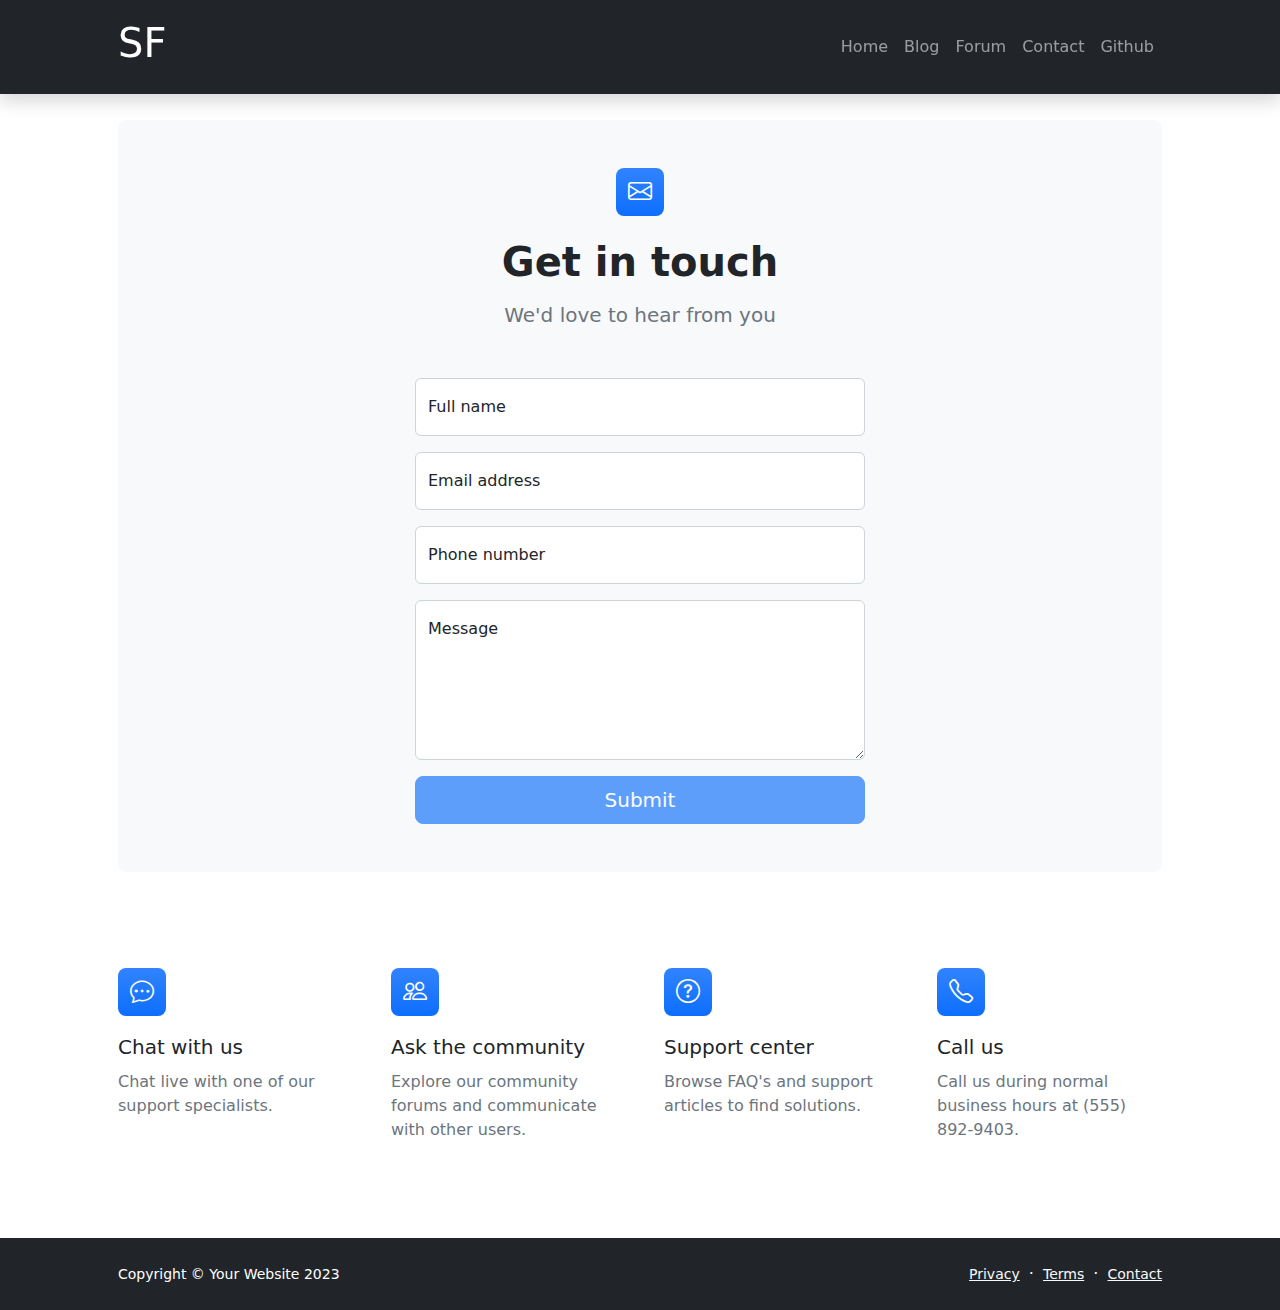
<file: contact.html>
<!DOCTYPE html>
<html lang="en">
    <head>
        <meta charset="utf-8" />
        <meta name="viewport" content="width=device-width, initial-scale=1, shrink-to-fit=no" />
        <meta name="description" content />
        <meta name="author" content />
        <title>Modern Business - Start Bootstrap Template</title>
        <!-- Favicon-->
        <link rel="icon" type="image/x-icon" href="assets/favicon.ico" />
        <!-- Bootstrap icons-->
        <link href="https://cdn.jsdelivr.net/npm/bootstrap-icons@1.5.0/font/bootstrap-icons.css" rel="stylesheet" />
        <!-- Core theme CSS (includes Bootstrap)-->
        <link href="css/styles.css" rel="stylesheet" />
    </head>
    <body class="d-flex flex-column">
        <main class="flex-shrink-0">
            <!-- Navigation-->
            <nav class="navbar navbar-expand-lg navbar-dark bg-dark shadow fixed-top">
                <div class="container px-5">
                    <a class="navbar-brand" href="index.html"><h1>SF</h1></a>
                    <button class="navbar-toggler" type="button" data-bs-toggle="collapse" data-bs-target="#navbarSupportedContent" aria-controls="navbarSupportedContent" aria-expanded="false" aria-label="Toggle navigation"><span class="navbar-toggler-icon"></span></button>
                    <div class="collapse navbar-collapse" id="navbarSupportedContent">
                        <ul class="navbar-nav ms-auto mb-2 mb-lg-0">
                            <li class="nav-item"><a class="nav-link" href="index.html">Home</a></li>
                            <li class="nav-item"><a class="nav-link" href="https://sanfierrostudio.blogspot.com">Blog</a></li>
                            <li class="nav-item"><a class="nav-link" href="#">Forum</a></li>
                            <li class="nav-item"><a class="nav-link" href="contact.html">Contact</a></li>
                            <li class="nav-item"><a class="nav-link" href="https://github.com/sanfierrostudio">Github</a></li>
                        </ul>
                    </div>
                </div>
            </nav>
            <!-- Page content-->
            <section class="py-5">
                <div class="container px-5">
                    <!-- Contact form-->
                    <div class="bg-light rounded-3 py-5 px-4 px-md-5 mb-5">
                        <div class="text-center mb-5">
                            <div class="feature bg-primary bg-gradient text-white rounded-3 mb-3"><i class="bi bi-envelope"></i></div>
                            <h1 class="fw-bolder">Get in touch</h1>
                            <p class="lead fw-normal text-muted mb-0">We'd love to hear from you</p>
                        </div>
                        <div class="row gx-5 justify-content-center">
                            <div class="col-lg-8 col-xl-6">
                                <!-- * * * * * * * * * * * * * * *-->
                                <!-- * * SB Forms Contact Form * *-->
                                <!-- * * * * * * * * * * * * * * *-->
                                <!-- This form is pre-integrated with SB Forms.-->
                                <!-- To make this form functional, sign up at-->
                                <!-- https://startbootstrap.com/solution/contact-forms-->
                                <!-- to get an API token!-->
                                <form id="contactForm" data-sb-form-api-token="API_TOKEN">
                                    <!-- Name input-->
                                    <div class="form-floating mb-3">
                                        <input class="form-control" id="name" type="text" placeholder="Enter your name..." data-sb-validations="required" />
                                        <label for="name">Full name</label>
                                        <div class="invalid-feedback" data-sb-feedback="name:required">A name is required.</div>
                                    </div>
                                    <!-- Email address input-->
                                    <div class="form-floating mb-3">
                                        <input class="form-control" id="email" type="email" placeholder="name@example.com" data-sb-validations="required,email" />
                                        <label for="email">Email address</label>
                                        <div class="invalid-feedback" data-sb-feedback="email:required">An email is required.</div>
                                        <div class="invalid-feedback" data-sb-feedback="email:email">Email is not valid.</div>
                                    </div>
                                    <!-- Phone number input-->
                                    <div class="form-floating mb-3">
                                        <input class="form-control" id="phone" type="tel" placeholder="(123) 456-7890" data-sb-validations="required" />
                                        <label for="phone">Phone number</label>
                                        <div class="invalid-feedback" data-sb-feedback="phone:required">A phone number is required.</div>
                                    </div>
                                    <!-- Message input-->
                                    <div class="form-floating mb-3">
                                        <textarea class="form-control" id="message" type="text" placeholder="Enter your message here..." style="height: 10rem" data-sb-validations="required"></textarea>
                                        <label for="message">Message</label>
                                        <div class="invalid-feedback" data-sb-feedback="message:required">A message is required.</div>
                                    </div>
                                    <!-- Submit success message-->
                                    <!---->
                                    <!-- This is what your users will see when the form-->
                                    <!-- has successfully submitted-->
                                    <div class="d-none" id="submitSuccessMessage">
                                        <div class="text-center mb-3">
                                            <div class="fw-bolder">Form submission successful!</div>
                                            To activate this form, sign up at
                                            <br />
                                            <a href="https://startbootstrap.com/solution/contact-forms">https://startbootstrap.com/solution/contact-forms</a>
                                        </div>
                                    </div>
                                    <!-- Submit error message-->
                                    <!---->
                                    <!-- This is what your users will see when there is-->
                                    <!-- an error submitting the form-->
                                    <div class="d-none" id="submitErrorMessage"><div class="text-center text-danger mb-3">Error sending message!</div></div>
                                    <!-- Submit Button-->
                                    <div class="d-grid"><button class="btn btn-primary btn-lg disabled" id="submitButton" type="submit">Submit</button></div>
                                </form>
                            </div>
                        </div>
                    </div>
                    <!-- Contact cards-->
                    <div class="row gx-5 row-cols-2 row-cols-lg-4 py-5">
                        <div class="col">
                            <div class="feature bg-primary bg-gradient text-white rounded-3 mb-3"><i class="bi bi-chat-dots"></i></div>
                            <div class="h5 mb-2">Chat with us</div>
                            <p class="text-muted mb-0">Chat live with one of our support specialists.</p>
                        </div>
                        <div class="col">
                            <div class="feature bg-primary bg-gradient text-white rounded-3 mb-3"><i class="bi bi-people"></i></div>
                            <div class="h5">Ask the community</div>
                            <p class="text-muted mb-0">Explore our community forums and communicate with other users.</p>
                        </div>
                        <div class="col">
                            <div class="feature bg-primary bg-gradient text-white rounded-3 mb-3"><i class="bi bi-question-circle"></i></div>
                            <div class="h5">Support center</div>
                            <p class="text-muted mb-0">Browse FAQ's and support articles to find solutions.</p>
                        </div>
                        <div class="col">
                            <div class="feature bg-primary bg-gradient text-white rounded-3 mb-3"><i class="bi bi-telephone"></i></div>
                            <div class="h5">Call us</div>
                            <p class="text-muted mb-0">Call us during normal business hours at (555) 892-9403.</p>
                        </div>
                    </div>
                </div>
            </section>
        </main>
        <!-- Footer-->
        <footer class="bg-dark py-4 mt-auto">
            <div class="container px-5">
                <div class="row align-items-center justify-content-between flex-column flex-sm-row">
                    <div class="col-auto"><div class="small m-0 text-white">Copyright &copy; Your Website 2023</div></div>
                    <div class="col-auto">
                        <a class="link-light small" href="#!">Privacy</a>
                        <span class="text-white mx-1">&middot;</span>
                        <a class="link-light small" href="#!">Terms</a>
                        <span class="text-white mx-1">&middot;</span>
                        <a class="link-light small" href="#!">Contact</a>
                    </div>
                </div>
            </div>
        </footer>
        <!-- Bootstrap core JS-->
        <script src="https://cdn.jsdelivr.net/npm/bootstrap@5.2.3/dist/js/bootstrap.bundle.min.js"></script>
        <!-- Core theme JS-->
        <script src="js/scripts.js"></script>
        <!-- * * * * * * * * * * * * * * * * * * * * * * * * * * * * * * * * * * * * * * * *-->
        <!-- * *                               SB Forms JS                               * *-->
        <!-- * * Activate your form at https://startbootstrap.com/solution/contact-forms * *-->
        <!-- * * * * * * * * * * * * * * * * * * * * * * * * * * * * * * * * * * * * * * * *-->
        <script src="https://cdn.startbootstrap.com/sb-forms-latest.js"></script>
    </body>
</html>
</file>
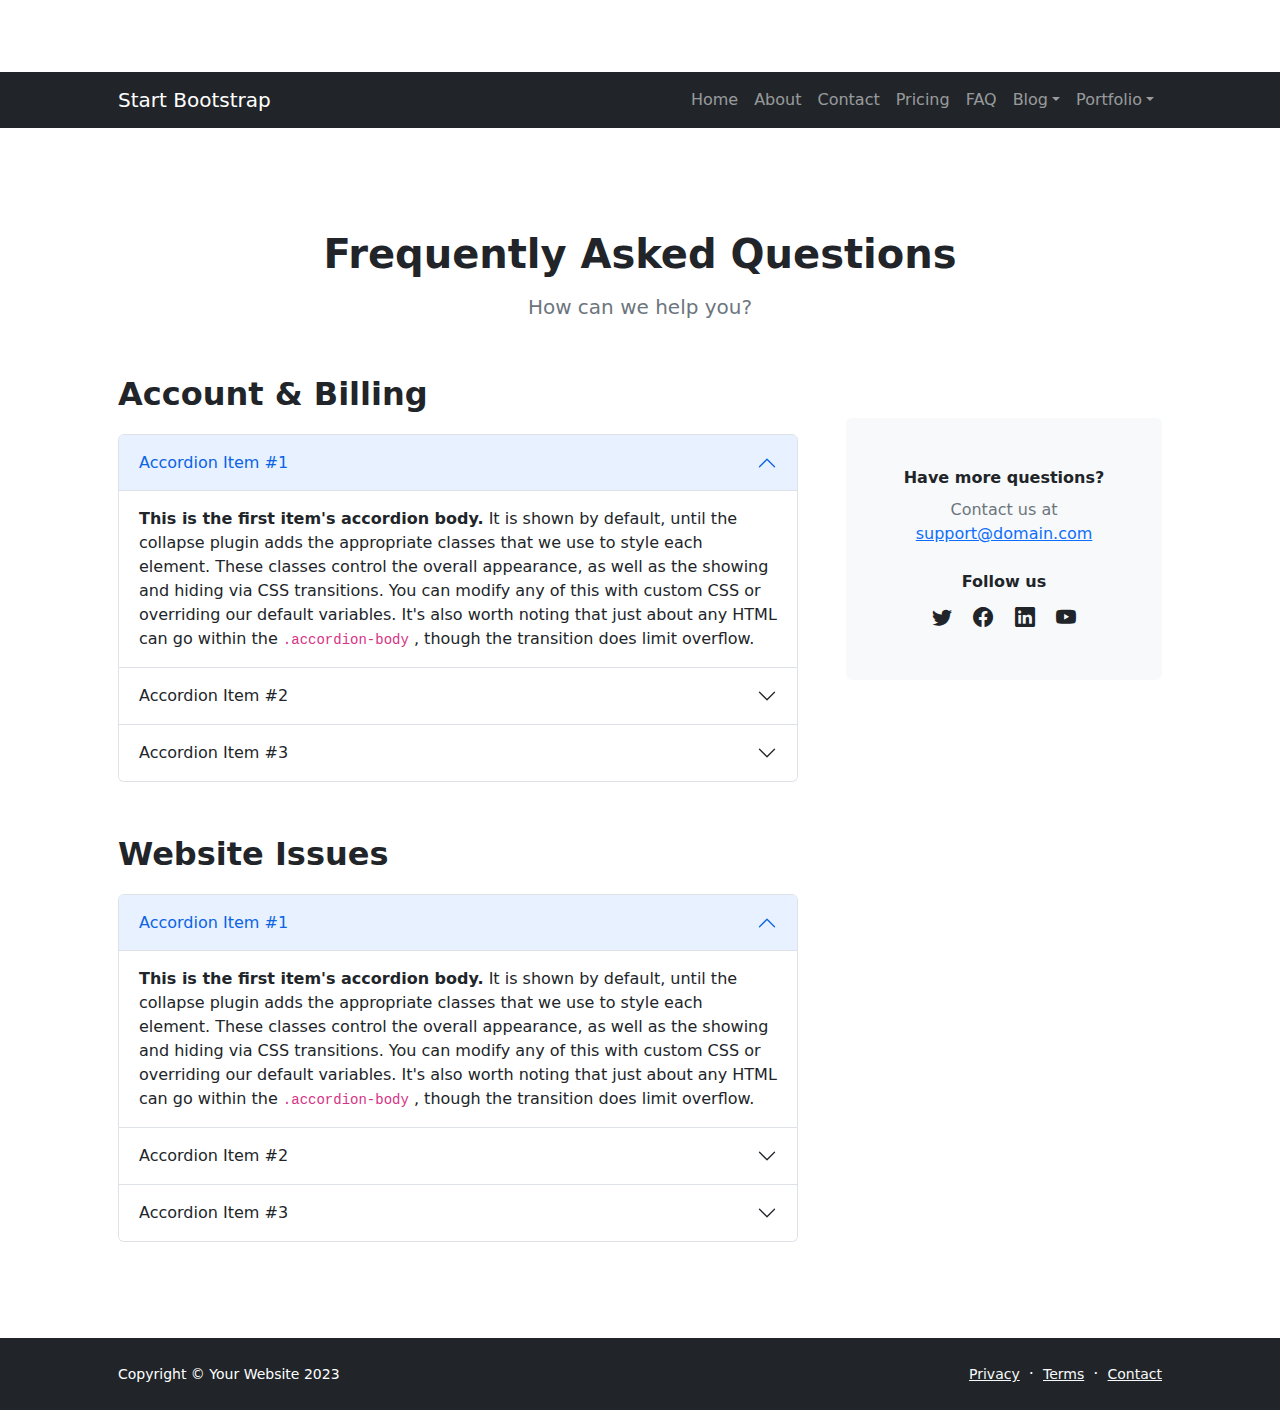
<file: faq.html>
<!DOCTYPE html>
<html lang="en">
    <head>
        <meta charset="utf-8" />
        <meta name="viewport" content="width=device-width, initial-scale=1, shrink-to-fit=no" />
        <meta name="description" content="" />
        <meta name="author" content="" />
        <title>Modern Business - Start Bootstrap Template</title>
        <!-- Favicon-->
        <link rel="icon" type="image/x-icon" href="assets/favicon.ico" />
        <!-- Bootstrap icons-->
        <link href="https://cdn.jsdelivr.net/npm/bootstrap-icons@1.5.0/font/bootstrap-icons.css" rel="stylesheet" />
        <!-- Core theme CSS (includes Bootstrap)-->
        <link href="css/styles.css" rel="stylesheet" />
    </head>
    <body class="d-flex flex-column h-100">
        <main class="flex-shrink-0">
            <!-- Navigation-->
            <nav class="navbar navbar-expand-lg navbar-dark bg-dark">
                <div class="container px-5">
                    <a class="navbar-brand" href="index.html">Start Bootstrap</a>
                    <button class="navbar-toggler" type="button" data-bs-toggle="collapse" data-bs-target="#navbarSupportedContent" aria-controls="navbarSupportedContent" aria-expanded="false" aria-label="Toggle navigation"><span class="navbar-toggler-icon"></span></button>
                    <div class="collapse navbar-collapse" id="navbarSupportedContent">
                        <ul class="navbar-nav ms-auto mb-2 mb-lg-0">
                            <li class="nav-item"><a class="nav-link" href="index.html">Home</a></li>
                            <li class="nav-item"><a class="nav-link" href="about.html">About</a></li>
                            <li class="nav-item"><a class="nav-link" href="contact.html">Contact</a></li>
                            <li class="nav-item"><a class="nav-link" href="pricing.html">Pricing</a></li>
                            <li class="nav-item"><a class="nav-link" href="faq.html">FAQ</a></li>
                            <li class="nav-item dropdown">
                                <a class="nav-link dropdown-toggle" id="navbarDropdownBlog" href="#" role="button" data-bs-toggle="dropdown" aria-expanded="false">Blog</a>
                                <ul class="dropdown-menu dropdown-menu-end" aria-labelledby="navbarDropdownBlog">
                                    <li><a class="dropdown-item" href="blog-home.html">Blog Home</a></li>
                                    <li><a class="dropdown-item" href="blog-post.html">Blog Post</a></li>
                                </ul>
                            </li>
                            <li class="nav-item dropdown">
                                <a class="nav-link dropdown-toggle" id="navbarDropdownPortfolio" href="#" role="button" data-bs-toggle="dropdown" aria-expanded="false">Portfolio</a>
                                <ul class="dropdown-menu dropdown-menu-end" aria-labelledby="navbarDropdownPortfolio">
                                    <li><a class="dropdown-item" href="portfolio-overview.html">Portfolio Overview</a></li>
                                    <li><a class="dropdown-item" href="portfolio-item.html">Portfolio Item</a></li>
                                </ul>
                            </li>
                        </ul>
                    </div>
                </div>
            </nav>
            <!-- Page Content-->
            <section class="py-5">
                <div class="container px-5 my-5">
                    <div class="text-center mb-5">
                        <h1 class="fw-bolder">Frequently Asked Questions</h1>
                        <p class="lead fw-normal text-muted mb-0">How can we help you?</p>
                    </div>
                    <div class="row gx-5">
                        <div class="col-xl-8">
                            <!-- FAQ Accordion 1-->
                            <h2 class="fw-bolder mb-3">Account &amp; Billing</h2>
                            <div class="accordion mb-5" id="accordionExample">
                                <div class="accordion-item">
                                    <h3 class="accordion-header" id="headingOne"><button class="accordion-button" type="button" data-bs-toggle="collapse" data-bs-target="#collapseOne" aria-expanded="true" aria-controls="collapseOne">Accordion Item #1</button></h3>
                                    <div class="accordion-collapse collapse show" id="collapseOne" aria-labelledby="headingOne" data-bs-parent="#accordionExample">
                                        <div class="accordion-body">
                                            <strong>This is the first item's accordion body.</strong>
                                            It is shown by default, until the collapse plugin adds the appropriate classes that we use to style each element. These classes control the overall appearance, as well as the showing and hiding via CSS transitions. You can modify any of this with custom CSS or overriding our default variables. It's also worth noting that just about any HTML can go within the
                                            <code>.accordion-body</code>
                                            , though the transition does limit overflow.
                                        </div>
                                    </div>
                                </div>
                                <div class="accordion-item">
                                    <h3 class="accordion-header" id="headingTwo"><button class="accordion-button collapsed" type="button" data-bs-toggle="collapse" data-bs-target="#collapseTwo" aria-expanded="false" aria-controls="collapseTwo">Accordion Item #2</button></h3>
                                    <div class="accordion-collapse collapse" id="collapseTwo" aria-labelledby="headingTwo" data-bs-parent="#accordionExample">
                                        <div class="accordion-body">
                                            <strong>This is the second item's accordion body.</strong>
                                            It is hidden by default, until the collapse plugin adds the appropriate classes that we use to style each element. These classes control the overall appearance, as well as the showing and hiding via CSS transitions. You can modify any of this with custom CSS or overriding our default variables. It's also worth noting that just about any HTML can go within the
                                            <code>.accordion-body</code>
                                            , though the transition does limit overflow.
                                        </div>
                                    </div>
                                </div>
                                <div class="accordion-item">
                                    <h3 class="accordion-header" id="headingThree"><button class="accordion-button collapsed" type="button" data-bs-toggle="collapse" data-bs-target="#collapseThree" aria-expanded="false" aria-controls="collapseThree">Accordion Item #3</button></h3>
                                    <div class="accordion-collapse collapse" id="collapseThree" aria-labelledby="headingThree" data-bs-parent="#accordionExample">
                                        <div class="accordion-body">
                                            <strong>This is the third item's accordion body.</strong>
                                            It is hidden by default, until the collapse plugin adds the appropriate classes that we use to style each element. These classes control the overall appearance, as well as the showing and hiding via CSS transitions. You can modify any of this with custom CSS or overriding our default variables. It's also worth noting that just about any HTML can go within the
                                            <code>.accordion-body</code>
                                            , though the transition does limit overflow.
                                        </div>
                                    </div>
                                </div>
                            </div>
                            <!-- FAQ Accordion 2-->
                            <h2 class="fw-bolder mb-3">Website Issues</h2>
                            <div class="accordion mb-5 mb-xl-0" id="accordionExample2">
                                <div class="accordion-item">
                                    <h3 class="accordion-header" id="headingOne"><button class="accordion-button" type="button" data-bs-toggle="collapse" data-bs-target="#collapseOne2" aria-expanded="true" aria-controls="collapseOne2">Accordion Item #1</button></h3>
                                    <div class="accordion-collapse collapse show" id="collapseOne2" aria-labelledby="headingOne" data-bs-parent="#accordionExample2">
                                        <div class="accordion-body">
                                            <strong>This is the first item's accordion body.</strong>
                                            It is shown by default, until the collapse plugin adds the appropriate classes that we use to style each element. These classes control the overall appearance, as well as the showing and hiding via CSS transitions. You can modify any of this with custom CSS or overriding our default variables. It's also worth noting that just about any HTML can go within the
                                            <code>.accordion-body</code>
                                            , though the transition does limit overflow.
                                        </div>
                                    </div>
                                </div>
                                <div class="accordion-item">
                                    <h3 class="accordion-header" id="headingTwo"><button class="accordion-button collapsed" type="button" data-bs-toggle="collapse" data-bs-target="#collapseTwo2" aria-expanded="false" aria-controls="collapseTwo2">Accordion Item #2</button></h3>
                                    <div class="accordion-collapse collapse" id="collapseTwo2" aria-labelledby="headingTwo" data-bs-parent="#accordionExample2">
                                        <div class="accordion-body">
                                            <strong>This is the second item's accordion body.</strong>
                                            It is hidden by default, until the collapse plugin adds the appropriate classes that we use to style each element. These classes control the overall appearance, as well as the showing and hiding via CSS transitions. You can modify any of this with custom CSS or overriding our default variables. It's also worth noting that just about any HTML can go within the
                                            <code>.accordion-body</code>
                                            , though the transition does limit overflow.
                                        </div>
                                    </div>
                                </div>
                                <div class="accordion-item">
                                    <h3 class="accordion-header" id="headingThree"><button class="accordion-button collapsed" type="button" data-bs-toggle="collapse" data-bs-target="#collapseThree2" aria-expanded="false" aria-controls="collapseThree2">Accordion Item #3</button></h3>
                                    <div class="accordion-collapse collapse" id="collapseThree2" aria-labelledby="headingThree" data-bs-parent="#accordionExample2">
                                        <div class="accordion-body">
                                            <strong>This is the third item's accordion body.</strong>
                                            It is hidden by default, until the collapse plugin adds the appropriate classes that we use to style each element. These classes control the overall appearance, as well as the showing and hiding via CSS transitions. You can modify any of this with custom CSS or overriding our default variables. It's also worth noting that just about any HTML can go within the
                                            <code>.accordion-body</code>
                                            , though the transition does limit overflow.
                                        </div>
                                    </div>
                                </div>
                            </div>
                        </div>
                        <div class="col-xl-4">
                            <div class="card border-0 bg-light mt-xl-5">
                                <div class="card-body p-4 py-lg-5">
                                    <div class="d-flex align-items-center justify-content-center">
                                        <div class="text-center">
                                            <div class="h6 fw-bolder">Have more questions?</div>
                                            <p class="text-muted mb-4">
                                                Contact us at
                                                <br />
                                                <a href="#!">support@domain.com</a>
                                            </p>
                                            <div class="h6 fw-bolder">Follow us</div>
                                            <a class="fs-5 px-2 link-dark" href="#!"><i class="bi-twitter"></i></a>
                                            <a class="fs-5 px-2 link-dark" href="#!"><i class="bi-facebook"></i></a>
                                            <a class="fs-5 px-2 link-dark" href="#!"><i class="bi-linkedin"></i></a>
                                            <a class="fs-5 px-2 link-dark" href="#!"><i class="bi-youtube"></i></a>
                                        </div>
                                    </div>
                                </div>
                            </div>
                        </div>
                    </div>
                </div>
            </section>
        </main>
        <!-- Footer-->
        <footer class="bg-dark py-4 mt-auto">
            <div class="container px-5">
                <div class="row align-items-center justify-content-between flex-column flex-sm-row">
                    <div class="col-auto"><div class="small m-0 text-white">Copyright &copy; Your Website 2023</div></div>
                    <div class="col-auto">
                        <a class="link-light small" href="#!">Privacy</a>
                        <span class="text-white mx-1">&middot;</span>
                        <a class="link-light small" href="#!">Terms</a>
                        <span class="text-white mx-1">&middot;</span>
                        <a class="link-light small" href="#!">Contact</a>
                    </div>
                </div>
            </div>
        </footer>
        <!-- Bootstrap core JS-->
        <script src="https://cdn.jsdelivr.net/npm/bootstrap@5.2.3/dist/js/bootstrap.bundle.min.js"></script>
        <!-- Core theme JS-->
        <script src="js/scripts.js"></script>
    </body>
</html>
</file>
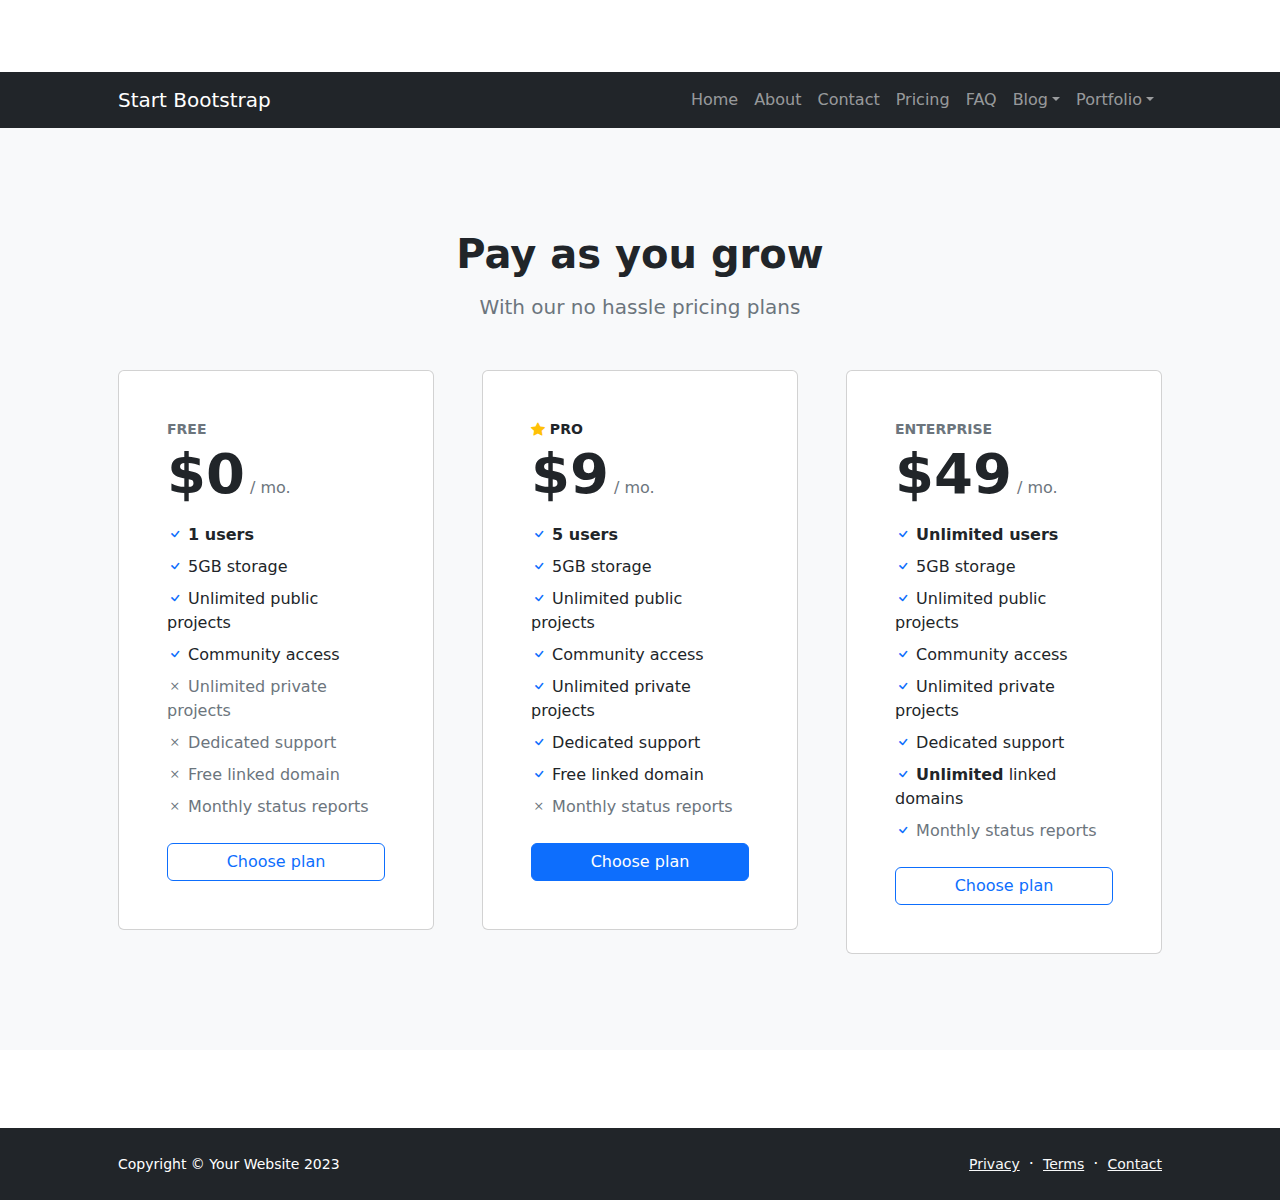
<file: pricing.html>
<!DOCTYPE html>
<html lang="en">
    <head>
        <meta charset="utf-8" />
        <meta name="viewport" content="width=device-width, initial-scale=1, shrink-to-fit=no" />
        <meta name="description" content="" />
        <meta name="author" content="" />
        <title>Modern Business - Start Bootstrap Template</title>
        <!-- Favicon-->
        <link rel="icon" type="image/x-icon" href="assets/favicon.ico" />
        <!-- Bootstrap icons-->
        <link href="https://cdn.jsdelivr.net/npm/bootstrap-icons@1.5.0/font/bootstrap-icons.css" rel="stylesheet" />
        <!-- Core theme CSS (includes Bootstrap)-->
        <link href="css/styles.css" rel="stylesheet" />
    </head>
    <body class="d-flex flex-column">
        <main class="flex-shrink-0">
            <!-- Navigation-->
            <nav class="navbar navbar-expand-lg navbar-dark bg-dark">
                <div class="container px-5">
                    <a class="navbar-brand" href="index.html">Start Bootstrap</a>
                    <button class="navbar-toggler" type="button" data-bs-toggle="collapse" data-bs-target="#navbarSupportedContent" aria-controls="navbarSupportedContent" aria-expanded="false" aria-label="Toggle navigation"><span class="navbar-toggler-icon"></span></button>
                    <div class="collapse navbar-collapse" id="navbarSupportedContent">
                        <ul class="navbar-nav ms-auto mb-2 mb-lg-0">
                            <li class="nav-item"><a class="nav-link" href="index.html">Home</a></li>
                            <li class="nav-item"><a class="nav-link" href="about.html">About</a></li>
                            <li class="nav-item"><a class="nav-link" href="contact.html">Contact</a></li>
                            <li class="nav-item"><a class="nav-link" href="pricing.html">Pricing</a></li>
                            <li class="nav-item"><a class="nav-link" href="faq.html">FAQ</a></li>
                            <li class="nav-item dropdown">
                                <a class="nav-link dropdown-toggle" id="navbarDropdownBlog" href="#" role="button" data-bs-toggle="dropdown" aria-expanded="false">Blog</a>
                                <ul class="dropdown-menu dropdown-menu-end" aria-labelledby="navbarDropdownBlog">
                                    <li><a class="dropdown-item" href="blog-home.html">Blog Home</a></li>
                                    <li><a class="dropdown-item" href="blog-post.html">Blog Post</a></li>
                                </ul>
                            </li>
                            <li class="nav-item dropdown">
                                <a class="nav-link dropdown-toggle" id="navbarDropdownPortfolio" href="#" role="button" data-bs-toggle="dropdown" aria-expanded="false">Portfolio</a>
                                <ul class="dropdown-menu dropdown-menu-end" aria-labelledby="navbarDropdownPortfolio">
                                    <li><a class="dropdown-item" href="portfolio-overview.html">Portfolio Overview</a></li>
                                    <li><a class="dropdown-item" href="portfolio-item.html">Portfolio Item</a></li>
                                </ul>
                            </li>
                        </ul>
                    </div>
                </div>
            </nav>
            <!-- Pricing section-->
            <section class="bg-light py-5">
                <div class="container px-5 my-5">
                    <div class="text-center mb-5">
                        <h1 class="fw-bolder">Pay as you grow</h1>
                        <p class="lead fw-normal text-muted mb-0">With our no hassle pricing plans</p>
                    </div>
                    <div class="row gx-5 justify-content-center">
                        <!-- Pricing card free-->
                        <div class="col-lg-6 col-xl-4">
                            <div class="card mb-5 mb-xl-0">
                                <div class="card-body p-5">
                                    <div class="small text-uppercase fw-bold text-muted">Free</div>
                                    <div class="mb-3">
                                        <span class="display-4 fw-bold">$0</span>
                                        <span class="text-muted">/ mo.</span>
                                    </div>
                                    <ul class="list-unstyled mb-4">
                                        <li class="mb-2">
                                            <i class="bi bi-check text-primary"></i>
                                            <strong>1 users</strong>
                                        </li>
                                        <li class="mb-2">
                                            <i class="bi bi-check text-primary"></i>
                                            5GB storage
                                        </li>
                                        <li class="mb-2">
                                            <i class="bi bi-check text-primary"></i>
                                            Unlimited public projects
                                        </li>
                                        <li class="mb-2">
                                            <i class="bi bi-check text-primary"></i>
                                            Community access
                                        </li>
                                        <li class="mb-2 text-muted">
                                            <i class="bi bi-x"></i>
                                            Unlimited private projects
                                        </li>
                                        <li class="mb-2 text-muted">
                                            <i class="bi bi-x"></i>
                                            Dedicated support
                                        </li>
                                        <li class="mb-2 text-muted">
                                            <i class="bi bi-x"></i>
                                            Free linked domain
                                        </li>
                                        <li class="text-muted">
                                            <i class="bi bi-x"></i>
                                            Monthly status reports
                                        </li>
                                    </ul>
                                    <div class="d-grid"><a class="btn btn-outline-primary" href="#!">Choose plan</a></div>
                                </div>
                            </div>
                        </div>
                        <!-- Pricing card pro-->
                        <div class="col-lg-6 col-xl-4">
                            <div class="card mb-5 mb-xl-0">
                                <div class="card-body p-5">
                                    <div class="small text-uppercase fw-bold">
                                        <i class="bi bi-star-fill text-warning"></i>
                                        Pro
                                    </div>
                                    <div class="mb-3">
                                        <span class="display-4 fw-bold">$9</span>
                                        <span class="text-muted">/ mo.</span>
                                    </div>
                                    <ul class="list-unstyled mb-4">
                                        <li class="mb-2">
                                            <i class="bi bi-check text-primary"></i>
                                            <strong>5 users</strong>
                                        </li>
                                        <li class="mb-2">
                                            <i class="bi bi-check text-primary"></i>
                                            5GB storage
                                        </li>
                                        <li class="mb-2">
                                            <i class="bi bi-check text-primary"></i>
                                            Unlimited public projects
                                        </li>
                                        <li class="mb-2">
                                            <i class="bi bi-check text-primary"></i>
                                            Community access
                                        </li>
                                        <li class="mb-2">
                                            <i class="bi bi-check text-primary"></i>
                                            Unlimited private projects
                                        </li>
                                        <li class="mb-2">
                                            <i class="bi bi-check text-primary"></i>
                                            Dedicated support
                                        </li>
                                        <li class="mb-2">
                                            <i class="bi bi-check text-primary"></i>
                                            Free linked domain
                                        </li>
                                        <li class="text-muted">
                                            <i class="bi bi-x"></i>
                                            Monthly status reports
                                        </li>
                                    </ul>
                                    <div class="d-grid"><a class="btn btn-primary" href="#!">Choose plan</a></div>
                                </div>
                            </div>
                        </div>
                        <!-- Pricing card enterprise-->
                        <div class="col-lg-6 col-xl-4">
                            <div class="card">
                                <div class="card-body p-5">
                                    <div class="small text-uppercase fw-bold text-muted">Enterprise</div>
                                    <div class="mb-3">
                                        <span class="display-4 fw-bold">$49</span>
                                        <span class="text-muted">/ mo.</span>
                                    </div>
                                    <ul class="list-unstyled mb-4">
                                        <li class="mb-2">
                                            <i class="bi bi-check text-primary"></i>
                                            <strong>Unlimited users</strong>
                                        </li>
                                        <li class="mb-2">
                                            <i class="bi bi-check text-primary"></i>
                                            5GB storage
                                        </li>
                                        <li class="mb-2">
                                            <i class="bi bi-check text-primary"></i>
                                            Unlimited public projects
                                        </li>
                                        <li class="mb-2">
                                            <i class="bi bi-check text-primary"></i>
                                            Community access
                                        </li>
                                        <li class="mb-2">
                                            <i class="bi bi-check text-primary"></i>
                                            Unlimited private projects
                                        </li>
                                        <li class="mb-2">
                                            <i class="bi bi-check text-primary"></i>
                                            Dedicated support
                                        </li>
                                        <li class="mb-2">
                                            <i class="bi bi-check text-primary"></i>
                                            <strong>Unlimited</strong>
                                            linked domains
                                        </li>
                                        <li class="text-muted">
                                            <i class="bi bi-check text-primary"></i>
                                            Monthly status reports
                                        </li>
                                    </ul>
                                    <div class="d-grid"><a class="btn btn-outline-primary" href="#!">Choose plan</a></div>
                                </div>
                            </div>
                        </div>
                    </div>
                </div>
            </section>
        </main>
        <!-- Footer-->
        <footer class="bg-dark py-4 mt-auto">
            <div class="container px-5">
                <div class="row align-items-center justify-content-between flex-column flex-sm-row">
                    <div class="col-auto"><div class="small m-0 text-white">Copyright &copy; Your Website 2023</div></div>
                    <div class="col-auto">
                        <a class="link-light small" href="#!">Privacy</a>
                        <span class="text-white mx-1">&middot;</span>
                        <a class="link-light small" href="#!">Terms</a>
                        <span class="text-white mx-1">&middot;</span>
                        <a class="link-light small" href="#!">Contact</a>
                    </div>
                </div>
            </div>
        </footer>
        <!-- Bootstrap core JS-->
        <script src="https://cdn.jsdelivr.net/npm/bootstrap@5.2.3/dist/js/bootstrap.bundle.min.js"></script>
        <!-- Core theme JS-->
        <script src="js/scripts.js"></script>
    </body>
</html>
</file>
<file: css/styles.css>
@charset "UTF-8";
:root {
  --bs-blue: #0d6efd;
  --bs-indigo: #6610f2;
  --bs-purple: #6f42c1;
  --bs-pink: #d63384;
  --bs-red: #dc3545;
  --bs-orange: #fd7e14;
  --bs-yellow: #ffc107;
  --bs-green: #198754;
  --bs-teal: #20c997;
  --bs-cyan: #0dcaf0;
  --bs-black: #000;
  --bs-white: #fff;
  --bs-gray: #6c757d;
  --bs-gray-dark: #343a40;
  --bs-gray-100: #f8f9fa;
  --bs-gray-200: #e9ecef;
  --bs-gray-300: #dee2e6;
  --bs-gray-400: #ced4da;
  --bs-gray-500: #adb5bd;
  --bs-gray-600: #6c757d;
  --bs-gray-700: #495057;
  --bs-gray-800: #343a40;
  --bs-gray-900: #212529;
  --bs-primary: #0d6efd;
  --bs-secondary: #6c757d;
  --bs-success: #198754;
  --bs-info: #0dcaf0;
  --bs-warning: #ffc107;
  --bs-danger: #dc3545;
  --bs-light: #f8f9fa;
  --bs-dark: #212529;
  --bs-primary-rgb: 13, 110, 253;
  --bs-secondary-rgb: 108, 117, 125;
  --bs-success-rgb: 25, 135, 84;
  --bs-info-rgb: 13, 202, 240;
  --bs-warning-rgb: 255, 193, 7;
  --bs-danger-rgb: 220, 53, 69;
  --bs-light-rgb: 248, 249, 250;
  --bs-dark-rgb: 33, 37, 41;
  --bs-white-rgb: 255, 255, 255;
  --bs-black-rgb: 0, 0, 0;
  --bs-body-color-rgb: 33, 37, 41;
  --bs-body-bg-rgb: 255, 255, 255;
  --bs-font-sans-serif: system-ui, -apple-system, "Segoe UI", Roboto, "Helvetica Neue", "Noto Sans", "Liberation Sans", Arial, sans-serif, "Apple Color Emoji", "Segoe UI Emoji", "Segoe UI Symbol", "Noto Color Emoji";
  --bs-font-monospace: SFMono-Regular, Menlo, Monaco, Consolas, "Liberation Mono", "Courier New", monospace;
  --bs-gradient: linear-gradient(180deg, rgba(255, 255, 255, 0.15), rgba(255, 255, 255, 0));
  --bs-body-font-family: var(--bs-font-sans-serif);
  --bs-body-font-size: 1rem;
  --bs-body-font-weight: 400;
  --bs-body-line-height: 1.5;
  --bs-body-color: #212529;
  --bs-body-bg: #fff;
  --bs-border-width: 1px;
  --bs-border-style: solid;
  --bs-border-color: #dee2e6;
  --bs-border-color-translucent: rgba(0, 0, 0, 0.175);
  --bs-border-radius: 0.375rem;
  --bs-border-radius-sm: 0.25rem;
  --bs-border-radius-lg: 0.5rem;
  --bs-border-radius-xl: 1rem;
  --bs-border-radius-2xl: 2rem;
  --bs-border-radius-pill: 50rem;
  --bs-link-color: #0d6efd;
  --bs-link-hover-color: #0a58ca;
  --bs-code-color: #d63384;
  --bs-highlight-bg: #fff3cd;
}

.woilah {
  background-image: url('../assets/img/demo1.png');
  background-size: cover;
}

body {
  min-height: 75rem;
  padding-top: 4.5rem;
}

*,
*::before,
*::after {
  box-sizing: border-box;
}

@media (prefers-reduced-motion: no-preference) {
  :root {
    scroll-behavior: smooth;
  }
}

body {
  margin: 0;
  font-family: var(--bs-body-font-family);
  font-size: var(--bs-body-font-size);
  font-weight: var(--bs-body-font-weight);
  line-height: var(--bs-body-line-height);
  color: var(--bs-body-color);
  text-align: var(--bs-body-text-align);
  background-color: var(--bs-body-bg);
  -webkit-text-size-adjust: 100%;
  -webkit-tap-highlight-color: rgba(0, 0, 0, 0);
}

hr {
  margin: 1rem 0;
  color: inherit;
  border: 0;
  border-top: 1px solid;
  opacity: 0.25;
}

h6, .h6, h5, .h5, h4, .h4, h3, .h3, h2, .h2, h1, .h1 {
  margin-top: 0;
  margin-bottom: 0.5rem;
  font-weight: 500;
  lfine-height: 1.2;
}

h1, .h1 {
  font-size: calc(1.375rem + 1.5vw);
}
@media (min-width: 1200px) {
  h1, .h1 {
    font-size: 2.5rem;
  }
}

h2, .h2 {
  font-size: calc(1.325rem + 0.9vw);
}
@media (min-width: 1200px) {
  h2, .h2 {
    font-size: 2rem;
  }
}

h3, .h3 {
  font-size: calc(1.3rem + 0.6vw);
}
@media (min-width: 1200px) {
  h3, .h3 {
    font-size: 1.75rem;
  }
}

h4, .h4 {
  font-size: calc(1.275rem + 0.3vw);
}
@media (min-width: 1200px) {
  h4, .h4 {
    font-size: 1.5rem;
  }
}

h5, .h5 {
  font-size: 1.25rem;
}

h6, .h6 {
  font-size: 1rem;
}

p {
  margin-top: 0;
  margin-bottom: 1rem;
}

abbr[title] {
  -webkit-text-decoration: underline dotted;
          text-decoration: underline dotted;
  cursor: help;
  -webkit-text-decoration-skip-ink: none;
          text-decoration-skip-ink: none;
}

address {
  margin-bottom: 1rem;
  font-style: normal;
  line-height: inherit;
}

ol,
ul {
  padding-left: 2rem;
}

ol,
ul,
dl {
  margin-top: 0;
  margin-bottom: 1rem;
}

ol ol,
ul ul,
ol ul,
ul ol {
  margin-bottom: 0;
}

dt {
  font-weight: 700;
}

dd {
  margin-bottom: 0.5rem;
  margin-left: 0;
}

blockquote {
  margin: 0 0 1rem;
}

b,
strong {
  font-weight: bolder;
}

small, .small {
  font-size: 0.875em;
}

mark, .mark {
  padding: 0.1875em;
  background-color: var(--bs-highlight-bg);
}

sub,
sup {
  position: relative;
  font-size: 0.75em;
  line-height: 0;
  vertical-align: baseline;
}

sub {
  bottom: -0.25em;
}

sup {
  top: -0.5em;
}

a {
  color: var(--bs-link-color);
  text-decoration: underline;
}
a:hover {
  color: var(--bs-link-hover-color);
}

a:not([href]):not([class]), a:not([href]):not([class]):hover {
  color: inherit;
  text-decoration: none;
}

pre,
code,
kbd,
samp {
  font-family: var(--bs-font-monospace);
  font-size: 1em;
}

pre {
  display: block;
  margin-top: 0;
  margin-bottom: 1rem;
  overflow: auto;
  font-size: 0.875em;
}
pre code {
  font-size: inherit;
  color: inherit;
  word-break: normal;
}

code {
  font-size: 0.875em;
  color: var(--bs-code-color);
  word-wrap: break-word;
}
a > code {
  color: inherit;
}

kbd {
  padding: 0.1875rem 0.375rem;
  font-size: 0.875em;
  color: var(--bs-body-bg);
  background-color: var(--bs-body-color);
  border-radius: 0.25rem;
}
kbd kbd {
  padding: 0;
  font-size: 1em;
}

figure {
  margin: 0 0 1rem;
}

img,
svg {
  vertical-align: middle;
}

table {
  caption-side: bottom;
  border-collapse: collapse;
}

caption {
  padding-top: 0.5rem;
  padding-bottom: 0.5rem;
  color: #6c757d;
  text-align: left;
}

th {
  text-align: inherit;
  text-align: -webkit-match-parent;
}

thead,
tbody,
tfoot,
tr,
td,
th {
  border-color: inherit;
  border-style: solid;
  border-width: 0;
}

label {
  display: inline-block;
}

button {
  border-radius: 0;
}

button:focus:not(:focus-visible) {
  outline: 0;
}

input,
button,
select,
optgroup,
textarea {
  margin: 0;
  font-family: inherit;
  font-size: inherit;
  line-height: inherit;
}

button,
select {
  text-transform: none;
}

[role=button] {
  cursor: pointer;
}

select {
  word-wrap: normal;
}
select:disabled {
  opacity: 1;
}

[list]:not([type=date]):not([type=datetime-local]):not([type=month]):not([type=week]):not([type=time])::-webkit-calendar-picker-indicator {
  display: none !important;
}

button,
[type=button],
[type=reset],
[type=submit] {
  -webkit-appearance: button;
}
button:not(:disabled),
[type=button]:not(:disabled),
[type=reset]:not(:disabled),
[type=submit]:not(:disabled) {
  cursor: pointer;
}

::-moz-focus-inner {
  padding: 0;
  border-style: none;
}

textarea {
  resize: vertical;
}

fieldset {
  min-width: 0;
  padding: 0;
  margin: 0;
  border: 0;
}

legend {
  float: left;
  width: 100%;
  padding: 0;
  margin-bottom: 0.5rem;
  font-size: calc(1.275rem + 0.3vw);
  line-height: inherit;
}
@media (min-width: 1200px) {
  legend {
    font-size: 1.5rem;
  }
}
legend + * {
  clear: left;
}

::-webkit-datetime-edit-fields-wrapper,
::-webkit-datetime-edit-text,
::-webkit-datetime-edit-minute,
::-webkit-datetime-edit-hour-field,
::-webkit-datetime-edit-day-field,
::-webkit-datetime-edit-month-field,
::-webkit-datetime-edit-year-field {
  padding: 0;
}

::-webkit-inner-spin-button {
  height: auto;
}

[type=search] {
  outline-offset: -2px;
  -webkit-appearance: textfield;
}

/* rtl:raw:
[type="tel"],
[type="url"],
[type="email"],
[type="number"] {
  direction: ltr;
}
*/
::-webkit-search-decoration {
  -webkit-appearance: none;
}

::-webkit-color-swatch-wrapper {
  padding: 0;
}

::file-selector-button {
  font: inherit;
  -webkit-appearance: button;
}

output {
  display: inline-block;
}

iframe {
  border: 0;
}

summary {
  display: list-item;
  cursor: pointer;
}

progress {
  vertical-align: baseline;
}

[hidden] {
  display: none !important;
}

.lead {
  font-size: 1.25rem;
  font-weight: 300;
}

.display-1 {
  font-size: calc(1.625rem + 4.5vw);
  font-weight: 300;
  line-height: 1.2;
}
@media (min-width: 1200px) {
  .display-1 {
    font-size: 5rem;
  }
}

.display-2 {
  font-size: calc(1.575rem + 3.9vw);
  font-weight: 300;
  line-height: 1.2;
}
@media (min-width: 1200px) {
  .display-2 {
    font-size: 4.5rem;
  }
}

.display-3 {
  font-size: calc(1.525rem + 3.3vw);
  font-weight: 300;
  line-height: 1.2;
}
@media (min-width: 1200px) {
  .display-3 {
    font-size: 4rem;
  }
}

.display-4 {
  font-size: calc(1.475rem + 2.7vw);
  font-weight: 300;
  line-height: 1.2;
}
@media (min-width: 1200px) {
  .display-4 {
    font-size: 3.5rem;
  }
}

.display-5 {
  font-size: calc(1.425rem + 2.1vw);
  font-weight: 300;
  line-height: 1.2;
}
@media (min-width: 1200px) {
  .display-5 {
    font-size: 3rem;
  }
}

.display-6 {
  font-size: calc(1.375rem + 1.5vw);
  font-weight: 300;
  line-height: 1.2;
}
@media (min-width: 1200px) {
  .display-6 {
    font-size: 2.5rem;
  }
}

.list-unstyled {
  padding-left: 0;
  list-style: none;
}

.list-inline {
  padding-left: 0;
  list-style: none;
}

.list-inline-item {
  display: inline-block;
}
.list-inline-item:not(:last-child) {
  margin-right: 0.5rem;
}

.initialism {
  font-size: 0.875em;
  text-transform: uppercase;
}

.blockquote {
  margin-bottom: 1rem;
  font-size: 1.25rem;
}
.blockquote > :last-child {
  margin-bottom: 0;
}

.blockquote-footer {
  margin-top: -1rem;
  margin-bottom: 1rem;
  font-size: 0.875em;
  color: #6c757d;
}
.blockquote-footer::before {
  content: "— ";
}

.img-fluid {
  max-width: 100%;
  height: auto;
}

.img-thumbnail {
  padding: 0.25rem;
  background-color: #fff;
  border: 1px solid var(--bs-border-color);
  border-radius: 0.375rem;
  max-width: 100%;
  height: auto;
}

.figure {
  display: inline-block;
}

.figure-img {
  margin-bottom: 0.5rem;
  line-height: 1;
}

.figure-caption {
  font-size: 0.875em;
  color: #6c757d;
}

.container,
.container-fluid,
.container-xxl,
.container-xl,
.container-lg,
.container-md,
.container-sm {
  --bs-gutter-x: 1.5rem;
  --bs-gutter-y: 0;
  width: 100%;
  padding-right: calc(var(--bs-gutter-x) * 0.5);
  padding-left: calc(var(--bs-gutter-x) * 0.5);
  margin-right: auto;
  margin-left: auto;
}

@media (min-width: 576px) {
  .container-sm, .container {
    max-width: 540px;
  }
}
@media (min-width: 768px) {
  .container-md, .container-sm, .container {
    max-width: 720px;
  }
}
@media (min-width: 992px) {
  .container-lg, .container-md, .container-sm, .container {
    max-width: 960px;
  }
}
@media (min-width: 1200px) {
  .container-xl, .container-lg, .container-md, .container-sm, .container {
    max-width: 1140px;
  }
}
@media (min-width: 1400px) {
  .container-xxl, .container-xl, .container-lg, .container-md, .container-sm, .container {
    max-width: 1320px;
  }
}
.row {
  --bs-gutter-x: 1.5rem;
  --bs-gutter-y: 0;
  display: flex;
  flex-wrap: wrap;
  margin-top: calc(-1 * var(--bs-gutter-y));
  margin-right: calc(-0.5 * var(--bs-gutter-x));
  margin-left: calc(-0.5 * var(--bs-gutter-x));
}
.row > * {
  flex-shrink: 0;
  width: 100%;
  max-width: 100%;
  padding-right: calc(var(--bs-gutter-x) * 0.5);
  padding-left: calc(var(--bs-gutter-x) * 0.5);
  margin-top: var(--bs-gutter-y);
}

.col {
  flex: 1 0 0%;
}

.row-cols-auto > * {
  flex: 0 0 auto;
  width: auto;
}

.row-cols-1 > * {
  flex: 0 0 auto;
  width: 100%;
}

.row-cols-2 > * {
  flex: 0 0 auto;
  width: 50%;
}

.row-cols-3 > * {
  flex: 0 0 auto;
  width: 33.3333333333%;
}

.row-cols-4 > * {
  flex: 0 0 auto;
  width: 25%;
}

.row-cols-5 > * {
  flex: 0 0 auto;
  width: 20%;
}

.row-cols-6 > * {
  flex: 0 0 auto;
  width: 16.6666666667%;
}

.col-auto {
  flex: 0 0 auto;
  width: auto;
}

.col-1 {
  flex: 0 0 auto;
  width: 8.33333333%;
}

.col-2 {
  flex: 0 0 auto;
  width: 16.66666667%;
}

.col-3 {
  flex: 0 0 auto;
  width: 25%;
}

.col-4 {
  flex: 0 0 auto;
  width: 33.33333333%;
}

.col-5 {
  flex: 0 0 auto;
  width: 41.66666667%;
}

.col-6 {
  flex: 0 0 auto;
  width: 50%;
}

.col-7 {
  flex: 0 0 auto;
  width: 58.33333333%;
}

.col-8 {
  flex: 0 0 auto;
  width: 66.66666667%;
}

.col-9 {
  flex: 0 0 auto;
  width: 75%;
}

.col-10 {
  flex: 0 0 auto;
  width: 83.33333333%;
}

.col-11 {
  flex: 0 0 auto;
  width: 91.66666667%;
}

.col-12 {
  flex: 0 0 auto;
  width: 100%;
}

.offset-1 {
  margin-left: 8.33333333%;
}

.offset-2 {
  margin-left: 16.66666667%;
}

.offset-3 {
  margin-left: 25%;
}

.offset-4 {
  margin-left: 33.33333333%;
}

.offset-5 {
  margin-left: 41.66666667%;
}

.offset-6 {
  margin-left: 50%;
}

.offset-7 {
  margin-left: 58.33333333%;
}

.offset-8 {
  margin-left: 66.66666667%;
}

.offset-9 {
  margin-left: 75%;
}

.offset-10 {
  margin-left: 83.33333333%;
}

.offset-11 {
  margin-left: 91.66666667%;
}

.g-0,
.gx-0 {
  --bs-gutter-x: 0;
}

.g-0,
.gy-0 {
  --bs-gutter-y: 0;
}

.g-1,
.gx-1 {
  --bs-gutter-x: 0.25rem;
}

.g-1,
.gy-1 {
  --bs-gutter-y: 0.25rem;
}

.g-2,
.gx-2 {
  --bs-gutter-x: 0.5rem;
}

.g-2,
.gy-2 {
  --bs-gutter-y: 0.5rem;
}

.g-3,
.gx-3 {
  --bs-gutter-x: 1rem;
}

.g-3,
.gy-3 {
  --bs-gutter-y: 1rem;
}

.g-4,
.gx-4 {
  --bs-gutter-x: 1.5rem;
}

.g-4,
.gy-4 {
  --bs-gutter-y: 1.5rem;
}

.g-5,
.gx-5 {
  --bs-gutter-x: 3rem;
}

.g-5,
.gy-5 {
  --bs-gutter-y: 3rem;
}

@media (min-width: 576px) {
  .col-sm {
    flex: 1 0 0%;
  }
  .row-cols-sm-auto > * {
    flex: 0 0 auto;
    width: auto;
  }
  .row-cols-sm-1 > * {
    flex: 0 0 auto;
    width: 100%;
  }
  .row-cols-sm-2 > * {
    flex: 0 0 auto;
    width: 50%;
  }
  .row-cols-sm-3 > * {
    flex: 0 0 auto;
    width: 33.3333333333%;
  }
  .row-cols-sm-4 > * {
    flex: 0 0 auto;
    width: 25%;
  }
  .row-cols-sm-5 > * {
    flex: 0 0 auto;
    width: 20%;
  }
  .row-cols-sm-6 > * {
    flex: 0 0 auto;
    width: 16.6666666667%;
  }
  .col-sm-auto {
    flex: 0 0 auto;
    width: auto;
  }
  .col-sm-1 {
    flex: 0 0 auto;
    width: 8.33333333%;
  }
  .col-sm-2 {
    flex: 0 0 auto;
    width: 16.66666667%;
  }
  .col-sm-3 {
    flex: 0 0 auto;
    width: 25%;
  }
  .col-sm-4 {
    flex: 0 0 auto;
    width: 33.33333333%;
  }
  .col-sm-5 {
    flex: 0 0 auto;
    width: 41.66666667%;
  }
  .col-sm-6 {
    flex: 0 0 auto;
    width: 50%;
  }
  .col-sm-7 {
    flex: 0 0 auto;
    width: 58.33333333%;
  }
  .col-sm-8 {
    flex: 0 0 auto;
    width: 66.66666667%;
  }
  .col-sm-9 {
    flex: 0 0 auto;
    width: 75%;
  }
  .col-sm-10 {
    flex: 0 0 auto;
    width: 83.33333333%;
  }
  .col-sm-11 {
    flex: 0 0 auto;
    width: 91.66666667%;
  }
  .col-sm-12 {
    flex: 0 0 auto;
    width: 100%;
  }
  .offset-sm-0 {
    margin-left: 0;
  }
  .offset-sm-1 {
    margin-left: 8.33333333%;
  }
  .offset-sm-2 {
    margin-left: 16.66666667%;
  }
  .offset-sm-3 {
    margin-left: 25%;
  }
  .offset-sm-4 {
    margin-left: 33.33333333%;
  }
  .offset-sm-5 {
    margin-left: 41.66666667%;
  }
  .offset-sm-6 {
    margin-left: 50%;
  }
  .offset-sm-7 {
    margin-left: 58.33333333%;
  }
  .offset-sm-8 {
    margin-left: 66.66666667%;
  }
  .offset-sm-9 {
    margin-left: 75%;
  }
  .offset-sm-10 {
    margin-left: 83.33333333%;
  }
  .offset-sm-11 {
    margin-left: 91.66666667%;
  }
  .g-sm-0,
  .gx-sm-0 {
    --bs-gutter-x: 0;
  }
  .g-sm-0,
  .gy-sm-0 {
    --bs-gutter-y: 0;
  }
  .g-sm-1,
  .gx-sm-1 {
    --bs-gutter-x: 0.25rem;
  }
  .g-sm-1,
  .gy-sm-1 {
    --bs-gutter-y: 0.25rem;
  }
  .g-sm-2,
  .gx-sm-2 {
    --bs-gutter-x: 0.5rem;
  }
  .g-sm-2,
  .gy-sm-2 {
    --bs-gutter-y: 0.5rem;
  }
  .g-sm-3,
  .gx-sm-3 {
    --bs-gutter-x: 1rem;
  }
  .g-sm-3,
  .gy-sm-3 {
    --bs-gutter-y: 1rem;
  }
  .g-sm-4,
  .gx-sm-4 {
    --bs-gutter-x: 1.5rem;
  }
  .g-sm-4,
  .gy-sm-4 {
    --bs-gutter-y: 1.5rem;
  }
  .g-sm-5,
  .gx-sm-5 {
    --bs-gutter-x: 3rem;
  }
  .g-sm-5,
  .gy-sm-5 {
    --bs-gutter-y: 3rem;
  }
}
@media (min-width: 768px) {
  .col-md {
    flex: 1 0 0%;
  }
  .row-cols-md-auto > * {
    flex: 0 0 auto;
    width: auto;
  }
  .row-cols-md-1 > * {
    flex: 0 0 auto;
    width: 100%;
  }
  .row-cols-md-2 > * {
    flex: 0 0 auto;
    width: 50%;
  }
  .row-cols-md-3 > * {
    flex: 0 0 auto;
    width: 33.3333333333%;
  }
  .row-cols-md-4 > * {
    flex: 0 0 auto;
    width: 25%;
  }
  .row-cols-md-5 > * {
    flex: 0 0 auto;
    width: 20%;
  }
  .row-cols-md-6 > * {
    flex: 0 0 auto;
    width: 16.6666666667%;
  }
  .col-md-auto {
    flex: 0 0 auto;
    width: auto;
  }
  .col-md-1 {
    flex: 0 0 auto;
    width: 8.33333333%;
  }
  .col-md-2 {
    flex: 0 0 auto;
    width: 16.66666667%;
  }
  .col-md-3 {
    flex: 0 0 auto;
    width: 25%;
  }
  .col-md-4 {
    flex: 0 0 auto;
    width: 33.33333333%;
  }
  .col-md-5 {
    flex: 0 0 auto;
    width: 41.66666667%;
  }
  .col-md-6 {
    flex: 0 0 auto;
    width: 50%;
  }
  .col-md-7 {
    flex: 0 0 auto;
    width: 58.33333333%;
  }
  .col-md-8 {
    flex: 0 0 auto;
    width: 66.66666667%;
  }
  .col-md-9 {
    flex: 0 0 auto;
    width: 75%;
  }
  .col-md-10 {
    flex: 0 0 auto;
    width: 83.33333333%;
  }
  .col-md-11 {
    flex: 0 0 auto;
    width: 91.66666667%;
  }
  .col-md-12 {
    flex: 0 0 auto;
    width: 100%;
  }
  .offset-md-0 {
    margin-left: 0;
  }
  .offset-md-1 {
    margin-left: 8.33333333%;
  }
  .offset-md-2 {
    margin-left: 16.66666667%;
  }
  .offset-md-3 {
    margin-left: 25%;
  }
  .offset-md-4 {
    margin-left: 33.33333333%;
  }
  .offset-md-5 {
    margin-left: 41.66666667%;
  }
  .offset-md-6 {
    margin-left: 50%;
  }
  .offset-md-7 {
    margin-left: 58.33333333%;
  }
  .offset-md-8 {
    margin-left: 66.66666667%;
  }
  .offset-md-9 {
    margin-left: 75%;
  }
  .offset-md-10 {
    margin-left: 83.33333333%;
  }
  .offset-md-11 {
    margin-left: 91.66666667%;
  }
  .g-md-0,
  .gx-md-0 {
    --bs-gutter-x: 0;
  }
  .g-md-0,
  .gy-md-0 {
    --bs-gutter-y: 0;
  }
  .g-md-1,
  .gx-md-1 {
    --bs-gutter-x: 0.25rem;
  }
  .g-md-1,
  .gy-md-1 {
    --bs-gutter-y: 0.25rem;
  }
  .g-md-2,
  .gx-md-2 {
    --bs-gutter-x: 0.5rem;
  }
  .g-md-2,
  .gy-md-2 {
    --bs-gutter-y: 0.5rem;
  }
  .g-md-3,
  .gx-md-3 {
    --bs-gutter-x: 1rem;
  }
  .g-md-3,
  .gy-md-3 {
    --bs-gutter-y: 1rem;
  }
  .g-md-4,
  .gx-md-4 {
    --bs-gutter-x: 1.5rem;
  }
  .g-md-4,
  .gy-md-4 {
    --bs-gutter-y: 1.5rem;
  }
  .g-md-5,
  .gx-md-5 {
    --bs-gutter-x: 3rem;
  }
  .g-md-5,
  .gy-md-5 {
    --bs-gutter-y: 3rem;
  }
}
@media (min-width: 992px) {
  .col-lg {
    flex: 1 0 0%;
  }
  .row-cols-lg-auto > * {
    flex: 0 0 auto;
    width: auto;
  }
  .row-cols-lg-1 > * {
    flex: 0 0 auto;
    width: 100%;
  }
  .row-cols-lg-2 > * {
    flex: 0 0 auto;
    width: 50%;
  }
  .row-cols-lg-3 > * {
    flex: 0 0 auto;
    width: 33.3333333333%;
  }
  .row-cols-lg-4 > * {
    flex: 0 0 auto;
    width: 25%;
  }
  .row-cols-lg-5 > * {
    flex: 0 0 auto;
    width: 20%;
  }
  .row-cols-lg-6 > * {
    flex: 0 0 auto;
    width: 16.6666666667%;
  }
  .col-lg-auto {
    flex: 0 0 auto;
    width: auto;
  }
  .col-lg-1 {
    flex: 0 0 auto;
    width: 8.33333333%;
  }
  .col-lg-2 {
    flex: 0 0 auto;
    width: 16.66666667%;
  }
  .col-lg-3 {
    flex: 0 0 auto;
    width: 25%;
  }
  .col-lg-4 {
    flex: 0 0 auto;
    width: 33.33333333%;
  }
  .col-lg-5 {
    flex: 0 0 auto;
    width: 41.66666667%;
  }
  .col-lg-6 {
    flex: 0 0 auto;
    width: 50%;
  }
  .col-lg-7 {
    flex: 0 0 auto;
    width: 58.33333333%;
  }
  .col-lg-8 {
    flex: 0 0 auto;
    width: 66.66666667%;
  }
  .col-lg-9 {
    flex: 0 0 auto;
    width: 75%;
  }
  .col-lg-10 {
    flex: 0 0 auto;
    width: 83.33333333%;
  }
  .col-lg-11 {
    flex: 0 0 auto;
    width: 91.66666667%;
  }
  .col-lg-12 {
    flex: 0 0 auto;
    width: 100%;
  }
  .offset-lg-0 {
    margin-left: 0;
  }
  .offset-lg-1 {
    margin-left: 8.33333333%;
  }
  .offset-lg-2 {
    margin-left: 16.66666667%;
  }
  .offset-lg-3 {
    margin-left: 25%;
  }
  .offset-lg-4 {
    margin-left: 33.33333333%;
  }
  .offset-lg-5 {
    margin-left: 41.66666667%;
  }
  .offset-lg-6 {
    margin-left: 50%;
  }
  .offset-lg-7 {
    margin-left: 58.33333333%;
  }
  .offset-lg-8 {
    margin-left: 66.66666667%;
  }
  .offset-lg-9 {
    margin-left: 75%;
  }
  .offset-lg-10 {
    margin-left: 83.33333333%;
  }
  .offset-lg-11 {
    margin-left: 91.66666667%;
  }
  .g-lg-0,
  .gx-lg-0 {
    --bs-gutter-x: 0;
  }
  .g-lg-0,
  .gy-lg-0 {
    --bs-gutter-y: 0;
  }
  .g-lg-1,
  .gx-lg-1 {
    --bs-gutter-x: 0.25rem;
  }
  .g-lg-1,
  .gy-lg-1 {
    --bs-gutter-y: 0.25rem;
  }
  .g-lg-2,
  .gx-lg-2 {
    --bs-gutter-x: 0.5rem;
  }
  .g-lg-2,
  .gy-lg-2 {
    --bs-gutter-y: 0.5rem;
  }
  .g-lg-3,
  .gx-lg-3 {
    --bs-gutter-x: 1rem;
  }
  .g-lg-3,
  .gy-lg-3 {
    --bs-gutter-y: 1rem;
  }
  .g-lg-4,
  .gx-lg-4 {
    --bs-gutter-x: 1.5rem;
  }
  .g-lg-4,
  .gy-lg-4 {
    --bs-gutter-y: 1.5rem;
  }
  .g-lg-5,
  .gx-lg-5 {
    --bs-gutter-x: 3rem;
  }
  .g-lg-5,
  .gy-lg-5 {
    --bs-gutter-y: 3rem;
  }
}
@media (min-width: 1200px) {
  .col-xl {
    flex: 1 0 0%;
  }
  .row-cols-xl-auto > * {
    flex: 0 0 auto;
    width: auto;
  }
  .row-cols-xl-1 > * {
    flex: 0 0 auto;
    width: 100%;
  }
  .row-cols-xl-2 > * {
    flex: 0 0 auto;
    width: 50%;
  }
  .row-cols-xl-3 > * {
    flex: 0 0 auto;
    width: 33.3333333333%;
  }
  .row-cols-xl-4 > * {
    flex: 0 0 auto;
    width: 25%;
  }
  .row-cols-xl-5 > * {
    flex: 0 0 auto;
    width: 20%;
  }
  .row-cols-xl-6 > * {
    flex: 0 0 auto;
    width: 16.6666666667%;
  }
  .col-xl-auto {
    flex: 0 0 auto;
    width: auto;
  }
  .col-xl-1 {
    flex: 0 0 auto;
    width: 8.33333333%;
  }
  .col-xl-2 {
    flex: 0 0 auto;
    width: 16.66666667%;
  }
  .col-xl-3 {
    flex: 0 0 auto;
    width: 25%;
  }
  .col-xl-4 {
    flex: 0 0 auto;
    width: 33.33333333%;
  }
  .col-xl-5 {
    flex: 0 0 auto;
    width: 41.66666667%;
  }
  .col-xl-6 {
    flex: 0 0 auto;
    width: 50%;
  }
  .col-xl-7 {
    flex: 0 0 auto;
    width: 58.33333333%;
  }
  .col-xl-8 {
    flex: 0 0 auto;
    width: 66.66666667%;
  }
  .col-xl-9 {
    flex: 0 0 auto;
    width: 75%;
  }
  .col-xl-10 {
    flex: 0 0 auto;
    width: 83.33333333%;
  }
  .col-xl-11 {
    flex: 0 0 auto;
    width: 91.66666667%;
  }
  .col-xl-12 {
    flex: 0 0 auto;
    width: 100%;
  }
  .offset-xl-0 {
    margin-left: 0;
  }
  .offset-xl-1 {
    margin-left: 8.33333333%;
  }
  .offset-xl-2 {
    margin-left: 16.66666667%;
  }
  .offset-xl-3 {
    margin-left: 25%;
  }
  .offset-xl-4 {
    margin-left: 33.33333333%;
  }
  .offset-xl-5 {
    margin-left: 41.66666667%;
  }
  .offset-xl-6 {
    margin-left: 50%;
  }
  .offset-xl-7 {
    margin-left: 58.33333333%;
  }
  .offset-xl-8 {
    margin-left: 66.66666667%;
  }
  .offset-xl-9 {
    margin-left: 75%;
  }
  .offset-xl-10 {
    margin-left: 83.33333333%;
  }
  .offset-xl-11 {
    margin-left: 91.66666667%;
  }
  .g-xl-0,
  .gx-xl-0 {
    --bs-gutter-x: 0;
  }
  .g-xl-0,
  .gy-xl-0 {
    --bs-gutter-y: 0;
  }
  .g-xl-1,
  .gx-xl-1 {
    --bs-gutter-x: 0.25rem;
  }
  .g-xl-1,
  .gy-xl-1 {
    --bs-gutter-y: 0.25rem;
  }
  .g-xl-2,
  .gx-xl-2 {
    --bs-gutter-x: 0.5rem;
  }
  .g-xl-2,
  .gy-xl-2 {
    --bs-gutter-y: 0.5rem;
  }
  .g-xl-3,
  .gx-xl-3 {
    --bs-gutter-x: 1rem;
  }
  .g-xl-3,
  .gy-xl-3 {
    --bs-gutter-y: 1rem;
  }
  .g-xl-4,
  .gx-xl-4 {
    --bs-gutter-x: 1.5rem;
  }
  .g-xl-4,
  .gy-xl-4 {
    --bs-gutter-y: 1.5rem;
  }
  .g-xl-5,
  .gx-xl-5 {
    --bs-gutter-x: 3rem;
  }
  .g-xl-5,
  .gy-xl-5 {
    --bs-gutter-y: 3rem;
  }
}
@media (min-width: 1400px) {
  .col-xxl {
    flex: 1 0 0%;
  }
  .row-cols-xxl-auto > * {
    flex: 0 0 auto;
    width: auto;
  }
  .row-cols-xxl-1 > * {
    flex: 0 0 auto;
    width: 100%;
  }
  .row-cols-xxl-2 > * {
    flex: 0 0 auto;
    width: 50%;
  }
  .row-cols-xxl-3 > * {
    flex: 0 0 auto;
    width: 33.3333333333%;
  }
  .row-cols-xxl-4 > * {
    flex: 0 0 auto;
    width: 25%;
  }
  .row-cols-xxl-5 > * {
    flex: 0 0 auto;
    width: 20%;
  }
  .row-cols-xxl-6 > * {
    flex: 0 0 auto;
    width: 16.6666666667%;
  }
  .col-xxl-auto {
    flex: 0 0 auto;
    width: auto;
  }
  .col-xxl-1 {
    flex: 0 0 auto;
    width: 8.33333333%;
  }
  .col-xxl-2 {
    flex: 0 0 auto;
    width: 16.66666667%;
  }
  .col-xxl-3 {
    flex: 0 0 auto;
    width: 25%;
  }
  .col-xxl-4 {
    flex: 0 0 auto;
    width: 33.33333333%;
  }
  .col-xxl-5 {
    flex: 0 0 auto;
    width: 41.66666667%;
  }
  .col-xxl-6 {
    flex: 0 0 auto;
    width: 50%;
  }
  .col-xxl-7 {
    flex: 0 0 auto;
    width: 58.33333333%;
  }
  .col-xxl-8 {
    flex: 0 0 auto;
    width: 66.66666667%;
  }
  .col-xxl-9 {
    flex: 0 0 auto;
    width: 75%;
  }
  .col-xxl-10 {
    flex: 0 0 auto;
    width: 83.33333333%;
  }
  .col-xxl-11 {
    flex: 0 0 auto;
    width: 91.66666667%;
  }
  .col-xxl-12 {
    flex: 0 0 auto;
    width: 100%;
  }
  .offset-xxl-0 {
    margin-left: 0;
  }
  .offset-xxl-1 {
    margin-left: 8.33333333%;
  }
  .offset-xxl-2 {
    margin-left: 16.66666667%;
  }
  .offset-xxl-3 {
    margin-left: 25%;
  }
  .offset-xxl-4 {
    margin-left: 33.33333333%;
  }
  .offset-xxl-5 {
    margin-left: 41.66666667%;
  }
  .offset-xxl-6 {
    margin-left: 50%;
  }
  .offset-xxl-7 {
    margin-left: 58.33333333%;
  }
  .offset-xxl-8 {
    margin-left: 66.66666667%;
  }
  .offset-xxl-9 {
    margin-left: 75%;
  }
  .offset-xxl-10 {
    margin-left: 83.33333333%;
  }
  .offset-xxl-11 {
    margin-left: 91.66666667%;
  }
  .g-xxl-0,
  .gx-xxl-0 {
    --bs-gutter-x: 0;
  }
  .g-xxl-0,
  .gy-xxl-0 {
    --bs-gutter-y: 0;
  }
  .g-xxl-1,
  .gx-xxl-1 {
    --bs-gutter-x: 0.25rem;
  }
  .g-xxl-1,
  .gy-xxl-1 {
    --bs-gutter-y: 0.25rem;
  }
  .g-xxl-2,
  .gx-xxl-2 {
    --bs-gutter-x: 0.5rem;
  }
  .g-xxl-2,
  .gy-xxl-2 {
    --bs-gutter-y: 0.5rem;
  }
  .g-xxl-3,
  .gx-xxl-3 {
    --bs-gutter-x: 1rem;
  }
  .g-xxl-3,
  .gy-xxl-3 {
    --bs-gutter-y: 1rem;
  }
  .g-xxl-4,
  .gx-xxl-4 {
    --bs-gutter-x: 1.5rem;
  }
  .g-xxl-4,
  .gy-xxl-4 {
    --bs-gutter-y: 1.5rem;
  }
  .g-xxl-5,
  .gx-xxl-5 {
    --bs-gutter-x: 3rem;
  }
  .g-xxl-5,
  .gy-xxl-5 {
    --bs-gutter-y: 3rem;
  }
}
.table {
  --bs-table-color: var(--bs-body-color);
  --bs-table-bg: transparent;
  --bs-table-border-color: var(--bs-border-color);
  --bs-table-accent-bg: transparent;
  --bs-table-striped-color: var(--bs-body-color);
  --bs-table-striped-bg: rgba(0, 0, 0, 0.05);
  --bs-table-active-color: var(--bs-body-color);
  --bs-table-active-bg: rgba(0, 0, 0, 0.1);
  --bs-table-hover-color: var(--bs-body-color);
  --bs-table-hover-bg: rgba(0, 0, 0, 0.075);
  width: 100%;
  margin-bottom: 1rem;
  color: var(--bs-table-color);
  vertical-align: top;
  border-color: var(--bs-table-border-color);
}
.table > :not(caption) > * > * {
  padding: 0.5rem 0.5rem;
  background-color: var(--bs-table-bg);
  border-bottom-width: 1px;
  box-shadow: inset 0 0 0 9999px var(--bs-table-accent-bg);
}
.table > tbody {
  vertical-align: inherit;
}
.table > thead {
  vertical-align: bottom;
}

.table-group-divider {
  border-top: 2px solid currentcolor;
}

.caption-top {
  caption-side: top;
}

.table-sm > :not(caption) > * > * {
  padding: 0.25rem 0.25rem;
}

.table-bordered > :not(caption) > * {
  border-width: 1px 0;
}
.table-bordered > :not(caption) > * > * {
  border-width: 0 1px;
}

.table-borderless > :not(caption) > * > * {
  border-bottom-width: 0;
}
.table-borderless > :not(:first-child) {
  border-top-width: 0;
}

.table-striped > tbody > tr:nth-of-type(odd) > * {
  --bs-table-accent-bg: var(--bs-table-striped-bg);
  color: var(--bs-table-striped-color);
}

.table-striped-columns > :not(caption) > tr > :nth-child(even) {
  --bs-table-accent-bg: var(--bs-table-striped-bg);
  color: var(--bs-table-striped-color);
}

.table-active {
  --bs-table-accent-bg: var(--bs-table-active-bg);
  color: var(--bs-table-active-color);
}

.table-hover > tbody > tr:hover > * {
  --bs-table-accent-bg: var(--bs-table-hover-bg);
  color: var(--bs-table-hover-color);
}

.table-primary {
  --bs-table-color: #000;
  --bs-table-bg: #cfe2ff;
  --bs-table-border-color: #bacbe6;
  --bs-table-striped-bg: #c5d7f2;
  --bs-table-striped-color: #000;
  --bs-table-active-bg: #bacbe6;
  --bs-table-active-color: #000;
  --bs-table-hover-bg: #bfd1ec;
  --bs-table-hover-color: #000;
  color: var(--bs-table-color);
  border-color: var(--bs-table-border-color);
}

.table-secondary {
  --bs-table-color: #000;
  --bs-table-bg: #e2e3e5;
  --bs-table-border-color: #cbccce;
  --bs-table-striped-bg: #d7d8da;
  --bs-table-striped-color: #000;
  --bs-table-active-bg: #cbccce;
  --bs-table-active-color: #000;
  --bs-table-hover-bg: #d1d2d4;
  --bs-table-hover-color: #000;
  color: var(--bs-table-color);
  border-color: var(--bs-table-border-color);
}

.table-success {
  --bs-table-color: #000;
  --bs-table-bg: #d1e7dd;
  --bs-table-border-color: #bcd0c7;
  --bs-table-striped-bg: #c7dbd2;
  --bs-table-striped-color: #000;
  --bs-table-active-bg: #bcd0c7;
  --bs-table-active-color: #000;
  --bs-table-hover-bg: #c1d6cc;
  --bs-table-hover-color: #000;
  color: var(--bs-table-color);
  border-color: var(--bs-table-border-color);
}

.table-info {
  --bs-table-color: #000;
  --bs-table-bg: #cff4fc;
  --bs-table-border-color: #badce3;
  --bs-table-striped-bg: #c5e8ef;
  --bs-table-striped-color: #000;
  --bs-table-active-bg: #badce3;
  --bs-table-active-color: #000;
  --bs-table-hover-bg: #bfe2e9;
  --bs-table-hover-color: #000;
  color: var(--bs-table-color);
  border-color: var(--bs-table-border-color);
}

.table-warning {
  --bs-table-color: #000;
  --bs-table-bg: #fff3cd;
  --bs-table-border-color: #e6dbb9;
  --bs-table-striped-bg: #f2e7c3;
  --bs-table-striped-color: #000;
  --bs-table-active-bg: #e6dbb9;
  --bs-table-active-color: #000;
  --bs-table-hover-bg: #ece1be;
  --bs-table-hover-color: #000;
  color: var(--bs-table-color);
  border-color: var(--bs-table-border-color);
}

.table-danger {
  --bs-table-color: #000;
  --bs-table-bg: #f8d7da;
  --bs-table-border-color: #dfc2c4;
  --bs-table-striped-bg: #eccccf;
  --bs-table-striped-color: #000;
  --bs-table-active-bg: #dfc2c4;
  --bs-table-active-color: #000;
  --bs-table-hover-bg: #e5c7ca;
  --bs-table-hover-color: #000;
  color: var(--bs-table-color);
  border-color: var(--bs-table-border-color);
}

.table-light {
  --bs-table-color: #000;
  --bs-table-bg: #f8f9fa;
  --bs-table-border-color: #dfe0e1;
  --bs-table-striped-bg: #ecedee;
  --bs-table-striped-color: #000;
  --bs-table-active-bg: #dfe0e1;
  --bs-table-active-color: #000;
  --bs-table-hover-bg: #e5e6e7;
  --bs-table-hover-color: #000;
  color: var(--bs-table-color);
  border-color: var(--bs-table-border-color);
}

.table-dark {
  --bs-table-color: #fff;
  --bs-table-bg: #212529;
  --bs-table-border-color: #373b3e;
  --bs-table-striped-bg: #2c3034;
  --bs-table-striped-color: #fff;
  --bs-table-active-bg: #373b3e;
  --bs-table-active-color: #fff;
  --bs-table-hover-bg: #323539;
  --bs-table-hover-color: #fff;
  color: var(--bs-table-color);
  border-color: var(--bs-table-border-color);
}

.table-responsive {
  overflow-x: auto;
  -webkit-overflow-scrolling: touch;
}

@media (max-width: 575.98px) {
  .table-responsive-sm {
    overflow-x: auto;
    -webkit-overflow-scrolling: touch;
  }
}
@media (max-width: 767.98px) {
  .table-responsive-md {
    overflow-x: auto;
    -webkit-overflow-scrolling: touch;
  }
}
@media (max-width: 991.98px) {
  .table-responsive-lg {
    overflow-x: auto;
    -webkit-overflow-scrolling: touch;
  }
}
@media (max-width: 1199.98px) {
  .table-responsive-xl {
    overflow-x: auto;
    -webkit-overflow-scrolling: touch;
  }
}
@media (max-width: 1399.98px) {
  .table-responsive-xxl {
    overflow-x: auto;
    -webkit-overflow-scrolling: touch;
  }
}
.form-label {
  margin-bottom: 0.5rem;
}

.col-form-label {
  padding-top: calc(0.375rem + 1px);
  padding-bottom: calc(0.375rem + 1px);
  margin-bottom: 0;
  font-size: inherit;
  line-height: 1.5;
}

.col-form-label-lg {
  padding-top: calc(0.5rem + 1px);
  padding-bottom: calc(0.5rem + 1px);
  font-size: 1.25rem;
}

.col-form-label-sm {
  padding-top: calc(0.25rem + 1px);
  padding-bottom: calc(0.25rem + 1px);
  font-size: 0.875rem;
}

.form-text {
  margin-top: 0.25rem;
  font-size: 0.875em;
  color: #6c757d;
}

.form-control {
  display: block;
  width: 100%;
  padding: 0.375rem 0.75rem;
  font-size: 1rem;
  font-weight: 400;
  line-height: 1.5;
  color: #212529;
  background-color: #fff;
  background-clip: padding-box;
  border: 1px solid #ced4da;
  -webkit-appearance: none;
     -moz-appearance: none;
          appearance: none;
  border-radius: 0.375rem;
  transition: border-color 0.15s ease-in-out, box-shadow 0.15s ease-in-out;
}
@media (prefers-reduced-motion: reduce) {
  .form-control {
    transition: none;
  }
}
.form-control[type=file] {
  overflow: hidden;
}
.form-control[type=file]:not(:disabled):not([readonly]) {
  cursor: pointer;
}
.form-control:focus {
  color: #212529;
  background-color: #fff;
  border-color: #86b7fe;
  outline: 0;
  box-shadow: 0 0 0 0.25rem rgba(13, 110, 253, 0.25);
}
.form-control::-webkit-date-and-time-value {
  height: 1.5em;
}
.form-control::-moz-placeholder {
  color: #6c757d;
  opacity: 1;
}
.form-control::placeholder {
  color: #6c757d;
  opacity: 1;
}
.form-control:disabled {
  background-color: #e9ecef;
  opacity: 1;
}
.form-control::file-selector-button {
  padding: 0.375rem 0.75rem;
  margin: -0.375rem -0.75rem;
  -webkit-margin-end: 0.75rem;
          margin-inline-end: 0.75rem;
  color: #212529;
  background-color: #e9ecef;
  pointer-events: none;
  border-color: inherit;
  border-style: solid;
  border-width: 0;
  border-inline-end-width: 1px;
  border-radius: 0;
  transition: color 0.15s ease-in-out, background-color 0.15s ease-in-out, border-color 0.15s ease-in-out, box-shadow 0.15s ease-in-out;
}
@media (prefers-reduced-motion: reduce) {
  .form-control::file-selector-button {
    transition: none;
  }
}
.form-control:hover:not(:disabled):not([readonly])::file-selector-button {
  background-color: #dde0e3;
}

.form-control-plaintext {
  display: block;
  width: 100%;
  padding: 0.375rem 0;
  margin-bottom: 0;
  line-height: 1.5;
  color: #212529;
  background-color: transparent;
  border: solid transparent;
  border-width: 1px 0;
}
.form-control-plaintext:focus {
  outline: 0;
}
.form-control-plaintext.form-control-sm, .form-control-plaintext.form-control-lg {
  padding-right: 0;
  padding-left: 0;
}

.form-control-sm {
  min-height: calc(1.5em + 0.5rem + 2px);
  padding: 0.25rem 0.5rem;
  font-size: 0.875rem;
  border-radius: 0.25rem;
}
.form-control-sm::file-selector-button {
  padding: 0.25rem 0.5rem;
  margin: -0.25rem -0.5rem;
  -webkit-margin-end: 0.5rem;
          margin-inline-end: 0.5rem;
}

.form-control-lg {
  min-height: calc(1.5em + 1rem + 2px);
  padding: 0.5rem 1rem;
  font-size: 1.25rem;
  border-radius: 0.5rem;
}
.form-control-lg::file-selector-button {
  padding: 0.5rem 1rem;
  margin: -0.5rem -1rem;
  -webkit-margin-end: 1rem;
          margin-inline-end: 1rem;
}

textarea.form-control {
  min-height: calc(1.5em + 0.75rem + 2px);
}
textarea.form-control-sm {
  min-height: calc(1.5em + 0.5rem + 2px);
}
textarea.form-control-lg {
  min-height: calc(1.5em + 1rem + 2px);
}

.form-control-color {
  width: 3rem;
  height: calc(1.5em + 0.75rem + 2px);
  padding: 0.375rem;
}
.form-control-color:not(:disabled):not([readonly]) {
  cursor: pointer;
}
.form-control-color::-moz-color-swatch {
  border: 0 !important;
  border-radius: 0.375rem;
}
.form-control-color::-webkit-color-swatch {
  border-radius: 0.375rem;
}
.form-control-color.form-control-sm {
  height: calc(1.5em + 0.5rem + 2px);
}
.form-control-color.form-control-lg {
  height: calc(1.5em + 1rem + 2px);
}

.form-select {
  display: block;
  width: 100%;
  padding: 0.375rem 2.25rem 0.375rem 0.75rem;
  -moz-padding-start: calc(0.75rem - 3px);
  font-size: 1rem;
  font-weight: 400;
  line-height: 1.5;
  color: #212529;
  background-color: #fff;
  background-image: url("data:image/svg+xml,%3csvg xmlns='http://www.w3.org/2000/svg' viewBox='0 0 16 16'%3e%3cpath fill='none' stroke='%23343a40' stroke-linecap='round' stroke-linejoin='round' stroke-width='2' d='m2 5 6 6 6-6'/%3e%3c/svg%3e");
  background-repeat: no-repeat;
  background-position: right 0.75rem center;
  background-size: 16px 12px;
  border: 1px solid #ced4da;
  border-radius: 0.375rem;
  transition: border-color 0.15s ease-in-out, box-shadow 0.15s ease-in-out;
  -webkit-appearance: none;
     -moz-appearance: none;
          appearance: none;
}
@media (prefers-reduced-motion: reduce) {
  .form-select {
    transition: none;
  }
}
.form-select:focus {
  border-color: #86b7fe;
  outline: 0;
  box-shadow: 0 0 0 0.25rem rgba(13, 110, 253, 0.25);
}
.form-select[multiple], .form-select[size]:not([size="1"]) {
  padding-right: 0.75rem;
  background-image: none;
}
.form-select:disabled {
  background-color: #e9ecef;
}
.form-select:-moz-focusring {
  color: transparent;
  text-shadow: 0 0 0 #212529;
}

.form-select-sm {
  padding-top: 0.25rem;
  padding-bottom: 0.25rem;
  padding-left: 0.5rem;
  font-size: 0.875rem;
  border-radius: 0.25rem;
}

.form-select-lg {
  padding-top: 0.5rem;
  padding-bottom: 0.5rem;
  padding-left: 1rem;
  font-size: 1.25rem;
  border-radius: 0.5rem;
}

.form-check {
  display: block;
  min-height: 1.5rem;
  padding-left: 1.5em;
  margin-bottom: 0.125rem;
}
.form-check .form-check-input {
  float: left;
  margin-left: -1.5em;
}

.form-check-reverse {
  padding-right: 1.5em;
  padding-left: 0;
  text-align: right;
}
.form-check-reverse .form-check-input {
  float: right;
  margin-right: -1.5em;
  margin-left: 0;
}

.form-check-input {
  width: 1em;
  height: 1em;
  margin-top: 0.25em;
  vertical-align: top;
  background-color: #fff;
  background-repeat: no-repeat;
  background-position: center;
  background-size: contain;
  border: 1px solid rgba(0, 0, 0, 0.25);
  -webkit-appearance: none;
     -moz-appearance: none;
          appearance: none;
  -webkit-print-color-adjust: exact;
          print-color-adjust: exact;
}
.form-check-input[type=checkbox] {
  border-radius: 0.25em;
}
.form-check-input[type=radio] {
  border-radius: 50%;
}
.form-check-input:active {
  filter: brightness(90%);
}
.form-check-input:focus {
  border-color: #86b7fe;
  outline: 0;
  box-shadow: 0 0 0 0.25rem rgba(13, 110, 253, 0.25);
}
.form-check-input:checked {
  background-color: #0d6efd;
  border-color: #0d6efd;
}
.form-check-input:checked[type=checkbox] {
  background-image: url("data:image/svg+xml,%3csvg xmlns='http://www.w3.org/2000/svg' viewBox='0 0 20 20'%3e%3cpath fill='none' stroke='%23fff' stroke-linecap='round' stroke-linejoin='round' stroke-width='3' d='m6 10 3 3 6-6'/%3e%3c/svg%3e");
}
.form-check-input:checked[type=radio] {
  background-image: url("data:image/svg+xml,%3csvg xmlns='http://www.w3.org/2000/svg' viewBox='-4 -4 8 8'%3e%3ccircle r='2' fill='%23fff'/%3e%3c/svg%3e");
}
.form-check-input[type=checkbox]:indeterminate {
  background-color: #0d6efd;
  border-color: #0d6efd;
  background-image: url("data:image/svg+xml,%3csvg xmlns='http://www.w3.org/2000/svg' viewBox='0 0 20 20'%3e%3cpath fill='none' stroke='%23fff' stroke-linecap='round' stroke-linejoin='round' stroke-width='3' d='M6 10h8'/%3e%3c/svg%3e");
}
.form-check-input:disabled {
  pointer-events: none;
  filter: none;
  opacity: 0.5;
}
.form-check-input[disabled] ~ .form-check-label, .form-check-input:disabled ~ .form-check-label {
  cursor: default;
  opacity: 0.5;
}

.form-switch {
  padding-left: 2.5em;
}
.form-switch .form-check-input {
  width: 2em;
  margin-left: -2.5em;
  background-image: url("data:image/svg+xml,%3csvg xmlns='http://www.w3.org/2000/svg' viewBox='-4 -4 8 8'%3e%3ccircle r='3' fill='rgba%280, 0, 0, 0.25%29'/%3e%3c/svg%3e");
  background-position: left center;
  border-radius: 2em;
  transition: background-position 0.15s ease-in-out;
}
@media (prefers-reduced-motion: reduce) {
  .form-switch .form-check-input {
    transition: none;
  }
}
.form-switch .form-check-input:focus {
  background-image: url("data:image/svg+xml,%3csvg xmlns='http://www.w3.org/2000/svg' viewBox='-4 -4 8 8'%3e%3ccircle r='3' fill='%2386b7fe'/%3e%3c/svg%3e");
}
.form-switch .form-check-input:checked {
  background-position: right center;
  background-image: url("data:image/svg+xml,%3csvg xmlns='http://www.w3.org/2000/svg' viewBox='-4 -4 8 8'%3e%3ccircle r='3' fill='%23fff'/%3e%3c/svg%3e");
}
.form-switch.form-check-reverse {
  padding-right: 2.5em;
  padding-left: 0;
}
.form-switch.form-check-reverse .form-check-input {
  margin-right: -2.5em;
  margin-left: 0;
}

.form-check-inline {
  display: inline-block;
  margin-right: 1rem;
}

.btn-check {
  position: absolute;
  clip: rect(0, 0, 0, 0);
  pointer-events: none;
}
.btn-check[disabled] + .btn, .btn-check:disabled + .btn {
  pointer-events: none;
  filter: none;
  opacity: 0.65;
}

.form-range {
  width: 100%;
  height: 1.5rem;
  padding: 0;
  background-color: transparent;
  -webkit-appearance: none;
     -moz-appearance: none;
          appearance: none;
}
.form-range:focus {
  outline: 0;
}
.form-range:focus::-webkit-slider-thumb {
  box-shadow: 0 0 0 1px #fff, 0 0 0 0.25rem rgba(13, 110, 253, 0.25);
}
.form-range:focus::-moz-range-thumb {
  box-shadow: 0 0 0 1px #fff, 0 0 0 0.25rem rgba(13, 110, 253, 0.25);
}
.form-range::-moz-focus-outer {
  border: 0;
}
.form-range::-webkit-slider-thumb {
  width: 1rem;
  height: 1rem;
  margin-top: -0.25rem;
  background-color: #0d6efd;
  border: 0;
  border-radius: 1rem;
  -webkit-transition: background-color 0.15s ease-in-out, border-color 0.15s ease-in-out, box-shadow 0.15s ease-in-out;
  transition: background-color 0.15s ease-in-out, border-color 0.15s ease-in-out, box-shadow 0.15s ease-in-out;
  -webkit-appearance: none;
          appearance: none;
}
@media (prefers-reduced-motion: reduce) {
  .form-range::-webkit-slider-thumb {
    -webkit-transition: none;
    transition: none;
  }
}
.form-range::-webkit-slider-thumb:active {
  background-color: #b6d4fe;
}
.form-range::-webkit-slider-runnable-track {
  width: 100%;
  height: 0.5rem;
  color: transparent;
  cursor: pointer;
  background-color: #dee2e6;
  border-color: transparent;
  border-radius: 1rem;
}
.form-range::-moz-range-thumb {
  width: 1rem;
  height: 1rem;
  background-color: #0d6efd;
  border: 0;
  border-radius: 1rem;
  -moz-transition: background-color 0.15s ease-in-out, border-color 0.15s ease-in-out, box-shadow 0.15s ease-in-out;
  transition: background-color 0.15s ease-in-out, border-color 0.15s ease-in-out, box-shadow 0.15s ease-in-out;
  -moz-appearance: none;
       appearance: none;
}
@media (prefers-reduced-motion: reduce) {
  .form-range::-moz-range-thumb {
    -moz-transition: none;
    transition: none;
  }
}
.form-range::-moz-range-thumb:active {
  background-color: #b6d4fe;
}
.form-range::-moz-range-track {
  width: 100%;
  height: 0.5rem;
  color: transparent;
  cursor: pointer;
  background-color: #dee2e6;
  border-color: transparent;
  border-radius: 1rem;
}
.form-range:disabled {
  pointer-events: none;
}
.form-range:disabled::-webkit-slider-thumb {
  background-color: #adb5bd;
}
.form-range:disabled::-moz-range-thumb {
  background-color: #adb5bd;
}

.form-floating {
  position: relative;
}
.form-floating > .form-control,
.form-floating > .form-control-plaintext,
.form-floating > .form-select {
  height: calc(3.5rem + 2px);
  line-height: 1.25;
}
.form-floating > label {
  position: absolute;
  top: 0;
  left: 0;
  width: 100%;
  height: 100%;
  padding: 1rem 0.75rem;
  overflow: hidden;
  text-align: start;
  text-overflow: ellipsis;
  white-space: nowrap;
  pointer-events: none;
  border: 1px solid transparent;
  transform-origin: 0 0;
  transition: opacity 0.1s ease-in-out, transform 0.1s ease-in-out;
}
@media (prefers-reduced-motion: reduce) {
  .form-floating > label {
    transition: none;
  }
}
.form-floating > .form-control,
.form-floating > .form-control-plaintext {
  padding: 1rem 0.75rem;
}
.form-floating > .form-control::-moz-placeholder, .form-floating > .form-control-plaintext::-moz-placeholder {
  color: transparent;
}
.form-floating > .form-control::placeholder,
.form-floating > .form-control-plaintext::placeholder {
  color: transparent;
}
.form-floating > .form-control:not(:-moz-placeholder-shown), .form-floating > .form-control-plaintext:not(:-moz-placeholder-shown) {
  padding-top: 1.625rem;
  padding-bottom: 0.625rem;
}
.form-floating > .form-control:focus, .form-floating > .form-control:not(:placeholder-shown),
.form-floating > .form-control-plaintext:focus,
.form-floating > .form-control-plaintext:not(:placeholder-shown) {
  padding-top: 1.625rem;
  padding-bottom: 0.625rem;
}
.form-floating > .form-control:-webkit-autofill,
.form-floating > .form-control-plaintext:-webkit-autofill {
  padding-top: 1.625rem;
  padding-bottom: 0.625rem;
}
.form-floating > .form-select {
  padding-top: 1.625rem;
  padding-bottom: 0.625rem;
}
.form-floating > .form-control:not(:-moz-placeholder-shown) ~ label {
  opacity: 0.65;
  transform: scale(0.85) translateY(-0.5rem) translateX(0.15rem);
}
.form-floating > .form-control:focus ~ label,
.form-floating > .form-control:not(:placeholder-shown) ~ label,
.form-floating > .form-control-plaintext ~ label,
.form-floating > .form-select ~ label {
  opacity: 0.65;
  transform: scale(0.85) translateY(-0.5rem) translateX(0.15rem);
}
.form-floating > .form-control:-webkit-autofill ~ label {
  opacity: 0.65;
  transform: scale(0.85) translateY(-0.5rem) translateX(0.15rem);
}
.form-floating > .form-control-plaintext ~ label {
  border-width: 1px 0;
}

.input-group {
  position: relative;
  display: flex;
  flex-wrap: wrap;
  align-items: stretch;
  width: 100%;
}
.input-group > .form-control,
.input-group > .form-select,
.input-group > .form-floating {
  position: relative;
  flex: 1 1 auto;
  width: 1%;
  min-width: 0;
}
.input-group > .form-control:focus,
.input-group > .form-select:focus,
.input-group > .form-floating:focus-within {
  z-index: 5;
}
.input-group .btn {
  position: relative;
  z-index: 2;
}
.input-group .btn:focus {
  z-index: 5;
}

.input-group-text {
  display: flex;
  align-items: center;
  padding: 0.375rem 0.75rem;
  font-size: 1rem;
  font-weight: 400;
  line-height: 1.5;
  color: #212529;
  text-align: center;
  white-space: nowrap;
  background-color: #e9ecef;
  border: 1px solid #ced4da;
  border-radius: 0.375rem;
}

.input-group-lg > .form-control,
.input-group-lg > .form-select,
.input-group-lg > .input-group-text,
.input-group-lg > .btn {
  padding: 0.5rem 1rem;
  font-size: 1.25rem;
  border-radius: 0.5rem;
}

.input-group-sm > .form-control,
.input-group-sm > .form-select,
.input-group-sm > .input-group-text,
.input-group-sm > .btn {
  padding: 0.25rem 0.5rem;
  font-size: 0.875rem;
  border-radius: 0.25rem;
}

.input-group-lg > .form-select,
.input-group-sm > .form-select {
  padding-right: 3rem;
}

.input-group:not(.has-validation) > :not(:last-child):not(.dropdown-toggle):not(.dropdown-menu):not(.form-floating),
.input-group:not(.has-validation) > .dropdown-toggle:nth-last-child(n+3),
.input-group:not(.has-validation) > .form-floating:not(:last-child) > .form-control,
.input-group:not(.has-validation) > .form-floating:not(:last-child) > .form-select {
  border-top-right-radius: 0;
  border-bottom-right-radius: 0;
}
.input-group.has-validation > :nth-last-child(n+3):not(.dropdown-toggle):not(.dropdown-menu):not(.form-floating),
.input-group.has-validation > .dropdown-toggle:nth-last-child(n+4),
.input-group.has-validation > .form-floating:nth-last-child(n+3) > .form-control,
.input-group.has-validation > .form-floating:nth-last-child(n+3) > .form-select {
  border-top-right-radius: 0;
  border-bottom-right-radius: 0;
}
.input-group > :not(:first-child):not(.dropdown-menu):not(.valid-tooltip):not(.valid-feedback):not(.invalid-tooltip):not(.invalid-feedback) {
  margin-left: -1px;
  border-top-left-radius: 0;
  border-bottom-left-radius: 0;
}
.input-group > .form-floating:not(:first-child) > .form-control,
.input-group > .form-floating:not(:first-child) > .form-select {
  border-top-left-radius: 0;
  border-bottom-left-radius: 0;
}

.valid-feedback {
  display: none;
  width: 100%;
  margin-top: 0.25rem;
  font-size: 0.875em;
  color: #198754;
}

.valid-tooltip {
  position: absolute;
  top: 100%;
  z-index: 5;
  display: none;
  max-width: 100%;
  padding: 0.25rem 0.5rem;
  margin-top: 0.1rem;
  font-size: 0.875rem;
  color: #fff;
  background-color: rgba(25, 135, 84, 0.9);
  border-radius: 0.375rem;
}

.was-validated :valid ~ .valid-feedback,
.was-validated :valid ~ .valid-tooltip,
.is-valid ~ .valid-feedback,
.is-valid ~ .valid-tooltip {
  display: block;
}

.was-validated .form-control:valid, .form-control.is-valid {
  border-color: #198754;
  padding-right: calc(1.5em + 0.75rem);
  background-image: url("data:image/svg+xml,%3csvg xmlns='http://www.w3.org/2000/svg' viewBox='0 0 8 8'%3e%3cpath fill='%23198754' d='M2.3 6.73.6 4.53c-.4-1.04.46-1.4 1.1-.8l1.1 1.4 3.4-3.8c.6-.63 1.6-.27 1.2.7l-4 4.6c-.43.5-.8.4-1.1.1z'/%3e%3c/svg%3e");
  background-repeat: no-repeat;
  background-position: right calc(0.375em + 0.1875rem) center;
  background-size: calc(0.75em + 0.375rem) calc(0.75em + 0.375rem);
}
.was-validated .form-control:valid:focus, .form-control.is-valid:focus {
  border-color: #198754;
  box-shadow: 0 0 0 0.25rem rgba(25, 135, 84, 0.25);
}

.was-validated textarea.form-control:valid, textarea.form-control.is-valid {
  padding-right: calc(1.5em + 0.75rem);
  background-position: top calc(0.375em + 0.1875rem) right calc(0.375em + 0.1875rem);
}

.was-validated .form-select:valid, .form-select.is-valid {
  border-color: #198754;
}
.was-validated .form-select:valid:not([multiple]):not([size]), .was-validated .form-select:valid:not([multiple])[size="1"], .form-select.is-valid:not([multiple]):not([size]), .form-select.is-valid:not([multiple])[size="1"] {
  padding-right: 4.125rem;
  background-image: url("data:image/svg+xml,%3csvg xmlns='http://www.w3.org/2000/svg' viewBox='0 0 16 16'%3e%3cpath fill='none' stroke='%23343a40' stroke-linecap='round' stroke-linejoin='round' stroke-width='2' d='m2 5 6 6 6-6'/%3e%3c/svg%3e"), url("data:image/svg+xml,%3csvg xmlns='http://www.w3.org/2000/svg' viewBox='0 0 8 8'%3e%3cpath fill='%23198754' d='M2.3 6.73.6 4.53c-.4-1.04.46-1.4 1.1-.8l1.1 1.4 3.4-3.8c.6-.63 1.6-.27 1.2.7l-4 4.6c-.43.5-.8.4-1.1.1z'/%3e%3c/svg%3e");
  background-position: right 0.75rem center, center right 2.25rem;
  background-size: 16px 12px, calc(0.75em + 0.375rem) calc(0.75em + 0.375rem);
}
.was-validated .form-select:valid:focus, .form-select.is-valid:focus {
  border-color: #198754;
  box-shadow: 0 0 0 0.25rem rgba(25, 135, 84, 0.25);
}

.was-validated .form-control-color:valid, .form-control-color.is-valid {
  width: calc(3rem + calc(1.5em + 0.75rem));
}

.was-validated .form-check-input:valid, .form-check-input.is-valid {
  border-color: #198754;
}
.was-validated .form-check-input:valid:checked, .form-check-input.is-valid:checked {
  background-color: #198754;
}
.was-validated .form-check-input:valid:focus, .form-check-input.is-valid:focus {
  box-shadow: 0 0 0 0.25rem rgba(25, 135, 84, 0.25);
}
.was-validated .form-check-input:valid ~ .form-check-label, .form-check-input.is-valid ~ .form-check-label {
  color: #198754;
}

.form-check-inline .form-check-input ~ .valid-feedback {
  margin-left: 0.5em;
}

.was-validated .input-group > .form-control:not(:focus):valid, .input-group > .form-control:not(:focus).is-valid,
.was-validated .input-group > .form-select:not(:focus):valid,
.input-group > .form-select:not(:focus).is-valid,
.was-validated .input-group > .form-floating:not(:focus-within):valid,
.input-group > .form-floating:not(:focus-within).is-valid {
  z-index: 3;
}

.invalid-feedback {
  display: none;
  width: 100%;
  margin-top: 0.25rem;
  font-size: 0.875em;
  color: #dc3545;
}

.invalid-tooltip {
  position: absolute;
  top: 100%;
  z-index: 5;
  display: none;
  max-width: 100%;
  padding: 0.25rem 0.5rem;
  margin-top: 0.1rem;
  font-size: 0.875rem;
  color: #fff;
  background-color: rgba(220, 53, 69, 0.9);
  border-radius: 0.375rem;
}

.was-validated :invalid ~ .invalid-feedback,
.was-validated :invalid ~ .invalid-tooltip,
.is-invalid ~ .invalid-feedback,
.is-invalid ~ .invalid-tooltip {
  display: block;
}

.was-validated .form-control:invalid, .form-control.is-invalid {
  border-color: #dc3545;
  padding-right: calc(1.5em + 0.75rem);
  background-image: url("data:image/svg+xml,%3csvg xmlns='http://www.w3.org/2000/svg' viewBox='0 0 12 12' width='12' height='12' fill='none' stroke='%23dc3545'%3e%3ccircle cx='6' cy='6' r='4.5'/%3e%3cpath stroke-linejoin='round' d='M5.8 3.6h.4L6 6.5z'/%3e%3ccircle cx='6' cy='8.2' r='.6' fill='%23dc3545' stroke='none'/%3e%3c/svg%3e");
  background-repeat: no-repeat;
  background-position: right calc(0.375em + 0.1875rem) center;
  background-size: calc(0.75em + 0.375rem) calc(0.75em + 0.375rem);
}
.was-validated .form-control:invalid:focus, .form-control.is-invalid:focus {
  border-color: #dc3545;
  box-shadow: 0 0 0 0.25rem rgba(220, 53, 69, 0.25);
}

.was-validated textarea.form-control:invalid, textarea.form-control.is-invalid {
  padding-right: calc(1.5em + 0.75rem);
  background-position: top calc(0.375em + 0.1875rem) right calc(0.375em + 0.1875rem);
}

.was-validated .form-select:invalid, .form-select.is-invalid {
  border-color: #dc3545;
}
.was-validated .form-select:invalid:not([multiple]):not([size]), .was-validated .form-select:invalid:not([multiple])[size="1"], .form-select.is-invalid:not([multiple]):not([size]), .form-select.is-invalid:not([multiple])[size="1"] {
  padding-right: 4.125rem;
  background-image: url("data:image/svg+xml,%3csvg xmlns='http://www.w3.org/2000/svg' viewBox='0 0 16 16'%3e%3cpath fill='none' stroke='%23343a40' stroke-linecap='round' stroke-linejoin='round' stroke-width='2' d='m2 5 6 6 6-6'/%3e%3c/svg%3e"), url("data:image/svg+xml,%3csvg xmlns='http://www.w3.org/2000/svg' viewBox='0 0 12 12' width='12' height='12' fill='none' stroke='%23dc3545'%3e%3ccircle cx='6' cy='6' r='4.5'/%3e%3cpath stroke-linejoin='round' d='M5.8 3.6h.4L6 6.5z'/%3e%3ccircle cx='6' cy='8.2' r='.6' fill='%23dc3545' stroke='none'/%3e%3c/svg%3e");
  background-position: right 0.75rem center, center right 2.25rem;
  background-size: 16px 12px, calc(0.75em + 0.375rem) calc(0.75em + 0.375rem);
}
.was-validated .form-select:invalid:focus, .form-select.is-invalid:focus {
  border-color: #dc3545;
  box-shadow: 0 0 0 0.25rem rgba(220, 53, 69, 0.25);
}

.was-validated .form-control-color:invalid, .form-control-color.is-invalid {
  width: calc(3rem + calc(1.5em + 0.75rem));
}

.was-validated .form-check-input:invalid, .form-check-input.is-invalid {
  border-color: #dc3545;
}
.was-validated .form-check-input:invalid:checked, .form-check-input.is-invalid:checked {
  background-color: #dc3545;
}
.was-validated .form-check-input:invalid:focus, .form-check-input.is-invalid:focus {
  box-shadow: 0 0 0 0.25rem rgba(220, 53, 69, 0.25);
}
.was-validated .form-check-input:invalid ~ .form-check-label, .form-check-input.is-invalid ~ .form-check-label {
  color: #dc3545;
}

.form-check-inline .form-check-input ~ .invalid-feedback {
  margin-left: 0.5em;
}

.was-validated .input-group > .form-control:not(:focus):invalid, .input-group > .form-control:not(:focus).is-invalid,
.was-validated .input-group > .form-select:not(:focus):invalid,
.input-group > .form-select:not(:focus).is-invalid,
.was-validated .input-group > .form-floating:not(:focus-within):invalid,
.input-group > .form-floating:not(:focus-within).is-invalid {
  z-index: 4;
}

.btn {
  --bs-btn-padding-x: 0.75rem;
  --bs-btn-padding-y: 0.375rem;
  --bs-btn-font-family: ;
  --bs-btn-font-size: 1rem;
  --bs-btn-font-weight: 400;
  --bs-btn-line-height: 1.5;
  --bs-btn-color: #212529;
  --bs-btn-bg: transparent;
  --bs-btn-border-width: 1px;
  --bs-btn-border-color: transparent;
  --bs-btn-border-radius: 0.375rem;
  --bs-btn-hover-border-color: transparent;
  --bs-btn-box-shadow: inset 0 1px 0 rgba(255, 255, 255, 0.15), 0 1px 1px rgba(0, 0, 0, 0.075);
  --bs-btn-disabled-opacity: 0.65;
  --bs-btn-focus-box-shadow: 0 0 0 0.25rem rgba(var(--bs-btn-focus-shadow-rgb), .5);
  display: inline-block;
  padding: var(--bs-btn-padding-y) var(--bs-btn-padding-x);
  font-family: var(--bs-btn-font-family);
  font-size: var(--bs-btn-font-size);
  font-weight: var(--bs-btn-font-weight);
  line-height: var(--bs-btn-line-height);
  color: var(--bs-btn-color);
  text-align: center;
  text-decoration: none;
  vertical-align: middle;
  cursor: pointer;
  -webkit-user-select: none;
     -moz-user-select: none;
          user-select: none;
  border: var(--bs-btn-border-width) solid var(--bs-btn-border-color);
  border-radius: var(--bs-btn-border-radius);
  background-color: var(--bs-btn-bg);
  transition: color 0.15s ease-in-out, background-color 0.15s ease-in-out, border-color 0.15s ease-in-out, box-shadow 0.15s ease-in-out;
}
@media (prefers-reduced-motion: reduce) {
  .btn {
    transition: none;
  }
}
.btn:hover {
  color: var(--bs-btn-hover-color);
  background-color: var(--bs-btn-hover-bg);
  border-color: var(--bs-btn-hover-border-color);
}
.btn-check + .btn:hover {
  color: var(--bs-btn-color);
  background-color: var(--bs-btn-bg);
  border-color: var(--bs-btn-border-color);
}
.btn:focus-visible {
  color: var(--bs-btn-hover-color);
  background-color: var(--bs-btn-hover-bg);
  border-color: var(--bs-btn-hover-border-color);
  outline: 0;
  box-shadow: var(--bs-btn-focus-box-shadow);
}
.btn-check:focus-visible + .btn {
  border-color: var(--bs-btn-hover-border-color);
  outline: 0;
  box-shadow: var(--bs-btn-focus-box-shadow);
}
.btn-check:checked + .btn, :not(.btn-check) + .btn:active, .btn:first-child:active, .btn.active, .btn.show {
  color: var(--bs-btn-active-color);
  background-color: var(--bs-btn-active-bg);
  border-color: var(--bs-btn-active-border-color);
}
.btn-check:checked + .btn:focus-visible, :not(.btn-check) + .btn:active:focus-visible, .btn:first-child:active:focus-visible, .btn.active:focus-visible, .btn.show:focus-visible {
  box-shadow: var(--bs-btn-focus-box-shadow);
}
.btn:disabled, .btn.disabled, fieldset:disabled .btn {
  color: var(--bs-btn-disabled-color);
  pointer-events: none;
  background-color: var(--bs-btn-disabled-bg);
  border-color: var(--bs-btn-disabled-border-color);
  opacity: var(--bs-btn-disabled-opacity);
}

.btn-primary {
  --bs-btn-color: #fff;
  --bs-btn-bg: #0d6efd;
  --bs-btn-border-color: #0d6efd;
  --bs-btn-hover-color: #fff;
  --bs-btn-hover-bg: #0b5ed7;
  --bs-btn-hover-border-color: #0a58ca;
  --bs-btn-focus-shadow-rgb: 49, 132, 253;
  --bs-btn-active-color: #fff;
  --bs-btn-active-bg: #0a58ca;
  --bs-btn-active-border-color: #0a53be;
  --bs-btn-active-shadow: inset 0 3px 5px rgba(0, 0, 0, 0.125);
  --bs-btn-disabled-color: #fff;
  --bs-btn-disabled-bg: #0d6efd;
  --bs-btn-disabled-border-color: #0d6efd;
}

.btn-secondary {
  --bs-btn-color: #fff;
  --bs-btn-bg: #6c757d;
  --bs-btn-border-color: #6c757d;
  --bs-btn-hover-color: #fff;
  --bs-btn-hover-bg: #5c636a;
  --bs-btn-hover-border-color: #565e64;
  --bs-btn-focus-shadow-rgb: 130, 138, 145;
  --bs-btn-active-color: #fff;
  --bs-btn-active-bg: #565e64;
  --bs-btn-active-border-color: #51585e;
  --bs-btn-active-shadow: inset 0 3px 5px rgba(0, 0, 0, 0.125);
  --bs-btn-disabled-color: #fff;
  --bs-btn-disabled-bg: #6c757d;
  --bs-btn-disabled-border-color: #6c757d;
}

.btn-success {
  --bs-btn-color: #fff;
  --bs-btn-bg: #198754;
  --bs-btn-border-color: #198754;
  --bs-btn-hover-color: #fff;
  --bs-btn-hover-bg: #157347;
  --bs-btn-hover-border-color: #146c43;
  --bs-btn-focus-shadow-rgb: 60, 153, 110;
  --bs-btn-active-color: #fff;
  --bs-btn-active-bg: #146c43;
  --bs-btn-active-border-color: #13653f;
  --bs-btn-active-shadow: inset 0 3px 5px rgba(0, 0, 0, 0.125);
  --bs-btn-disabled-color: #fff;
  --bs-btn-disabled-bg: #198754;
  --bs-btn-disabled-border-color: #198754;
}

.btn-info {
  --bs-btn-color: #000;
  --bs-btn-bg: #0dcaf0;
  --bs-btn-border-color: #0dcaf0;
  --bs-btn-hover-color: #000;
  --bs-btn-hover-bg: #31d2f2;
  --bs-btn-hover-border-color: #25cff2;
  --bs-btn-focus-shadow-rgb: 11, 172, 204;
  --bs-btn-active-color: #000;
  --bs-btn-active-bg: #3dd5f3;
  --bs-btn-active-border-color: #25cff2;
  --bs-btn-active-shadow: inset 0 3px 5px rgba(0, 0, 0, 0.125);
  --bs-btn-disabled-color: #000;
  --bs-btn-disabled-bg: #0dcaf0;
  --bs-btn-disabled-border-color: #0dcaf0;
}

.btn-warning {
  --bs-btn-color: #000;
  --bs-btn-bg: #ffc107;
  --bs-btn-border-color: #ffc107;
  --bs-btn-hover-color: #000;
  --bs-btn-hover-bg: #ffca2c;
  --bs-btn-hover-border-color: #ffc720;
  --bs-btn-focus-shadow-rgb: 217, 164, 6;
  --bs-btn-active-color: #000;
  --bs-btn-active-bg: #ffcd39;
  --bs-btn-active-border-color: #ffc720;
  --bs-btn-active-shadow: inset 0 3px 5px rgba(0, 0, 0, 0.125);
  --bs-btn-disabled-color: #000;
  --bs-btn-disabled-bg: #ffc107;
  --bs-btn-disabled-border-color: #ffc107;
}

.btn-danger {
  --bs-btn-color: #fff;
  --bs-btn-bg: #dc3545;
  --bs-btn-border-color: #dc3545;
  --bs-btn-hover-color: #fff;
  --bs-btn-hover-bg: #bb2d3b;
  --bs-btn-hover-border-color: #b02a37;
  --bs-btn-focus-shadow-rgb: 225, 83, 97;
  --bs-btn-active-color: #fff;
  --bs-btn-active-bg: #b02a37;
  --bs-btn-active-border-color: #a52834;
  --bs-btn-active-shadow: inset 0 3px 5px rgba(0, 0, 0, 0.125);
  --bs-btn-disabled-color: #fff;
  --bs-btn-disabled-bg: #dc3545;
  --bs-btn-disabled-border-color: #dc3545;
}

.btn-light {
  --bs-btn-color: #000;
  --bs-btn-bg: #f8f9fa;
  --bs-btn-border-color: #f8f9fa;
  --bs-btn-hover-color: #000;
  --bs-btn-hover-bg: #d3d4d5;
  --bs-btn-hover-border-color: #c6c7c8;
  --bs-btn-focus-shadow-rgb: 211, 212, 213;
  --bs-btn-active-color: #000;
  --bs-btn-active-bg: #c6c7c8;
  --bs-btn-active-border-color: #babbbc;
  --bs-btn-active-shadow: inset 0 3px 5px rgba(0, 0, 0, 0.125);
  --bs-btn-disabled-color: #000;
  --bs-btn-disabled-bg: #f8f9fa;
  --bs-btn-disabled-border-color: #f8f9fa;
}

.btn-dark {
  --bs-btn-color: #fff;
  --bs-btn-bg: #212529;
  --bs-btn-border-color: #212529;
  --bs-btn-hover-color: #fff;
  --bs-btn-hover-bg: #424649;
  --bs-btn-hover-border-color: #373b3e;
  --bs-btn-focus-shadow-rgb: 66, 70, 73;
  --bs-btn-active-color: #fff;
  --bs-btn-active-bg: #4d5154;
  --bs-btn-active-border-color: #373b3e;
  --bs-btn-active-shadow: inset 0 3px 5px rgba(0, 0, 0, 0.125);
  --bs-btn-disabled-color: #fff;
  --bs-btn-disabled-bg: #212529;
  --bs-btn-disabled-border-color: #212529;
}

.btn-outline-primary {
  --bs-btn-color: #0d6efd;
  --bs-btn-border-color: #0d6efd;
  --bs-btn-hover-color: #fff;
  --bs-btn-hover-bg: #0d6efd;
  --bs-btn-hover-border-color: #0d6efd;
  --bs-btn-focus-shadow-rgb: 13, 110, 253;
  --bs-btn-active-color: #fff;
  --bs-btn-active-bg: #0d6efd;
  --bs-btn-active-border-color: #0d6efd;
  --bs-btn-active-shadow: inset 0 3px 5px rgba(0, 0, 0, 0.125);
  --bs-btn-disabled-color: #0d6efd;
  --bs-btn-disabled-bg: transparent;
  --bs-btn-disabled-border-color: #0d6efd;
  --bs-gradient: none;
}

.btn-outline-secondary {
  --bs-btn-color: #6c757d;
  --bs-btn-border-color: #6c757d;
  --bs-btn-hover-color: #fff;
  --bs-btn-hover-bg: #6c757d;
  --bs-btn-hover-border-color: #6c757d;
  --bs-btn-focus-shadow-rgb: 108, 117, 125;
  --bs-btn-active-color: #fff;
  --bs-btn-active-bg: #6c757d;
  --bs-btn-active-border-color: #6c757d;
  --bs-btn-active-shadow: inset 0 3px 5px rgba(0, 0, 0, 0.125);
  --bs-btn-disabled-color: #6c757d;
  --bs-btn-disabled-bg: transparent;
  --bs-btn-disabled-border-color: #6c757d;
  --bs-gradient: none;
}

.btn-outline-success {
  --bs-btn-color: #198754;
  --bs-btn-border-color: #198754;
  --bs-btn-hover-color: #fff;
  --bs-btn-hover-bg: #198754;
  --bs-btn-hover-border-color: #198754;
  --bs-btn-focus-shadow-rgb: 25, 135, 84;
  --bs-btn-active-color: #fff;
  --bs-btn-active-bg: #198754;
  --bs-btn-active-border-color: #198754;
  --bs-btn-active-shadow: inset 0 3px 5px rgba(0, 0, 0, 0.125);
  --bs-btn-disabled-color: #198754;
  --bs-btn-disabled-bg: transparent;
  --bs-btn-disabled-border-color: #198754;
  --bs-gradient: none;
}

.btn-outline-info {
  --bs-btn-color: #0dcaf0;
  --bs-btn-border-color: #0dcaf0;
  --bs-btn-hover-color: #000;
  --bs-btn-hover-bg: #0dcaf0;
  --bs-btn-hover-border-color: #0dcaf0;
  --bs-btn-focus-shadow-rgb: 13, 202, 240;
  --bs-btn-active-color: #000;
  --bs-btn-active-bg: #0dcaf0;
  --bs-btn-active-border-color: #0dcaf0;
  --bs-btn-active-shadow: inset 0 3px 5px rgba(0, 0, 0, 0.125);
  --bs-btn-disabled-color: #0dcaf0;
  --bs-btn-disabled-bg: transparent;
  --bs-btn-disabled-border-color: #0dcaf0;
  --bs-gradient: none;
}

.btn-outline-warning {
  --bs-btn-color: #ffc107;
  --bs-btn-border-color: #ffc107;
  --bs-btn-hover-color: #000;
  --bs-btn-hover-bg: #ffc107;
  --bs-btn-hover-border-color: #ffc107;
  --bs-btn-focus-shadow-rgb: 255, 193, 7;
  --bs-btn-active-color: #000;
  --bs-btn-active-bg: #ffc107;
  --bs-btn-active-border-color: #ffc107;
  --bs-btn-active-shadow: inset 0 3px 5px rgba(0, 0, 0, 0.125);
  --bs-btn-disabled-color: #ffc107;
  --bs-btn-disabled-bg: transparent;
  --bs-btn-disabled-border-color: #ffc107;
  --bs-gradient: none;
}

.btn-outline-danger {
  --bs-btn-color: #dc3545;
  --bs-btn-border-color: #dc3545;
  --bs-btn-hover-color: #fff;
  --bs-btn-hover-bg: #dc3545;
  --bs-btn-hover-border-color: #dc3545;
  --bs-btn-focus-shadow-rgb: 220, 53, 69;
  --bs-btn-active-color: #fff;
  --bs-btn-active-bg: #dc3545;
  --bs-btn-active-border-color: #dc3545;
  --bs-btn-active-shadow: inset 0 3px 5px rgba(0, 0, 0, 0.125);
  --bs-btn-disabled-color: #dc3545;
  --bs-btn-disabled-bg: transparent;
  --bs-btn-disabled-border-color: #dc3545;
  --bs-gradient: none;
}

.btn-outline-light {
  --bs-btn-color: #f8f9fa;
  --bs-btn-border-color: #f8f9fa;
  --bs-btn-hover-color: #000;
  --bs-btn-hover-bg: #f8f9fa;
  --bs-btn-hover-border-color: #f8f9fa;
  --bs-btn-focus-shadow-rgb: 248, 249, 250;
  --bs-btn-active-color: #000;
  --bs-btn-active-bg: #f8f9fa;
  --bs-btn-active-border-color: #f8f9fa;
  --bs-btn-active-shadow: inset 0 3px 5px rgba(0, 0, 0, 0.125);
  --bs-btn-disabled-color: #f8f9fa;
  --bs-btn-disabled-bg: transparent;
  --bs-btn-disabled-border-color: #f8f9fa;
  --bs-gradient: none;
}

.btn-outline-dark {
  --bs-btn-color: #212529;
  --bs-btn-border-color: #212529;
  --bs-btn-hover-color: #fff;
  --bs-btn-hover-bg: #212529;
  --bs-btn-hover-border-color: #212529;
  --bs-btn-focus-shadow-rgb: 33, 37, 41;
  --bs-btn-active-color: #fff;
  --bs-btn-active-bg: #212529;
  --bs-btn-active-border-color: #212529;
  --bs-btn-active-shadow: inset 0 3px 5px rgba(0, 0, 0, 0.125);
  --bs-btn-disabled-color: #212529;
  --bs-btn-disabled-bg: transparent;
  --bs-btn-disabled-border-color: #212529;
  --bs-gradient: none;
}

.btn-link {
  --bs-btn-font-weight: 400;
  --bs-btn-color: var(--bs-link-color);
  --bs-btn-bg: transparent;
  --bs-btn-border-color: transparent;
  --bs-btn-hover-color: var(--bs-link-hover-color);
  --bs-btn-hover-border-color: transparent;
  --bs-btn-active-color: var(--bs-link-hover-color);
  --bs-btn-active-border-color: transparent;
  --bs-btn-disabled-color: #6c757d;
  --bs-btn-disabled-border-color: transparent;
  --bs-btn-box-shadow: none;
  --bs-btn-focus-shadow-rgb: 49, 132, 253;
  text-decoration: underline;
}
.btn-link:focus-visible {
  color: var(--bs-btn-color);
}
.btn-link:hover {
  color: var(--bs-btn-hover-color);
}

.btn-lg, .btn-group-lg > .btn {
  --bs-btn-padding-y: 0.5rem;
  --bs-btn-padding-x: 1rem;
  --bs-btn-font-size: 1.25rem;
  --bs-btn-border-radius: 0.5rem;
}

.btn-sm, .btn-group-sm > .btn {
  --bs-btn-padding-y: 0.25rem;
  --bs-btn-padding-x: 0.5rem;
  --bs-btn-font-size: 0.875rem;
  --bs-btn-border-radius: 0.25rem;
}

.fade {
  transition: opacity 0.15s linear;
}
@media (prefers-reduced-motion: reduce) {
  .fade {
    transition: none;
  }
}
.fade:not(.show) {
  opacity: 0;
}

.collapse:not(.show) {
  display: none;
}

.collapsing {
  height: 0;
  overflow: hidden;
  transition: height 0.35s ease;
}
@media (prefers-reduced-motion: reduce) {
  .collapsing {
    transition: none;
  }
}
.collapsing.collapse-horizontal {
  width: 0;
  height: auto;
  transition: width 0.35s ease;
}
@media (prefers-reduced-motion: reduce) {
  .collapsing.collapse-horizontal {
    transition: none;
  }
}

.dropup,
.dropend,
.dropdown,
.dropstart,
.dropup-center,
.dropdown-center {
  position: relative;
}

.dropdown-toggle {
  white-space: nowrap;
}
.dropdown-toggle::after {
  display: inline-block;
  margin-left: 0.255em;
  vertical-align: 0.255em;
  content: "";
  border-top: 0.3em solid;
  border-right: 0.3em solid transparent;
  border-bottom: 0;
  border-left: 0.3em solid transparent;
}
.dropdown-toggle:empty::after {
  margin-left: 0;
}

.dropdown-menu {
  --bs-dropdown-zindex: 1000;
  --bs-dropdown-min-width: 10rem;
  --bs-dropdown-padding-x: 0;
  --bs-dropdown-padding-y: 0.5rem;
  --bs-dropdown-spacer: 0.125rem;
  --bs-dropdown-font-size: 1rem;
  --bs-dropdown-color: #212529;
  --bs-dropdown-bg: #fff;
  --bs-dropdown-border-color: var(--bs-border-color-translucent);
  --bs-dropdown-border-radius: 0.375rem;
  --bs-dropdown-border-width: 1px;
  --bs-dropdown-inner-border-radius: calc(0.375rem - 1px);
  --bs-dropdown-divider-bg: var(--bs-border-color-translucent);
  --bs-dropdown-divider-margin-y: 0.5rem;
  --bs-dropdown-box-shadow: 0 0.5rem 1rem rgba(0, 0, 0, 0.15);
  --bs-dropdown-link-color: #212529;
  --bs-dropdown-link-hover-color: #1e2125;
  --bs-dropdown-link-hover-bg: #e9ecef;
  --bs-dropdown-link-active-color: #fff;
  --bs-dropdown-link-active-bg: #0d6efd;
  --bs-dropdown-link-disabled-color: #adb5bd;
  --bs-dropdown-item-padding-x: 1rem;
  --bs-dropdown-item-padding-y: 0.25rem;
  --bs-dropdown-header-color: #6c757d;
  --bs-dropdown-header-padding-x: 1rem;
  --bs-dropdown-header-padding-y: 0.5rem;
  position: absolute;
  z-index: var(--bs-dropdown-zindex);
  display: none;
  min-width: var(--bs-dropdown-min-width);
  padding: var(--bs-dropdown-padding-y) var(--bs-dropdown-padding-x);
  margin: 0;
  font-size: var(--bs-dropdown-font-size);
  color: var(--bs-dropdown-color);
  text-align: left;
  list-style: none;
  background-color: var(--bs-dropdown-bg);
  background-clip: padding-box;
  border: var(--bs-dropdown-border-width) solid var(--bs-dropdown-border-color);
  border-radius: var(--bs-dropdown-border-radius);
}
.dropdown-menu[data-bs-popper] {
  top: 100%;
  left: 0;
  margin-top: var(--bs-dropdown-spacer);
}

.dropdown-menu-start {
  --bs-position: start;
}
.dropdown-menu-start[data-bs-popper] {
  right: auto;
  left: 0;
}

.dropdown-menu-end {
  --bs-position: end;
}
.dropdown-menu-end[data-bs-popper] {
  right: 0;
  left: auto;
}

@media (min-width: 576px) {
  .dropdown-menu-sm-start {
    --bs-position: start;
  }
  .dropdown-menu-sm-start[data-bs-popper] {
    right: auto;
    left: 0;
  }
  .dropdown-menu-sm-end {
    --bs-position: end;
  }
  .dropdown-menu-sm-end[data-bs-popper] {
    right: 0;
    left: auto;
  }
}
@media (min-width: 768px) {
  .dropdown-menu-md-start {
    --bs-position: start;
  }
  .dropdown-menu-md-start[data-bs-popper] {
    right: auto;
    left: 0;
  }
  .dropdown-menu-md-end {
    --bs-position: end;
  }
  .dropdown-menu-md-end[data-bs-popper] {
    right: 0;
    left: auto;
  }
}
@media (min-width: 992px) {
  .dropdown-menu-lg-start {
    --bs-position: start;
  }
  .dropdown-menu-lg-start[data-bs-popper] {
    right: auto;
    left: 0;
  }
  .dropdown-menu-lg-end {
    --bs-position: end;
  }
  .dropdown-menu-lg-end[data-bs-popper] {
    right: 0;
    left: auto;
  }
}
@media (min-width: 1200px) {
  .dropdown-menu-xl-start {
    --bs-position: start;
  }
  .dropdown-menu-xl-start[data-bs-popper] {
    right: auto;
    left: 0;
  }
  .dropdown-menu-xl-end {
    --bs-position: end;
  }
  .dropdown-menu-xl-end[data-bs-popper] {
    right: 0;
    left: auto;
  }
}
@media (min-width: 1400px) {
  .dropdown-menu-xxl-start {
    --bs-position: start;
  }
  .dropdown-menu-xxl-start[data-bs-popper] {
    right: auto;
    left: 0;
  }
  .dropdown-menu-xxl-end {
    --bs-position: end;
  }
  .dropdown-menu-xxl-end[data-bs-popper] {
    right: 0;
    left: auto;
  }
}
.dropup .dropdown-menu[data-bs-popper] {
  top: auto;
  bottom: 100%;
  margin-top: 0;
  margin-bottom: var(--bs-dropdown-spacer);
}
.dropup .dropdown-toggle::after {
  display: inline-block;
  margin-left: 0.255em;
  vertical-align: 0.255em;
  content: "";
  border-top: 0;
  border-right: 0.3em solid transparent;
  border-bottom: 0.3em solid;
  border-left: 0.3em solid transparent;
}
.dropup .dropdown-toggle:empty::after {
  margin-left: 0;
}

.dropend .dropdown-menu[data-bs-popper] {
  top: 0;
  right: auto;
  left: 100%;
  margin-top: 0;
  margin-left: var(--bs-dropdown-spacer);
}
.dropend .dropdown-toggle::after {
  display: inline-block;
  margin-left: 0.255em;
  vertical-align: 0.255em;
  content: "";
  border-top: 0.3em solid transparent;
  border-right: 0;
  border-bottom: 0.3em solid transparent;
  border-left: 0.3em solid;
}
.dropend .dropdown-toggle:empty::after {
  margin-left: 0;
}
.dropend .dropdown-toggle::after {
  vertical-align: 0;
}

.dropstart .dropdown-menu[data-bs-popper] {
  top: 0;
  right: 100%;
  left: auto;
  margin-top: 0;
  margin-right: var(--bs-dropdown-spacer);
}
.dropstart .dropdown-toggle::after {
  display: inline-block;
  margin-left: 0.255em;
  vertical-align: 0.255em;
  content: "";
}
.dropstart .dropdown-toggle::after {
  display: none;
}
.dropstart .dropdown-toggle::before {
  display: inline-block;
  margin-right: 0.255em;
  vertical-align: 0.255em;
  content: "";
  border-top: 0.3em solid transparent;
  border-right: 0.3em solid;
  border-bottom: 0.3em solid transparent;
}
.dropstart .dropdown-toggle:empty::after {
  margin-left: 0;
}
.dropstart .dropdown-toggle::before {
  vertical-align: 0;
}

.dropdown-divider {
  height: 0;
  margin: var(--bs-dropdown-divider-margin-y) 0;
  overflow: hidden;
  border-top: 1px solid var(--bs-dropdown-divider-bg);
  opacity: 1;
}

.dropdown-item {
  display: block;
  width: 100%;
  padding: var(--bs-dropdown-item-padding-y) var(--bs-dropdown-item-padding-x);
  clear: both;
  font-weight: 400;
  color: var(--bs-dropdown-link-color);
  text-align: inherit;
  text-decoration: none;
  white-space: nowrap;
  background-color: transparent;
  border: 0;
}
.dropdown-item:hover, .dropdown-item:focus {
  color: var(--bs-dropdown-link-hover-color);
  background-color: var(--bs-dropdown-link-hover-bg);
}
.dropdown-item.active, .dropdown-item:active {
  color: var(--bs-dropdown-link-active-color);
  text-decoration: none;
  background-color: var(--bs-dropdown-link-active-bg);
}
.dropdown-item.disabled, .dropdown-item:disabled {
  color: var(--bs-dropdown-link-disabled-color);
  pointer-events: none;
  background-color: transparent;
}

.dropdown-menu.show {
  display: block;
}

.dropdown-header {
  display: block;
  padding: var(--bs-dropdown-header-padding-y) var(--bs-dropdown-header-padding-x);
  margin-bottom: 0;
  font-size: 0.875rem;
  color: var(--bs-dropdown-header-color);
  white-space: nowrap;
}

.dropdown-item-text {
  display: block;
  padding: var(--bs-dropdown-item-padding-y) var(--bs-dropdown-item-padding-x);
  color: var(--bs-dropdown-link-color);
}

.dropdown-menu-dark {
  --bs-dropdown-color: #dee2e6;
  --bs-dropdown-bg: #343a40;
  --bs-dropdown-border-color: var(--bs-border-color-translucent);
  --bs-dropdown-box-shadow: ;
  --bs-dropdown-link-color: #dee2e6;
  --bs-dropdown-link-hover-color: #fff;
  --bs-dropdown-divider-bg: var(--bs-border-color-translucent);
  --bs-dropdown-link-hover-bg: rgba(255, 255, 255, 0.15);
  --bs-dropdown-link-active-color: #fff;
  --bs-dropdown-link-active-bg: #0d6efd;
  --bs-dropdown-link-disabled-color: #adb5bd;
  --bs-dropdown-header-color: #adb5bd;
}

.btn-group,
.btn-group-vertical {
  position: relative;
  display: inline-flex;
  vertical-align: middle;
}
.btn-group > .btn,
.btn-group-vertical > .btn {
  position: relative;
  flex: 1 1 auto;
}
.btn-group > .btn-check:checked + .btn,
.btn-group > .btn-check:focus + .btn,
.btn-group > .btn:hover,
.btn-group > .btn:focus,
.btn-group > .btn:active,
.btn-group > .btn.active,
.btn-group-vertical > .btn-check:checked + .btn,
.btn-group-vertical > .btn-check:focus + .btn,
.btn-group-vertical > .btn:hover,
.btn-group-vertical > .btn:focus,
.btn-group-vertical > .btn:active,
.btn-group-vertical > .btn.active {
  z-index: 1;
}

.btn-toolbar {
  display: flex;
  flex-wrap: wrap;
  justify-content: flex-start;
}
.btn-toolbar .input-group {
  width: auto;
}

.btn-group {
  border-radius: 0.375rem;
}
.btn-group > :not(.btn-check:first-child) + .btn,
.btn-group > .btn-group:not(:first-child) {
  margin-left: -1px;
}
.btn-group > .btn:not(:last-child):not(.dropdown-toggle),
.btn-group > .btn.dropdown-toggle-split:first-child,
.btn-group > .btn-group:not(:last-child) > .btn {
  border-top-right-radius: 0;
  border-bottom-right-radius: 0;
}
.btn-group > .btn:nth-child(n+3),
.btn-group > :not(.btn-check) + .btn,
.btn-group > .btn-group:not(:first-child) > .btn {
  border-top-left-radius: 0;
  border-bottom-left-radius: 0;
}

.dropdown-toggle-split {
  padding-right: 0.5625rem;
  padding-left: 0.5625rem;
}
.dropdown-toggle-split::after, .dropup .dropdown-toggle-split::after, .dropend .dropdown-toggle-split::after {
  margin-left: 0;
}
.dropstart .dropdown-toggle-split::before {
  margin-right: 0;
}

.btn-sm + .dropdown-toggle-split, .btn-group-sm > .btn + .dropdown-toggle-split {
  padding-right: 0.375rem;
  padding-left: 0.375rem;
}

.btn-lg + .dropdown-toggle-split, .btn-group-lg > .btn + .dropdown-toggle-split {
  padding-right: 0.75rem;
  padding-left: 0.75rem;
}

.btn-group-vertical {
  flex-direction: column;
  align-items: flex-start;
  justify-content: center;
}
.btn-group-vertical > .btn,
.btn-group-vertical > .btn-group {
  width: 100%;
}
.btn-group-vertical > .btn:not(:first-child),
.btn-group-vertical > .btn-group:not(:first-child) {
  margin-top: -1px;
}
.btn-group-vertical > .btn:not(:last-child):not(.dropdown-toggle),
.btn-group-vertical > .btn-group:not(:last-child) > .btn {
  border-bottom-right-radius: 0;
  border-bottom-left-radius: 0;
}
.btn-group-vertical > .btn ~ .btn,
.btn-group-vertical > .btn-group:not(:first-child) > .btn {
  border-top-left-radius: 0;
  border-top-right-radius: 0;
}

.nav {
  --bs-nav-link-padding-x: 1rem;
  --bs-nav-link-padding-y: 0.5rem;
  --bs-nav-link-font-weight: ;
  --bs-nav-link-color: var(--bs-link-color);
  --bs-nav-link-hover-color: var(--bs-link-hover-color);
  --bs-nav-link-disabled-color: #6c757d;
  display: flex;
  flex-wrap: wrap;
  padding-left: 0;
  margin-bottom: 0;
  list-style: none;
}

.nav-link {
  display: block;
  padding: var(--bs-nav-link-padding-y) var(--bs-nav-link-padding-x);
  font-size: var(--bs-nav-link-font-size);
  font-weight: var(--bs-nav-link-font-weight);
  color: var(--bs-nav-link-color);
  text-decoration: none;
  transition: color 0.15s ease-in-out, background-color 0.15s ease-in-out, border-color 0.15s ease-in-out;
}
@media (prefers-reduced-motion: reduce) {
  .nav-link {
    transition: none;
  }
}
.nav-link:hover, .nav-link:focus {
  color: var(--bs-nav-link-hover-color);
}
.nav-link.disabled {
  color: var(--bs-nav-link-disabled-color);
  pointer-events: none;
  cursor: default;
}

.nav-tabs {
  --bs-nav-tabs-border-width: 1px;
  --bs-nav-tabs-border-color: #dee2e6;
  --bs-nav-tabs-border-radius: 0.375rem;
  --bs-nav-tabs-link-hover-border-color: #e9ecef #e9ecef #dee2e6;
  --bs-nav-tabs-link-active-color: #495057;
  --bs-nav-tabs-link-active-bg: #fff;
  --bs-nav-tabs-link-active-border-color: #dee2e6 #dee2e6 #fff;
  border-bottom: var(--bs-nav-tabs-border-width) solid var(--bs-nav-tabs-border-color);
}
.nav-tabs .nav-link {
  margin-bottom: calc(-1 * var(--bs-nav-tabs-border-width));
  background: none;
  border: var(--bs-nav-tabs-border-width) solid transparent;
  border-top-left-radius: var(--bs-nav-tabs-border-radius);
  border-top-right-radius: var(--bs-nav-tabs-border-radius);
}
.nav-tabs .nav-link:hover, .nav-tabs .nav-link:focus {
  isolation: isolate;
  border-color: var(--bs-nav-tabs-link-hover-border-color);
}
.nav-tabs .nav-link.disabled, .nav-tabs .nav-link:disabled {
  color: var(--bs-nav-link-disabled-color);
  background-color: transparent;
  border-color: transparent;
}
.nav-tabs .nav-link.active,
.nav-tabs .nav-item.show .nav-link {
  color: var(--bs-nav-tabs-link-active-color);
  background-color: var(--bs-nav-tabs-link-active-bg);
  border-color: var(--bs-nav-tabs-link-active-border-color);
}
.nav-tabs .dropdown-menu {
  margin-top: calc(-1 * var(--bs-nav-tabs-border-width));
  border-top-left-radius: 0;
  border-top-right-radius: 0;
}

.nav-pills {
  --bs-nav-pills-border-radius: 0.375rem;
  --bs-nav-pills-link-active-color: #fff;
  --bs-nav-pills-link-active-bg: #0d6efd;
}
.nav-pills .nav-link {
  background: none;
  border: 0;
  border-radius: var(--bs-nav-pills-border-radius);
}
.nav-pills .nav-link:disabled {
  color: var(--bs-nav-link-disabled-color);
  background-color: transparent;
  border-color: transparent;
}
.nav-pills .nav-link.active,
.nav-pills .show > .nav-link {
  color: var(--bs-nav-pills-link-active-color);
  background-color: var(--bs-nav-pills-link-active-bg);
}

.nav-fill > .nav-link,
.nav-fill .nav-item {
  flex: 1 1 auto;
  text-align: center;
}

.nav-justified > .nav-link,
.nav-justified .nav-item {
  flex-basis: 0;
  flex-grow: 1;
  text-align: center;
}

.nav-fill .nav-item .nav-link,
.nav-justified .nav-item .nav-link {
  width: 100%;
}

.tab-content > .tab-pane {
  display: none;
}
.tab-content > .active {
  display: block;
}

.navbar {
  --bs-navbar-padding-x: 0;
  --bs-navbar-padding-y: 0.5rem;
  --bs-navbar-color: rgba(0, 0, 0, 0.55);
  --bs-navbar-hover-color: rgba(0, 0, 0, 0.7);
  --bs-navbar-disabled-color: rgba(0, 0, 0, 0.3);
  --bs-navbar-active-color: rgba(0, 0, 0, 0.9);
  --bs-navbar-brand-padding-y: 0.3125rem;
  --bs-navbar-brand-margin-end: 1rem;
  --bs-navbar-brand-font-size: 1.25rem;
  --bs-navbar-brand-color: rgba(0, 0, 0, 0.9);
  --bs-navbar-brand-hover-color: rgba(0, 0, 0, 0.9);
  --bs-navbar-nav-link-padding-x: 0.5rem;
  --bs-navbar-toggler-padding-y: 0.25rem;
  --bs-navbar-toggler-padding-x: 0.75rem;
  --bs-navbar-toggler-font-size: 1.25rem;
  --bs-navbar-toggler-icon-bg: url("data:image/svg+xml,%3csvg xmlns='http://www.w3.org/2000/svg' viewBox='0 0 30 30'%3e%3cpath stroke='rgba%280, 0, 0, 0.55%29' stroke-linecap='round' stroke-miterlimit='10' stroke-width='2' d='M4 7h22M4 15h22M4 23h22'/%3e%3c/svg%3e");
  --bs-navbar-toggler-border-color: rgba(0, 0, 0, 0.1);
  --bs-navbar-toggler-border-radius: 0.375rem;
  --bs-navbar-toggler-focus-width: 0.25rem;
  --bs-navbar-toggler-transition: box-shadow 0.15s ease-in-out;
  position: relative;
  display: flex;
  flex-wrap: wrap;
  align-items: center;
  justify-content: space-between;
  padding: var(--bs-navbar-padding-y) var(--bs-navbar-padding-x);
}
.navbar > .container,
.navbar > .container-fluid,
.navbar > .container-sm,
.navbar > .container-md,
.navbar > .container-lg,
.navbar > .container-xl,
.navbar > .container-xxl {
  display: flex;
  flex-wrap: inherit;
  align-items: center;
  justify-content: space-between;
}
.navbar-brand {
  padding-top: var(--bs-navbar-brand-padding-y);
  padding-bottom: var(--bs-navbar-brand-padding-y);
  margin-right: var(--bs-navbar-brand-margin-end);
  font-size: var(--bs-navbar-brand-font-size);
  color: var(--bs-navbar-brand-color);
  text-decoration: none;
  white-space: nowrap;
}
.navbar-brand:hover, .navbar-brand:focus {
  color: var(--bs-navbar-brand-hover-color);
}

.navbar-nav {
  --bs-nav-link-padding-x: 0;
  --bs-nav-link-padding-y: 0.5rem;
  --bs-nav-link-font-weight: ;
  --bs-nav-link-color: var(--bs-navbar-color);
  --bs-nav-link-hover-color: var(--bs-navbar-hover-color);
  --bs-nav-link-disabled-color: var(--bs-navbar-disabled-color);
  display: flex;
  flex-direction: column;
  padding-left: 0;
  margin-bottom: 0;
  list-style: none;
}
.navbar-nav .show > .nav-link,
.navbar-nav .nav-link.active {
  color: var(--bs-navbar-active-color);
}
.navbar-nav .dropdown-menu {
  position: static;
}

.navbar-text {
  padding-top: 0.5rem;
  padding-bottom: 0.5rem;
  color: var(--bs-navbar-color);
}
.navbar-text a,
.navbar-text a:hover,
.navbar-text a:focus {
  color: var(--bs-navbar-active-color);
}

.navbar-collapse {
  flex-basis: 100%;
  flex-grow: 1;
  align-items: center;
}

.navbar-toggler {
  padding: var(--bs-navbar-toggler-padding-y) var(--bs-navbar-toggler-padding-x);
  font-size: var(--bs-navbar-toggler-font-size);
  line-height: 1;
  color: var(--bs-navbar-color);
  background-color: transparent;
  border: var(--bs-border-width) solid var(--bs-navbar-toggler-border-color);
  border-radius: var(--bs-navbar-toggler-border-radius);
  transition: var(--bs-navbar-toggler-transition);
}
@media (prefers-reduced-motion: reduce) {
  .navbar-toggler {
    transition: none;
  }
}
.navbar-toggler:hover {
  text-decoration: none;
}
.navbar-toggler:focus {
  text-decoration: none;
  outline: 0;
  box-shadow: 0 0 0 var(--bs-navbar-toggler-focus-width);
}

.navbar-toggler-icon {
  display: inline-block;
  width: 1.5em;
  height: 1.5em;
  vertical-align: middle;
  background-image: var(--bs-navbar-toggler-icon-bg);
  background-repeat: no-repeat;
  background-position: center;
  background-size: 100%;
}

.navbar-nav-scroll {
  max-height: var(--bs-scroll-height, 75vh);
  overflow-y: auto;
}

@media (min-width: 576px) {
  .navbar-expand-sm {
    flex-wrap: nowrap;
    justify-content: flex-start;
  }
  .navbar-expand-sm .navbar-nav {
    flex-direction: row;
  }
  .navbar-expand-sm .navbar-nav .dropdown-menu {
    position: absolute;
  }
  .navbar-expand-sm .navbar-nav .nav-link {
    padding-right: var(--bs-navbar-nav-link-padding-x);
    padding-left: var(--bs-navbar-nav-link-padding-x);
  }
  .navbar-expand-sm .navbar-nav-scroll {
    overflow: visible;
  }
  .navbar-expand-sm .navbar-collapse {
    display: flex !important;
    flex-basis: auto;
  }
  .navbar-expand-sm .navbar-toggler {
    display: none;
  }
  .navbar-expand-sm .offcanvas {
    position: static;
    z-index: auto;
    flex-grow: 1;
    width: auto !important;
    height: auto !important;
    visibility: visible !important;
    background-color: transparent !important;
    border: 0 !important;
    transform: none !important;
    transition: none;
  }
  .navbar-expand-sm .offcanvas .offcanvas-header {
    display: none;
  }
  .navbar-expand-sm .offcanvas .offcanvas-body {
    display: flex;
    flex-grow: 0;
    padding: 0;
    overflow-y: visible;
  }
}
@media (min-width: 768px) {
  .navbar-expand-md {
    flex-wrap: nowrap;
    justify-content: flex-start;
  }
  .navbar-expand-md .navbar-nav {
    flex-direction: row;
  }
  .navbar-expand-md .navbar-nav .dropdown-menu {
    position: absolute;
  }
  .navbar-expand-md .navbar-nav .nav-link {
    padding-right: var(--bs-navbar-nav-link-padding-x);
    padding-left: var(--bs-navbar-nav-link-padding-x);
  }
  .navbar-expand-md .navbar-nav-scroll {
    overflow: visible;
  }
  .navbar-expand-md .navbar-collapse {
    display: flex !important;
    flex-basis: auto;
  }
  .navbar-expand-md .navbar-toggler {
    display: none;
  }
  .navbar-expand-md .offcanvas {
    position: static;
    z-index: auto;
    flex-grow: 1;
    width: auto !important;
    height: auto !important;
    visibility: visible !important;
    background-color: transparent !important;
    border: 0 !important;
    transform: none !important;
    transition: none;
  }
  .navbar-expand-md .offcanvas .offcanvas-header {
    display: none;
  }
  .navbar-expand-md .offcanvas .offcanvas-body {
    display: flex;
    flex-grow: 0;
    padding: 0;
    overflow-y: visible;
  }
}
@media (min-width: 992px) {
  .navbar-expand-lg {
    flex-wrap: nowrap;
    justify-content: flex-start;
  }
  .navbar-expand-lg .navbar-nav {
    flex-direction: row;
  }
  .navbar-expand-lg .navbar-nav .dropdown-menu {
    position: absolute;
  }
  .navbar-expand-lg .navbar-nav .nav-link {
    padding-right: var(--bs-navbar-nav-link-padding-x);
    padding-left: var(--bs-navbar-nav-link-padding-x);
  }
  .navbar-expand-lg .navbar-nav-scroll {
    overflow: visible;
  }
  .navbar-expand-lg .navbar-collapse {
    display: flex !important;
    flex-basis: auto;
  }
  .navbar-expand-lg .navbar-toggler {
    display: none;
  }
  .navbar-expand-lg .offcanvas {
    position: static;
    z-index: auto;
    flex-grow: 1;
    width: auto !important;
    height: auto !important;
    visibility: visible !important;
    background-color: transparent !important;
    border: 0 !important;
    transform: none !important;
    transition: none;
  }
  .navbar-expand-lg .offcanvas .offcanvas-header {
    display: none;
  }
  .navbar-expand-lg .offcanvas .offcanvas-body {
    display: flex;
    flex-grow: 0;
    padding: 0;
    overflow-y: visible;
  }
}
@media (min-width: 1200px) {
  .navbar-expand-xl {
    flex-wrap: nowrap;
    justify-content: flex-start;
  }
  .navbar-expand-xl .navbar-nav {
    flex-direction: row;
  }
  .navbar-expand-xl .navbar-nav .dropdown-menu {
    position: absolute;
  }
  .navbar-expand-xl .navbar-nav .nav-link {
    padding-right: var(--bs-navbar-nav-link-padding-x);
    padding-left: var(--bs-navbar-nav-link-padding-x);
  }
  .navbar-expand-xl .navbar-nav-scroll {
    overflow: visible;
  }
  .navbar-expand-xl .navbar-collapse {
    display: flex !important;
    flex-basis: auto;
  }
  .navbar-expand-xl .navbar-toggler {
    display: none;
  }
  .navbar-expand-xl .offcanvas {
    position: static;
    z-index: auto;
    flex-grow: 1;
    width: auto !important;
    height: auto !important;
    visibility: visible !important;
    background-color: transparent !important;
    border: 0 !important;
    transform: none !important;
    transition: none;
  }
  .navbar-expand-xl .offcanvas .offcanvas-header {
    display: none;
  }
  .navbar-expand-xl .offcanvas .offcanvas-body {
    display: flex;
    flex-grow: 0;
    padding: 0;
    overflow-y: visible;
  }
}
@media (min-width: 1400px) {
  .navbar-expand-xxl {
    flex-wrap: nowrap;
    justify-content: flex-start;
  }
  .navbar-expand-xxl .navbar-nav {
    flex-direction: row;
  }
  .navbar-expand-xxl .navbar-nav .dropdown-menu {
    position: absolute;
  }
  .navbar-expand-xxl .navbar-nav .nav-link {
    padding-right: var(--bs-navbar-nav-link-padding-x);
    padding-left: var(--bs-navbar-nav-link-padding-x);
  }
  .navbar-expand-xxl .navbar-nav-scroll {
    overflow: visible;
  }
  .navbar-expand-xxl .navbar-collapse {
    display: flex !important;
    flex-basis: auto;
  }
  .navbar-expand-xxl .navbar-toggler {
    display: none;
  }
  .navbar-expand-xxl .offcanvas {
    position: static;
    z-index: auto;
    flex-grow: 1;
    width: auto !important;
    height: auto !important;
    visibility: visible !important;
    background-color: transparent !important;
    border: 0 !important;
    transform: none !important;
    transition: none;
  }
  .navbar-expand-xxl .offcanvas .offcanvas-header {
    display: none;
  }
  .navbar-expand-xxl .offcanvas .offcanvas-body {
    display: flex;
    flex-grow: 0;
    padding: 0;
    overflow-y: visible;
  }
}
.navbar-expand {
  flex-wrap: nowrap;
  justify-content: flex-start;
}
.navbar-expand .navbar-nav {
  flex-direction: row;
}
.navbar-expand .navbar-nav .dropdown-menu {
  position: absolute;
}
.navbar-expand .navbar-nav .nav-link {
  padding-right: var(--bs-navbar-nav-link-padding-x);
  padding-left: var(--bs-navbar-nav-link-padding-x);
}
.navbar-expand .navbar-nav-scroll {
  overflow: visible;
}
.navbar-expand .navbar-collapse {
  display: flex !important;
  flex-basis: auto;
}
.navbar-expand .navbar-toggler {
  display: none;
}
.navbar-expand .offcanvas {
  position: static;
  z-index: auto;
  flex-grow: 1;
  width: auto !important;
  height: auto !important;
  visibility: visible !important;
  background-color: transparent !important;
  border: 0 !important;
  transform: none !important;
  transition: none;
}
.navbar-expand .offcanvas .offcanvas-header {
  display: none;
}
.navbar-expand .offcanvas .offcanvas-body {
  display: flex;
  flex-grow: 0;
  padding: 0;
  overflow-y: visible;
}

.navbar-dark {
  --bs-navbar-color: rgba(255, 255, 255, 0.55);
  --bs-navbar-hover-color: rgba(255, 255, 255, 0.75);
  --bs-navbar-disabled-color: rgba(255, 255, 255, 0.25);
  --bs-navbar-active-color: #fff;
  --bs-navbar-brand-color: #fff;
  --bs-navbar-brand-hover-color: #fff;
  --bs-navbar-toggler-border-color: rgba(255, 255, 255, 0.1);
  --bs-navbar-toggler-icon-bg: url("data:image/svg+xml,%3csvg xmlns='http://www.w3.org/2000/svg' viewBox='0 0 30 30'%3e%3cpath stroke='rgba%28255, 255, 255, 0.55%29' stroke-linecap='round' stroke-miterlimit='10' stroke-width='2' d='M4 7h22M4 15h22M4 23h22'/%3e%3c/svg%3e");
}

.card {
  --bs-card-spacer-y: 1rem;
  --bs-card-spacer-x: 1rem;
  --bs-card-title-spacer-y: 0.5rem;
  --bs-card-border-width: 1px;
  --bs-card-border-color: var(--bs-border-color-translucent);
  --bs-card-border-radius: 0.375rem;
  --bs-card-box-shadow: ;
  --bs-card-inner-border-radius: calc(0.375rem - 1px);
  --bs-card-cap-padding-y: 0.5rem;
  --bs-card-cap-padding-x: 1rem;
  --bs-card-cap-bg: rgba(0, 0, 0, 0.03);
  --bs-card-cap-color: ;
  --bs-card-height: ;
  --bs-card-color: ;
  --bs-card-bg: #fff;
  --bs-card-img-overlay-padding: 1rem;
  --bs-card-group-margin: 0.75rem;
  position: relative;
  display: flex;
  flex-direction: column;
  min-width: 0;
  height: var(--bs-card-height);
  word-wrap: break-word;
  background-color: var(--bs-card-bg);
  background-clip: border-box;
  border: var(--bs-card-border-width) solid var(--bs-card-border-color);
  border-radius: var(--bs-card-border-radius);
}
.card > hr {
  margin-right: 0;
  margin-left: 0;
}
.card > .list-group {
  border-top: inherit;
  border-bottom: inherit;
}
.card > .list-group:first-child {
  border-top-width: 0;
  border-top-left-radius: var(--bs-card-inner-border-radius);
  border-top-right-radius: var(--bs-card-inner-border-radius);
}
.card > .list-group:last-child {
  border-bottom-width: 0;
  border-bottom-right-radius: var(--bs-card-inner-border-radius);
  border-bottom-left-radius: var(--bs-card-inner-border-radius);
}
.card > .card-header + .list-group,
.card > .list-group + .card-footer {
  border-top: 0;
}

.card-body {
  flex: 1 1 auto;
  padding: var(--bs-card-spacer-y) var(--bs-card-spacer-x);
  color: var(--bs-card-color);
}

.card-title {
  margin-bottom: var(--bs-card-title-spacer-y);
}

.card-subtitle {
  margin-top: calc(-0.5 * var(--bs-card-title-spacer-y));
  margin-bottom: 0;
}

.card-text:last-child {
  margin-bottom: 0;
}

.card-link + .card-link {
  margin-left: var(--bs-card-spacer-x);
}

.card-header {
  padding: var(--bs-card-cap-padding-y) var(--bs-card-cap-padding-x);
  margin-bottom: 0;
  color: var(--bs-card-cap-color);
  background-color: var(--bs-card-cap-bg);
  border-bottom: var(--bs-card-border-width) solid var(--bs-card-border-color);
}
.card-header:first-child {
  border-radius: var(--bs-card-inner-border-radius) var(--bs-card-inner-border-radius) 0 0;
}

.card-footer {
  padding: var(--bs-card-cap-padding-y) var(--bs-card-cap-padding-x);
  color: var(--bs-card-cap-color);
  background-color: var(--bs-card-cap-bg);
  border-top: var(--bs-card-border-width) solid var(--bs-card-border-color);
}
.card-footer:last-child {
  border-radius: 0 0 var(--bs-card-inner-border-radius) var(--bs-card-inner-border-radius);
}

.card-header-tabs {
  margin-right: calc(-0.5 * var(--bs-card-cap-padding-x));
  margin-bottom: calc(-1 * var(--bs-card-cap-padding-y));
  margin-left: calc(-0.5 * var(--bs-card-cap-padding-x));
  border-bottom: 0;
}
.card-header-tabs .nav-link.active {
  background-color: var(--bs-card-bg);
  border-bottom-color: var(--bs-card-bg);
}

.card-header-pills {
  margin-right: calc(-0.5 * var(--bs-card-cap-padding-x));
  margin-left: calc(-0.5 * var(--bs-card-cap-padding-x));
}

.card-img-overlay {
  position: absolute;
  top: 0;
  right: 0;
  bottom: 0;
  left: 0;
  padding: var(--bs-card-img-overlay-padding);
  border-radius: var(--bs-card-inner-border-radius);
}

.card-img,
.card-img-top,
.card-img-bottom {
  width: 100%;
}

.card-img,
.card-img-top {
  border-top-left-radius: var(--bs-card-inner-border-radius);
  border-top-right-radius: var(--bs-card-inner-border-radius);
}

.card-img,
.card-img-bottom {
  border-bottom-right-radius: var(--bs-card-inner-border-radius);
  border-bottom-left-radius: var(--bs-card-inner-border-radius);
}

.card-group > .card {
  margin-bottom: var(--bs-card-group-margin);
}
@media (min-width: 576px) {
  .card-group {
    display: flex;
    flex-flow: row wrap;
  }
  .card-group > .card {
    flex: 1 0 0%;
    margin-bottom: 0;
  }
  .card-group > .card + .card {
    margin-left: 0;
    border-left: 0;
  }
  .card-group > .card:not(:last-child) {
    border-top-right-radius: 0;
    border-bottom-right-radius: 0;
  }
  .card-group > .card:not(:last-child) .card-img-top,
  .card-group > .card:not(:last-child) .card-header {
    border-top-right-radius: 0;
  }
  .card-group > .card:not(:last-child) .card-img-bottom,
  .card-group > .card:not(:last-child) .card-footer {
    border-bottom-right-radius: 0;
  }
  .card-group > .card:not(:first-child) {
    border-top-left-radius: 0;
    border-bottom-left-radius: 0;
  }
  .card-group > .card:not(:first-child) .card-img-top,
  .card-group > .card:not(:first-child) .card-header {
    border-top-left-radius: 0;
  }
  .card-group > .card:not(:first-child) .card-img-bottom,
  .card-group > .card:not(:first-child) .card-footer {
    border-bottom-left-radius: 0;
  }
}

.accordion {
  --bs-accordion-color: #212529;
  --bs-accordion-bg: #fff;
  --bs-accordion-transition: color 0.15s ease-in-out, background-color 0.15s ease-in-out, border-color 0.15s ease-in-out, box-shadow 0.15s ease-in-out, border-radius 0.15s ease;
  --bs-accordion-border-color: var(--bs-border-color);
  --bs-accordion-border-width: 1px;
  --bs-accordion-border-radius: 0.375rem;
  --bs-accordion-inner-border-radius: calc(0.375rem - 1px);
  --bs-accordion-btn-padding-x: 1.25rem;
  --bs-accordion-btn-padding-y: 1rem;
  --bs-accordion-btn-color: #212529;
  --bs-accordion-btn-bg: var(--bs-accordion-bg);
  --bs-accordion-btn-icon: url("data:image/svg+xml,%3csvg xmlns='http://www.w3.org/2000/svg' viewBox='0 0 16 16' fill='%23212529'%3e%3cpath fill-rule='evenodd' d='M1.646 4.646a.5.5 0 0 1 .708 0L8 10.293l5.646-5.647a.5.5 0 0 1 .708.708l-6 6a.5.5 0 0 1-.708 0l-6-6a.5.5 0 0 1 0-.708z'/%3e%3c/svg%3e");
  --bs-accordion-btn-icon-width: 1.25rem;
  --bs-accordion-btn-icon-transform: rotate(-180deg);
  --bs-accordion-btn-icon-transition: transform 0.2s ease-in-out;
  --bs-accordion-btn-active-icon: url("data:image/svg+xml,%3csvg xmlns='http://www.w3.org/2000/svg' viewBox='0 0 16 16' fill='%230c63e4'%3e%3cpath fill-rule='evenodd' d='M1.646 4.646a.5.5 0 0 1 .708 0L8 10.293l5.646-5.647a.5.5 0 0 1 .708.708l-6 6a.5.5 0 0 1-.708 0l-6-6a.5.5 0 0 1 0-.708z'/%3e%3c/svg%3e");
  --bs-accordion-btn-focus-border-color: #86b7fe;
  --bs-accordion-btn-focus-box-shadow: 0 0 0 0.25rem rgba(13, 110, 253, 0.25);
  --bs-accordion-body-padding-x: 1.25rem;
  --bs-accordion-body-padding-y: 1rem;
  --bs-accordion-active-color: #0c63e4;
  --bs-accordion-active-bg: #e7f1ff;
}

.accordion-button {
  position: relative;
  display: flex;
  align-items: center;
  width: 100%;
  padding: var(--bs-accordion-btn-padding-y) var(--bs-accordion-btn-padding-x);
  font-size: 1rem;
  color: var(--bs-accordion-btn-color);
  text-align: left;
  background-color: var(--bs-accordion-btn-bg);
  border: 0;
  border-radius: 0;
  overflow-anchor: none;
  transition: var(--bs-accordion-transition);
}
@media (prefers-reduced-motion: reduce) {
  .accordion-button {
    transition: none;
  }
}
.accordion-button:not(.collapsed) {
  color: var(--bs-accordion-active-color);
  background-color: var(--bs-accordion-active-bg);
  box-shadow: inset 0 calc(-1 * var(--bs-accordion-border-width)) 0 var(--bs-accordion-border-color);
}
.accordion-button:not(.collapsed)::after {
  background-image: var(--bs-accordion-btn-active-icon);
  transform: var(--bs-accordion-btn-icon-transform);
}
.accordion-button::after {
  flex-shrink: 0;
  width: var(--bs-accordion-btn-icon-width);
  height: var(--bs-accordion-btn-icon-width);
  margin-left: auto;
  content: "";
  background-image: var(--bs-accordion-btn-icon);
  background-repeat: no-repeat;
  background-size: var(--bs-accordion-btn-icon-width);
  transition: var(--bs-accordion-btn-icon-transition);
}
@media (prefers-reduced-motion: reduce) {
  .accordion-button::after {
    transition: none;
  }
}
.accordion-button:hover {
  z-index: 2;
}
.accordion-button:focus {
  z-index: 3;
  border-color: var(--bs-accordion-btn-focus-border-color);
  outline: 0;
  box-shadow: var(--bs-accordion-btn-focus-box-shadow);
}

.accordion-header {
  margin-bottom: 0;
}

.accordion-item {
  color: var(--bs-accordion-color);
  background-color: var(--bs-accordion-bg);
  border: var(--bs-accordion-border-width) solid var(--bs-accordion-border-color);
}
.accordion-item:first-of-type {
  border-top-left-radius: var(--bs-accordion-border-radius);
  border-top-right-radius: var(--bs-accordion-border-radius);
}
.accordion-item:first-of-type .accordion-button {
  border-top-left-radius: var(--bs-accordion-inner-border-radius);
  border-top-right-radius: var(--bs-accordion-inner-border-radius);
}
.accordion-item:not(:first-of-type) {
  border-top: 0;
}
.accordion-item:last-of-type {
  border-bottom-right-radius: var(--bs-accordion-border-radius);
  border-bottom-left-radius: var(--bs-accordion-border-radius);
}
.accordion-item:last-of-type .accordion-button.collapsed {
  border-bottom-right-radius: var(--bs-accordion-inner-border-radius);
  border-bottom-left-radius: var(--bs-accordion-inner-border-radius);
}
.accordion-item:last-of-type .accordion-collapse {
  border-bottom-right-radius: var(--bs-accordion-border-radius);
  border-bottom-left-radius: var(--bs-accordion-border-radius);
}

.accordion-body {
  padding: var(--bs-accordion-body-padding-y) var(--bs-accordion-body-padding-x);
}

.accordion-flush .accordion-collapse {
  border-width: 0;
}
.accordion-flush .accordion-item {
  border-right: 0;
  border-left: 0;
  border-radius: 0;
}
.accordion-flush .accordion-item:first-child {
  border-top: 0;
}
.accordion-flush .accordion-item:last-child {
  border-bottom: 0;
}
.accordion-flush .accordion-item .accordion-button, .accordion-flush .accordion-item .accordion-button.collapsed {
  border-radius: 0;
}

.breadcrumb {
  --bs-breadcrumb-padding-x: 0;
  --bs-breadcrumb-padding-y: 0;
  --bs-breadcrumb-margin-bottom: 1rem;
  --bs-breadcrumb-bg: ;
  --bs-breadcrumb-border-radius: ;
  --bs-breadcrumb-divider-color: #6c757d;
  --bs-breadcrumb-item-padding-x: 0.5rem;
  --bs-breadcrumb-item-active-color: #6c757d;
  display: flex;
  flex-wrap: wrap;
  padding: var(--bs-breadcrumb-padding-y) var(--bs-breadcrumb-padding-x);
  margin-bottom: var(--bs-breadcrumb-margin-bottom);
  font-size: var(--bs-breadcrumb-font-size);
  list-style: none;
  background-color: var(--bs-breadcrumb-bg);
  border-radius: var(--bs-breadcrumb-border-radius);
}

.breadcrumb-item + .breadcrumb-item {
  padding-left: var(--bs-breadcrumb-item-padding-x);
}
.breadcrumb-item + .breadcrumb-item::before {
  float: left;
  padding-right: var(--bs-breadcrumb-item-padding-x);
  color: var(--bs-breadcrumb-divider-color);
  content: var(--bs-breadcrumb-divider, "/") /* rtl: var(--bs-breadcrumb-divider, "/") */;
}
.breadcrumb-item.active {
  color: var(--bs-breadcrumb-item-active-color);
}

.pagination {
  --bs-pagination-padding-x: 0.75rem;
  --bs-pagination-padding-y: 0.375rem;
  --bs-pagination-font-size: 1rem;
  --bs-pagination-color: var(--bs-link-color);
  --bs-pagination-bg: #fff;
  --bs-pagination-border-width: 1px;
  --bs-pagination-border-color: #dee2e6;
  --bs-pagination-border-radius: 0.375rem;
  --bs-pagination-hover-color: var(--bs-link-hover-color);
  --bs-pagination-hover-bg: #e9ecef;
  --bs-pagination-hover-border-color: #dee2e6;
  --bs-pagination-focus-color: var(--bs-link-hover-color);
  --bs-pagination-focus-bg: #e9ecef;
  --bs-pagination-focus-box-shadow: 0 0 0 0.25rem rgba(13, 110, 253, 0.25);
  --bs-pagination-active-color: #fff;
  --bs-pagination-active-bg: #0d6efd;
  --bs-pagination-active-border-color: #0d6efd;
  --bs-pagination-disabled-color: #6c757d;
  --bs-pagination-disabled-bg: #fff;
  --bs-pagination-disabled-border-color: #dee2e6;
  display: flex;
  padding-left: 0;
  list-style: none;
}

.page-link {
  position: relative;
  display: block;
  padding: var(--bs-pagination-padding-y) var(--bs-pagination-padding-x);
  font-size: var(--bs-pagination-font-size);
  color: var(--bs-pagination-color);
  text-decoration: none;
  background-color: var(--bs-pagination-bg);
  border: var(--bs-pagination-border-width) solid var(--bs-pagination-border-color);
  transition: color 0.15s ease-in-out, background-color 0.15s ease-in-out, border-color 0.15s ease-in-out, box-shadow 0.15s ease-in-out;
}
@media (prefers-reduced-motion: reduce) {
  .page-link {
    transition: none;
  }
}
.page-link:hover {
  z-index: 2;
  color: var(--bs-pagination-hover-color);
  background-color: var(--bs-pagination-hover-bg);
  border-color: var(--bs-pagination-hover-border-color);
}
.page-link:focus {
  z-index: 3;
  color: var(--bs-pagination-focus-color);
  background-color: var(--bs-pagination-focus-bg);
  outline: 0;
  box-shadow: var(--bs-pagination-focus-box-shadow);
}
.page-link.active, .active > .page-link {
  z-index: 3;
  color: var(--bs-pagination-active-color);
  background-color: var(--bs-pagination-active-bg);
  border-color: var(--bs-pagination-active-border-color);
}
.page-link.disabled, .disabled > .page-link {
  color: var(--bs-pagination-disabled-color);
  pointer-events: none;
  background-color: var(--bs-pagination-disabled-bg);
  border-color: var(--bs-pagination-disabled-border-color);
}

.page-item:not(:first-child) .page-link {
  margin-left: -1px;
}
.page-item:first-child .page-link {
  border-top-left-radius: var(--bs-pagination-border-radius);
  border-bottom-left-radius: var(--bs-pagination-border-radius);
}
.page-item:last-child .page-link {
  border-top-right-radius: var(--bs-pagination-border-radius);
  border-bottom-right-radius: var(--bs-pagination-border-radius);
}

.pagination-lg {
  --bs-pagination-padding-x: 1.5rem;
  --bs-pagination-padding-y: 0.75rem;
  --bs-pagination-font-size: 1.25rem;
  --bs-pagination-border-radius: 0.5rem;
}

.pagination-sm {
  --bs-pagination-padding-x: 0.5rem;
  --bs-pagination-padding-y: 0.25rem;
  --bs-pagination-font-size: 0.875rem;
  --bs-pagination-border-radius: 0.25rem;
}

.badge {
  --bs-badge-padding-x: 0.65em;
  --bs-badge-padding-y: 0.35em;
  --bs-badge-font-size: 0.75em;
  --bs-badge-font-weight: 700;
  --bs-badge-color: #fff;
  --bs-badge-border-radius: 0.375rem;
  display: inline-block;
  padding: var(--bs-badge-padding-y) var(--bs-badge-padding-x);
  font-size: var(--bs-badge-font-size);
  font-weight: var(--bs-badge-font-weight);
  line-height: 1;
  color: var(--bs-badge-color);
  text-align: center;
  white-space: nowrap;
  vertical-align: baseline;
  border-radius: var(--bs-badge-border-radius);
}
.badge:empty {
  display: none;
}

.btn .badge {
  position: relative;
  top: -1px;
}

.alert {
  --bs-alert-bg: transparent;
  --bs-alert-padding-x: 1rem;
  --bs-alert-padding-y: 1rem;
  --bs-alert-margin-bottom: 1rem;
  --bs-alert-color: inherit;
  --bs-alert-border-color: transparent;
  --bs-alert-border: 1px solid var(--bs-alert-border-color);
  --bs-alert-border-radius: 0.375rem;
  position: relative;
  padding: var(--bs-alert-padding-y) var(--bs-alert-padding-x);
  margin-bottom: var(--bs-alert-margin-bottom);
  color: var(--bs-alert-color);
  background-color: var(--bs-alert-bg);
  border: var(--bs-alert-border);
  border-radius: var(--bs-alert-border-radius);
}

.alert-heading {
  color: inherit;
}

.alert-link {
  font-weight: 700;
}

.alert-dismissible {
  padding-right: 3rem;
}
.alert-dismissible .btn-close {
  position: absolute;
  top: 0;
  right: 0;
  z-index: 2;
  padding: 1.25rem 1rem;
}

.alert-primary {
  --bs-alert-color: #084298;
  --bs-alert-bg: #cfe2ff;
  --bs-alert-border-color: #b6d4fe;
}
.alert-primary .alert-link {
  color: #06357a;
}

.alert-secondary {
  --bs-alert-color: #41464b;
  --bs-alert-bg: #e2e3e5;
  --bs-alert-border-color: #d3d6d8;
}
.alert-secondary .alert-link {
  color: #34383c;
}

.alert-success {
  --bs-alert-color: #0f5132;
  --bs-alert-bg: #d1e7dd;
  --bs-alert-border-color: #badbcc;
}
.alert-success .alert-link {
  color: #0c4128;
}

.alert-info {
  --bs-alert-color: #055160;
  --bs-alert-bg: #cff4fc;
  --bs-alert-border-color: #b6effb;
}
.alert-info .alert-link {
  color: #04414d;
}

.alert-warning {
  --bs-alert-color: #664d03;
  --bs-alert-bg: #fff3cd;
  --bs-alert-border-color: #ffecb5;
}
.alert-warning .alert-link {
  color: #523e02;
}

.alert-danger {
  --bs-alert-color: #842029;
  --bs-alert-bg: #f8d7da;
  --bs-alert-border-color: #f5c2c7;
}
.alert-danger .alert-link {
  color: #6a1a21;
}

.alert-light {
  --bs-alert-color: #636464;
  --bs-alert-bg: #fefefe;
  --bs-alert-border-color: #fdfdfe;
}
.alert-light .alert-link {
  color: #4f5050;
}

.alert-dark {
  --bs-alert-color: #141619;
  --bs-alert-bg: #d3d3d4;
  --bs-alert-border-color: #bcbebf;
}
.alert-dark .alert-link {
  color: #101214;
}

@keyframes progress-bar-stripes {
  0% {
    background-position-x: 1rem;
  }
}
.progress {
  --bs-progress-height: 1rem;
  --bs-progress-font-size: 0.75rem;
  --bs-progress-bg: #e9ecef;
  --bs-progress-border-radius: 0.375rem;
  --bs-progress-box-shadow: inset 0 1px 2px rgba(0, 0, 0, 0.075);
  --bs-progress-bar-color: #fff;
  --bs-progress-bar-bg: #0d6efd;
  --bs-progress-bar-transition: width 0.6s ease;
  display: flex;
  height: var(--bs-progress-height);
  overflow: hidden;
  font-size: var(--bs-progress-font-size);
  background-color: var(--bs-progress-bg);
  border-radius: var(--bs-progress-border-radius);
}

.progress-bar {
  display: flex;
  flex-direction: column;
  justify-content: center;
  overflow: hidden;
  color: var(--bs-progress-bar-color);
  text-align: center;
  white-space: nowrap;
  background-color: var(--bs-progress-bar-bg);
  transition: var(--bs-progress-bar-transition);
}
@media (prefers-reduced-motion: reduce) {
  .progress-bar {
    transition: none;
  }
}

.progress-bar-striped {
  background-image: linear-gradient(45deg, rgba(255, 255, 255, 0.15) 25%, transparent 25%, transparent 50%, rgba(255, 255, 255, 0.15) 50%, rgba(255, 255, 255, 0.15) 75%, transparent 75%, transparent);
  background-size: var(--bs-progress-height) var(--bs-progress-height);
}

.progress-bar-animated {
  animation: 1s linear infinite progress-bar-stripes;
}
@media (prefers-reduced-motion: reduce) {
  .progress-bar-animated {
    animation: none;
  }
}

.list-group {
  --bs-list-group-color: #212529;
  --bs-list-group-bg: #fff;
  --bs-list-group-border-color: rgba(0, 0, 0, 0.125);
  --bs-list-group-border-width: 1px;
  --bs-list-group-border-radius: 0.375rem;
  --bs-list-group-item-padding-x: 1rem;
  --bs-list-group-item-padding-y: 0.5rem;
  --bs-list-group-action-color: #495057;
  --bs-list-group-action-hover-color: #495057;
  --bs-list-group-action-hover-bg: #f8f9fa;
  --bs-list-group-action-active-color: #212529;
  --bs-list-group-action-active-bg: #e9ecef;
  --bs-list-group-disabled-color: #6c757d;
  --bs-list-group-disabled-bg: #fff;
  --bs-list-group-active-color: #fff;
  --bs-list-group-active-bg: #0d6efd;
  --bs-list-group-active-border-color: #0d6efd;
  display: flex;
  flex-direction: column;
  padding-left: 0;
  margin-bottom: 0;
  border-radius: var(--bs-list-group-border-radius);
}

.list-group-numbered {
  list-style-type: none;
  counter-reset: section;
}
.list-group-numbered > .list-group-item::before {
  content: counters(section, ".") ". ";
  counter-increment: section;
}

.list-group-item-action {
  width: 100%;
  color: var(--bs-list-group-action-color);
  text-align: inherit;
}
.list-group-item-action:hover, .list-group-item-action:focus {
  z-index: 1;
  color: var(--bs-list-group-action-hover-color);
  text-decoration: none;
  background-color: var(--bs-list-group-action-hover-bg);
}
.list-group-item-action:active {
  color: var(--bs-list-group-action-active-color);
  background-color: var(--bs-list-group-action-active-bg);
}

.list-group-item {
  position: relative;
  display: block;
  padding: var(--bs-list-group-item-padding-y) var(--bs-list-group-item-padding-x);
  color: var(--bs-list-group-color);
  text-decoration: none;
  background-color: var(--bs-list-group-bg);
  border: var(--bs-list-group-border-width) solid var(--bs-list-group-border-color);
}
.list-group-item:first-child {
  border-top-left-radius: inherit;
  border-top-right-radius: inherit;
}
.list-group-item:last-child {
  border-bottom-right-radius: inherit;
  border-bottom-left-radius: inherit;
}
.list-group-item.disabled, .list-group-item:disabled {
  color: var(--bs-list-group-disabled-color);
  pointer-events: none;
  background-color: var(--bs-list-group-disabled-bg);
}
.list-group-item.active {
  z-index: 2;
  color: var(--bs-list-group-active-color);
  background-color: var(--bs-list-group-active-bg);
  border-color: var(--bs-list-group-active-border-color);
}
.list-group-item + .list-group-item {
  border-top-width: 0;
}
.list-group-item + .list-group-item.active {
  margin-top: calc(-1 * var(--bs-list-group-border-width));
  border-top-width: var(--bs-list-group-border-width);
}

.list-group-horizontal {
  flex-direction: row;
}
.list-group-horizontal > .list-group-item:first-child:not(:last-child) {
  border-bottom-left-radius: var(--bs-list-group-border-radius);
  border-top-right-radius: 0;
}
.list-group-horizontal > .list-group-item:last-child:not(:first-child) {
  border-top-right-radius: var(--bs-list-group-border-radius);
  border-bottom-left-radius: 0;
}
.list-group-horizontal > .list-group-item.active {
  margin-top: 0;
}
.list-group-horizontal > .list-group-item + .list-group-item {
  border-top-width: var(--bs-list-group-border-width);
  border-left-width: 0;
}
.list-group-horizontal > .list-group-item + .list-group-item.active {
  margin-left: calc(-1 * var(--bs-list-group-border-width));
  border-left-width: var(--bs-list-group-border-width);
}

@media (min-width: 576px) {
  .list-group-horizontal-sm {
    flex-direction: row;
  }
  .list-group-horizontal-sm > .list-group-item:first-child:not(:last-child) {
    border-bottom-left-radius: var(--bs-list-group-border-radius);
    border-top-right-radius: 0;
  }
  .list-group-horizontal-sm > .list-group-item:last-child:not(:first-child) {
    border-top-right-radius: var(--bs-list-group-border-radius);
    border-bottom-left-radius: 0;
  }
  .list-group-horizontal-sm > .list-group-item.active {
    margin-top: 0;
  }
  .list-group-horizontal-sm > .list-group-item + .list-group-item {
    border-top-width: var(--bs-list-group-border-width);
    border-left-width: 0;
  }
  .list-group-horizontal-sm > .list-group-item + .list-group-item.active {
    margin-left: calc(-1 * var(--bs-list-group-border-width));
    border-left-width: var(--bs-list-group-border-width);
  }
}
@media (min-width: 768px) {
  .list-group-horizontal-md {
    flex-direction: row;
  }
  .list-group-horizontal-md > .list-group-item:first-child:not(:last-child) {
    border-bottom-left-radius: var(--bs-list-group-border-radius);
    border-top-right-radius: 0;
  }
  .list-group-horizontal-md > .list-group-item:last-child:not(:first-child) {
    border-top-right-radius: var(--bs-list-group-border-radius);
    border-bottom-left-radius: 0;
  }
  .list-group-horizontal-md > .list-group-item.active {
    margin-top: 0;
  }
  .list-group-horizontal-md > .list-group-item + .list-group-item {
    border-top-width: var(--bs-list-group-border-width);
    border-left-width: 0;
  }
  .list-group-horizontal-md > .list-group-item + .list-group-item.active {
    margin-left: calc(-1 * var(--bs-list-group-border-width));
    border-left-width: var(--bs-list-group-border-width);
  }
}
@media (min-width: 992px) {
  .list-group-horizontal-lg {
    flex-direction: row;
  }
  .list-group-horizontal-lg > .list-group-item:first-child:not(:last-child) {
    border-bottom-left-radius: var(--bs-list-group-border-radius);
    border-top-right-radius: 0;
  }
  .list-group-horizontal-lg > .list-group-item:last-child:not(:first-child) {
    border-top-right-radius: var(--bs-list-group-border-radius);
    border-bottom-left-radius: 0;
  }
  .list-group-horizontal-lg > .list-group-item.active {
    margin-top: 0;
  }
  .list-group-horizontal-lg > .list-group-item + .list-group-item {
    border-top-width: var(--bs-list-group-border-width);
    border-left-width: 0;
  }
  .list-group-horizontal-lg > .list-group-item + .list-group-item.active {
    margin-left: calc(-1 * var(--bs-list-group-border-width));
    border-left-width: var(--bs-list-group-border-width);
  }
}
@media (min-width: 1200px) {
  .list-group-horizontal-xl {
    flex-direction: row;
  }
  .list-group-horizontal-xl > .list-group-item:first-child:not(:last-child) {
    border-bottom-left-radius: var(--bs-list-group-border-radius);
    border-top-right-radius: 0;
  }
  .list-group-horizontal-xl > .list-group-item:last-child:not(:first-child) {
    border-top-right-radius: var(--bs-list-group-border-radius);
    border-bottom-left-radius: 0;
  }
  .list-group-horizontal-xl > .list-group-item.active {
    margin-top: 0;
  }
  .list-group-horizontal-xl > .list-group-item + .list-group-item {
    border-top-width: var(--bs-list-group-border-width);
    border-left-width: 0;
  }
  .list-group-horizontal-xl > .list-group-item + .list-group-item.active {
    margin-left: calc(-1 * var(--bs-list-group-border-width));
    border-left-width: var(--bs-list-group-border-width);
  }
}
@media (min-width: 1400px) {
  .list-group-horizontal-xxl {
    flex-direction: row;
  }
  .list-group-horizontal-xxl > .list-group-item:first-child:not(:last-child) {
    border-bottom-left-radius: var(--bs-list-group-border-radius);
    border-top-right-radius: 0;
  }
  .list-group-horizontal-xxl > .list-group-item:last-child:not(:first-child) {
    border-top-right-radius: var(--bs-list-group-border-radius);
    border-bottom-left-radius: 0;
  }
  .list-group-horizontal-xxl > .list-group-item.active {
    margin-top: 0;
  }
  .list-group-horizontal-xxl > .list-group-item + .list-group-item {
    border-top-width: var(--bs-list-group-border-width);
    border-left-width: 0;
  }
  .list-group-horizontal-xxl > .list-group-item + .list-group-item.active {
    margin-left: calc(-1 * var(--bs-list-group-border-width));
    border-left-width: var(--bs-list-group-border-width);
  }
}
.list-group-flush {
  border-radius: 0;
}
.list-group-flush > .list-group-item {
  border-width: 0 0 var(--bs-list-group-border-width);
}
.list-group-flush > .list-group-item:last-child {
  border-bottom-width: 0;
}

.list-group-item-primary {
  color: #084298;
  background-color: #cfe2ff;
}
.list-group-item-primary.list-group-item-action:hover, .list-group-item-primary.list-group-item-action:focus {
  color: #084298;
  background-color: #bacbe6;
}
.list-group-item-primary.list-group-item-action.active {
  color: #fff;
  background-color: #084298;
  border-color: #084298;
}

.list-group-item-secondary {
  color: #41464b;
  background-color: #e2e3e5;
}
.list-group-item-secondary.list-group-item-action:hover, .list-group-item-secondary.list-group-item-action:focus {
  color: #41464b;
  background-color: #cbccce;
}
.list-group-item-secondary.list-group-item-action.active {
  color: #fff;
  background-color: #41464b;
  border-color: #41464b;
}

.list-group-item-success {
  color: #0f5132;
  background-color: #d1e7dd;
}
.list-group-item-success.list-group-item-action:hover, .list-group-item-success.list-group-item-action:focus {
  color: #0f5132;
  background-color: #bcd0c7;
}
.list-group-item-success.list-group-item-action.active {
  color: #fff;
  background-color: #0f5132;
  border-color: #0f5132;
}

.list-group-item-info {
  color: #055160;
  background-color: #cff4fc;
}
.list-group-item-info.list-group-item-action:hover, .list-group-item-info.list-group-item-action:focus {
  color: #055160;
  background-color: #badce3;
}
.list-group-item-info.list-group-item-action.active {
  color: #fff;
  background-color: #055160;
  border-color: #055160;
}

.list-group-item-warning {
  color: #664d03;
  background-color: #fff3cd;
}
.list-group-item-warning.list-group-item-action:hover, .list-group-item-warning.list-group-item-action:focus {
  color: #664d03;
  background-color: #e6dbb9;
}
.list-group-item-warning.list-group-item-action.active {
  color: #fff;
  background-color: #664d03;
  border-color: #664d03;
}

.list-group-item-danger {
  color: #842029;
  background-color: #f8d7da;
}
.list-group-item-danger.list-group-item-action:hover, .list-group-item-danger.list-group-item-action:focus {
  color: #842029;
  background-color: #dfc2c4;
}
.list-group-item-danger.list-group-item-action.active {
  color: #fff;
  background-color: #842029;
  border-color: #842029;
}

.list-group-item-light {
  color: #636464;
  background-color: #fefefe;
}
.list-group-item-light.list-group-item-action:hover, .list-group-item-light.list-group-item-action:focus {
  color: #636464;
  background-color: #e5e5e5;
}
.list-group-item-light.list-group-item-action.active {
  color: #fff;
  background-color: #636464;
  border-color: #636464;
}

.list-group-item-dark {
  color: #141619;
  background-color: #d3d3d4;
}
.list-group-item-dark.list-group-item-action:hover, .list-group-item-dark.list-group-item-action:focus {
  color: #141619;
  background-color: #bebebf;
}
.list-group-item-dark.list-group-item-action.active {
  color: #fff;
  background-color: #141619;
  border-color: #141619;
}

.btn-close {
  box-sizing: content-box;
  width: 1em;
  height: 1em;
  padding: 0.25em 0.25em;
  color: #000;
  background: transparent url("data:image/svg+xml,%3csvg xmlns='http://www.w3.org/2000/svg' viewBox='0 0 16 16' fill='%23000'%3e%3cpath d='M.293.293a1 1 0 0 1 1.414 0L8 6.586 14.293.293a1 1 0 1 1 1.414 1.414L9.414 8l6.293 6.293a1 1 0 0 1-1.414 1.414L8 9.414l-6.293 6.293a1 1 0 0 1-1.414-1.414L6.586 8 .293 1.707a1 1 0 0 1 0-1.414z'/%3e%3c/svg%3e") center/1em auto no-repeat;
  border: 0;
  border-radius: 0.375rem;
  opacity: 0.5;
}
.btn-close:hover {
  color: #000;
  text-decoration: none;
  opacity: 0.75;
}
.btn-close:focus {
  outline: 0;
  box-shadow: 0 0 0 0.25rem rgba(13, 110, 253, 0.25);
  opacity: 1;
}
.btn-close:disabled, .btn-close.disabled {
  pointer-events: none;
  -webkit-user-select: none;
     -moz-user-select: none;
          user-select: none;
  opacity: 0.25;
}

.btn-close-white {
  filter: invert(1) grayscale(100%) brightness(200%);
}

.toast {
  --bs-toast-zindex: 1090;
  --bs-toast-padding-x: 0.75rem;
  --bs-toast-padding-y: 0.5rem;
  --bs-toast-spacing: 1.5rem;
  --bs-toast-max-width: 350px;
  --bs-toast-font-size: 0.875rem;
  --bs-toast-color: ;
  --bs-toast-bg: rgba(255, 255, 255, 0.85);
  --bs-toast-border-width: 1px;
  --bs-toast-border-color: var(--bs-border-color-translucent);
  --bs-toast-border-radius: 0.375rem;
  --bs-toast-box-shadow: 0 0.5rem 1rem rgba(0, 0, 0, 0.15);
  --bs-toast-header-color: #6c757d;
  --bs-toast-header-bg: rgba(255, 255, 255, 0.85);
  --bs-toast-header-border-color: rgba(0, 0, 0, 0.05);
  width: var(--bs-toast-max-width);
  max-width: 100%;
  font-size: var(--bs-toast-font-size);
  color: var(--bs-toast-color);
  pointer-events: auto;
  background-color: var(--bs-toast-bg);
  background-clip: padding-box;
  border: var(--bs-toast-border-width) solid var(--bs-toast-border-color);
  box-shadow: var(--bs-toast-box-shadow);
  border-radius: var(--bs-toast-border-radius);
}
.toast.showing {
  opacity: 0;
}
.toast:not(.show) {
  display: none;
}

.toast-container {
  --bs-toast-zindex: 1090;
  position: absolute;
  z-index: var(--bs-toast-zindex);
  width: -moz-max-content;
  width: max-content;
  max-width: 100%;
  pointer-events: none;
}
.toast-container > :not(:last-child) {
  margin-bottom: var(--bs-toast-spacing);
}

.toast-header {
  display: flex;
  align-items: center;
  padding: var(--bs-toast-padding-y) var(--bs-toast-padding-x);
  color: var(--bs-toast-header-color);
  background-color: var(--bs-toast-header-bg);
  background-clip: padding-box;
  border-bottom: var(--bs-toast-border-width) solid var(--bs-toast-header-border-color);
  border-top-left-radius: calc(var(--bs-toast-border-radius) - var(--bs-toast-border-width));
  border-top-right-radius: calc(var(--bs-toast-border-radius) - var(--bs-toast-border-width));
}
.toast-header .btn-close {
  margin-right: calc(-0.5 * var(--bs-toast-padding-x));
  margin-left: var(--bs-toast-padding-x);
}

.toast-body {
  padding: var(--bs-toast-padding-x);
  word-wrap: break-word;
}

.modal {
  --bs-modal-zindex: 1055;
  --bs-modal-width: 500px;
  --bs-modal-padding: 1rem;
  --bs-modal-margin: 0.5rem;
  --bs-modal-color: ;
  --bs-modal-bg: #fff;
  --bs-modal-border-color: var(--bs-border-color-translucent);
  --bs-modal-border-width: 1px;
  --bs-modal-border-radius: 0.5rem;
  --bs-modal-box-shadow: 0 0.125rem 0.25rem rgba(0, 0, 0, 0.075);
  --bs-modal-inner-border-radius: calc(0.5rem - 1px);
  --bs-modal-header-padding-x: 1rem;
  --bs-modal-header-padding-y: 1rem;
  --bs-modal-header-padding: 1rem 1rem;
  --bs-modal-header-border-color: var(--bs-border-color);
  --bs-modal-header-border-width: 1px;
  --bs-modal-title-line-height: 1.5;
  --bs-modal-footer-gap: 0.5rem;
  --bs-modal-footer-bg: ;
  --bs-modal-footer-border-color: var(--bs-border-color);
  --bs-modal-footer-border-width: 1px;
  position: fixed;
  top: 0;
  left: 0;
  z-index: var(--bs-modal-zindex);
  display: none;
  width: 100%;
  height: 100%;
  overflow-x: hidden;
  overflow-y: auto;
  outline: 0;
}

.modal-dialog {
  position: relative;
  width: auto;
  margin: var(--bs-modal-margin);
  pointer-events: none;
}
.modal.fade .modal-dialog {
  transition: transform 0.3s ease-out;
  transform: translate(0, -50px);
}
@media (prefers-reduced-motion: reduce) {
  .modal.fade .modal-dialog {
    transition: none;
  }
}
.modal.show .modal-dialog {
  transform: none;
}
.modal.modal-static .modal-dialog {
  transform: scale(1.02);
}

.modal-dialog-scrollable {
  height: calc(100% - var(--bs-modal-margin) * 2);
}
.modal-dialog-scrollable .modal-content {
  max-height: 100%;
  overflow: hidden;
}
.modal-dialog-scrollable .modal-body {
  overflow-y: auto;
}

.modal-dialog-centered {
  display: flex;
  align-items: center;
  min-height: calc(100% - var(--bs-modal-margin) * 2);
}

.modal-content {
  position: relative;
  display: flex;
  flex-direction: column;
  width: 100%;
  color: var(--bs-modal-color);
  pointer-events: auto;
  background-color: var(--bs-modal-bg);
  background-clip: padding-box;
  border: var(--bs-modal-border-width) solid var(--bs-modal-border-color);
  border-radius: var(--bs-modal-border-radius);
  outline: 0;
}

.modal-backdrop {
  --bs-backdrop-zindex: 1050;
  --bs-backdrop-bg: #000;
  --bs-backdrop-opacity: 0.5;
  position: fixed;
  top: 0;
  left: 0;
  z-index: var(--bs-backdrop-zindex);
  width: 100vw;
  height: 100vh;
  background-color: var(--bs-backdrop-bg);
}
.modal-backdrop.fade {
  opacity: 0;
}
.modal-backdrop.show {
  opacity: var(--bs-backdrop-opacity);
}

.modal-header {
  display: flex;
  flex-shrink: 0;
  align-items: center;
  justify-content: space-between;
  padding: var(--bs-modal-header-padding);
  border-bottom: var(--bs-modal-header-border-width) solid var(--bs-modal-header-border-color);
  border-top-left-radius: var(--bs-modal-inner-border-radius);
  border-top-right-radius: var(--bs-modal-inner-border-radius);
}
.modal-header .btn-close {
  padding: calc(var(--bs-modal-header-padding-y) * 0.5) calc(var(--bs-modal-header-padding-x) * 0.5);
  margin: calc(-0.5 * var(--bs-modal-header-padding-y)) calc(-0.5 * var(--bs-modal-header-padding-x)) calc(-0.5 * var(--bs-modal-header-padding-y)) auto;
}

.modal-title {
  margin-bottom: 0;
  line-height: var(--bs-modal-title-line-height);
}

.modal-body {
  position: relative;
  flex: 1 1 auto;
  padding: var(--bs-modal-padding);
}

.modal-footer {
  display: flex;
  flex-shrink: 0;
  flex-wrap: wrap;
  align-items: center;
  justify-content: flex-end;
  padding: calc(var(--bs-modal-padding) - var(--bs-modal-footer-gap) * 0.5);
  background-color: var(--bs-modal-footer-bg);
  border-top: var(--bs-modal-footer-border-width) solid var(--bs-modal-footer-border-color);
  border-bottom-right-radius: var(--bs-modal-inner-border-radius);
  border-bottom-left-radius: var(--bs-modal-inner-border-radius);
}
.modal-footer > * {
  margin: calc(var(--bs-modal-footer-gap) * 0.5);
}

@media (min-width: 576px) {
  .modal {
    --bs-modal-margin: 1.75rem;
    --bs-modal-box-shadow: 0 0.5rem 1rem rgba(0, 0, 0, 0.15);
  }
  .modal-dialog {
    max-width: var(--bs-modal-width);
    margin-right: auto;
    margin-left: auto;
  }
  .modal-sm {
    --bs-modal-width: 300px;
  }
}
@media (min-width: 992px) {
  .modal-lg,
  .modal-xl {
    --bs-modal-width: 800px;
  }
}
@media (min-width: 1200px) {
  .modal-xl {
    --bs-modal-width: 1140px;
  }
}
.modal-fullscreen {
  width: 100vw;
  max-width: none;
  height: 100%;
  margin: 0;
}
.modal-fullscreen .modal-content {
  height: 100%;
  border: 0;
  border-radius: 0;
}
.modal-fullscreen .modal-header,
.modal-fullscreen .modal-footer {
  border-radius: 0;
}
.modal-fullscreen .modal-body {
  overflow-y: auto;
}

@media (max-width: 575.98px) {
  .modal-fullscreen-sm-down {
    width: 100vw;
    max-width: none;
    height: 100%;
    margin: 0;
  }
  .modal-fullscreen-sm-down .modal-content {
    height: 100%;
    border: 0;
    border-radius: 0;
  }
  .modal-fullscreen-sm-down .modal-header,
  .modal-fullscreen-sm-down .modal-footer {
    border-radius: 0;
  }
  .modal-fullscreen-sm-down .modal-body {
    overflow-y: auto;
  }
}
@media (max-width: 767.98px) {
  .modal-fullscreen-md-down {
    width: 100vw;
    max-width: none;
    height: 100%;
    margin: 0;
  }
  .modal-fullscreen-md-down .modal-content {
    height: 100%;
    border: 0;
    border-radius: 0;
  }
  .modal-fullscreen-md-down .modal-header,
  .modal-fullscreen-md-down .modal-footer {
    border-radius: 0;
  }
  .modal-fullscreen-md-down .modal-body {
    overflow-y: auto;
  }
}
@media (max-width: 991.98px) {
  .modal-fullscreen-lg-down {
    width: 100vw;
    max-width: none;
    height: 100%;
    margin: 0;
  }
  .modal-fullscreen-lg-down .modal-content {
    height: 100%;
    border: 0;
    border-radius: 0;
  }
  .modal-fullscreen-lg-down .modal-header,
  .modal-fullscreen-lg-down .modal-footer {
    border-radius: 0;
  }
  .modal-fullscreen-lg-down .modal-body {
    overflow-y: auto;
  }
}
@media (max-width: 1199.98px) {
  .modal-fullscreen-xl-down {
    width: 100vw;
    max-width: none;
    height: 100%;
    margin: 0;
  }
  .modal-fullscreen-xl-down .modal-content {
    height: 100%;
    border: 0;
    border-radius: 0;
  }
  .modal-fullscreen-xl-down .modal-header,
  .modal-fullscreen-xl-down .modal-footer {
    border-radius: 0;
  }
  .modal-fullscreen-xl-down .modal-body {
    overflow-y: auto;
  }
}
@media (max-width: 1399.98px) {
  .modal-fullscreen-xxl-down {
    width: 100vw;
    max-width: none;
    height: 100%;
    margin: 0;
  }
  .modal-fullscreen-xxl-down .modal-content {
    height: 100%;
    border: 0;
    border-radius: 0;
  }
  .modal-fullscreen-xxl-down .modal-header,
  .modal-fullscreen-xxl-down .modal-footer {
    border-radius: 0;
  }
  .modal-fullscreen-xxl-down .modal-body {
    overflow-y: auto;
  }
}
.tooltip {
  --bs-tooltip-zindex: 1080;
  --bs-tooltip-max-width: 200px;
  --bs-tooltip-padding-x: 0.5rem;
  --bs-tooltip-padding-y: 0.25rem;
  --bs-tooltip-margin: ;
  --bs-tooltip-font-size: 0.875rem;
  --bs-tooltip-color: #fff;
  --bs-tooltip-bg: #000;
  --bs-tooltip-border-radius: 0.375rem;
  --bs-tooltip-opacity: 0.9;
  --bs-tooltip-arrow-width: 0.8rem;
  --bs-tooltip-arrow-height: 0.4rem;
  z-index: var(--bs-tooltip-zindex);
  display: block;
  padding: var(--bs-tooltip-arrow-height);
  margin: var(--bs-tooltip-margin);
  font-family: var(--bs-font-sans-serif);
  font-style: normal;
  font-weight: 400;
  line-height: 1.5;
  text-align: left;
  text-align: start;
  text-decoration: none;
  text-shadow: none;
  text-transform: none;
  letter-spacing: normal;
  word-break: normal;
  white-space: normal;
  word-spacing: normal;
  line-break: auto;
  font-size: var(--bs-tooltip-font-size);
  word-wrap: break-word;
  opacity: 0;
}
.tooltip.show {
  opacity: var(--bs-tooltip-opacity);
}
.tooltip .tooltip-arrow {
  display: block;
  width: var(--bs-tooltip-arrow-width);
  height: var(--bs-tooltip-arrow-height);
}
.tooltip .tooltip-arrow::before {
  position: absolute;
  content: "";
  border-color: transparent;
  border-style: solid;
}

.bs-tooltip-top .tooltip-arrow, .bs-tooltip-auto[data-popper-placement^=top] .tooltip-arrow {
  bottom: 0;
}
.bs-tooltip-top .tooltip-arrow::before, .bs-tooltip-auto[data-popper-placement^=top] .tooltip-arrow::before {
  top: -1px;
  border-width: var(--bs-tooltip-arrow-height) calc(var(--bs-tooltip-arrow-width) * 0.5) 0;
  border-top-color: var(--bs-tooltip-bg);
}

/* rtl:begin:ignore */
.bs-tooltip-end .tooltip-arrow, .bs-tooltip-auto[data-popper-placement^=right] .tooltip-arrow {
  left: 0;
  width: var(--bs-tooltip-arrow-height);
  height: var(--bs-tooltip-arrow-width);
}
.bs-tooltip-end .tooltip-arrow::before, .bs-tooltip-auto[data-popper-placement^=right] .tooltip-arrow::before {
  right: -1px;
  border-width: calc(var(--bs-tooltip-arrow-width) * 0.5) var(--bs-tooltip-arrow-height) calc(var(--bs-tooltip-arrow-width) * 0.5) 0;
  border-right-color: var(--bs-tooltip-bg);
}

/* rtl:end:ignore */
.bs-tooltip-bottom .tooltip-arrow, .bs-tooltip-auto[data-popper-placement^=bottom] .tooltip-arrow {
  top: 0;
}
.bs-tooltip-bottom .tooltip-arrow::before, .bs-tooltip-auto[data-popper-placement^=bottom] .tooltip-arrow::before {
  bottom: -1px;
  border-width: 0 calc(var(--bs-tooltip-arrow-width) * 0.5) var(--bs-tooltip-arrow-height);
  border-bottom-color: var(--bs-tooltip-bg);
}

/* rtl:begin:ignore */
.bs-tooltip-start .tooltip-arrow, .bs-tooltip-auto[data-popper-placement^=left] .tooltip-arrow {
  right: 0;
  width: var(--bs-tooltip-arrow-height);
  height: var(--bs-tooltip-arrow-width);
}
.bs-tooltip-start .tooltip-arrow::before, .bs-tooltip-auto[data-popper-placement^=left] .tooltip-arrow::before {
  left: -1px;
  border-width: calc(var(--bs-tooltip-arrow-width) * 0.5) 0 calc(var(--bs-tooltip-arrow-width) * 0.5) var(--bs-tooltip-arrow-height);
  border-left-color: var(--bs-tooltip-bg);
}

/* rtl:end:ignore */
.tooltip-inner {
  max-width: var(--bs-tooltip-max-width);
  padding: var(--bs-tooltip-padding-y) var(--bs-tooltip-padding-x);
  color: var(--bs-tooltip-color);
  text-align: center;
  background-color: var(--bs-tooltip-bg);
  border-radius: var(--bs-tooltip-border-radius);
}

.popover {
  --bs-popover-zindex: 1070;
  --bs-popover-max-width: 276px;
  --bs-popover-font-size: 0.875rem;
  --bs-popover-bg: #fff;
  --bs-popover-border-width: 1px;
  --bs-popover-border-color: var(--bs-border-color-translucent);
  --bs-popover-border-radius: 0.5rem;
  --bs-popover-inner-border-radius: calc(0.5rem - 1px);
  --bs-popover-box-shadow: 0 0.5rem 1rem rgba(0, 0, 0, 0.15);
  --bs-popover-header-padding-x: 1rem;
  --bs-popover-header-padding-y: 0.5rem;
  --bs-popover-header-font-size: 1rem;
  --bs-popover-header-color: ;
  --bs-popover-header-bg: #f0f0f0;
  --bs-popover-body-padding-x: 1rem;
  --bs-popover-body-padding-y: 1rem;
  --bs-popover-body-color: #212529;
  --bs-popover-arrow-width: 1rem;
  --bs-popover-arrow-height: 0.5rem;
  --bs-popover-arrow-border: var(--bs-popover-border-color);
  z-index: var(--bs-popover-zindex);
  display: block;
  max-width: var(--bs-popover-max-width);
  font-family: var(--bs-font-sans-serif);
  font-style: normal;
  font-weight: 400;
  line-height: 1.5;
  text-align: left;
  text-align: start;
  text-decoration: none;
  text-shadow: none;
  text-transform: none;
  letter-spacing: normal;
  word-break: normal;
  white-space: normal;
  word-spacing: normal;
  line-break: auto;
  font-size: var(--bs-popover-font-size);
  word-wrap: break-word;
  background-color: var(--bs-popover-bg);
  background-clip: padding-box;
  border: var(--bs-popover-border-width) solid var(--bs-popover-border-color);
  border-radius: var(--bs-popover-border-radius);
}
.popover .popover-arrow {
  display: block;
  width: var(--bs-popover-arrow-width);
  height: var(--bs-popover-arrow-height);
}
.popover .popover-arrow::before, .popover .popover-arrow::after {
  position: absolute;
  display: block;
  content: "";
  border-color: transparent;
  border-style: solid;
  border-width: 0;
}

.bs-popover-top > .popover-arrow, .bs-popover-auto[data-popper-placement^=top] > .popover-arrow {
  bottom: calc(-1 * (var(--bs-popover-arrow-height)) - var(--bs-popover-border-width));
}
.bs-popover-top > .popover-arrow::before, .bs-popover-auto[data-popper-placement^=top] > .popover-arrow::before, .bs-popover-top > .popover-arrow::after, .bs-popover-auto[data-popper-placement^=top] > .popover-arrow::after {
  border-width: var(--bs-popover-arrow-height) calc(var(--bs-popover-arrow-width) * 0.5) 0;
}
.bs-popover-top > .popover-arrow::before, .bs-popover-auto[data-popper-placement^=top] > .popover-arrow::before {
  bottom: 0;
  border-top-color: var(--bs-popover-arrow-border);
}
.bs-popover-top > .popover-arrow::after, .bs-popover-auto[data-popper-placement^=top] > .popover-arrow::after {
  bottom: var(--bs-popover-border-width);
  border-top-color: var(--bs-popover-bg);
}

/* rtl:begin:ignore */
.bs-popover-end > .popover-arrow, .bs-popover-auto[data-popper-placement^=right] > .popover-arrow {
  left: calc(-1 * (var(--bs-popover-arrow-height)) - var(--bs-popover-border-width));
  width: var(--bs-popover-arrow-height);
  height: var(--bs-popover-arrow-width);
}
.bs-popover-end > .popover-arrow::before, .bs-popover-auto[data-popper-placement^=right] > .popover-arrow::before, .bs-popover-end > .popover-arrow::after, .bs-popover-auto[data-popper-placement^=right] > .popover-arrow::after {
  border-width: calc(var(--bs-popover-arrow-width) * 0.5) var(--bs-popover-arrow-height) calc(var(--bs-popover-arrow-width) * 0.5) 0;
}
.bs-popover-end > .popover-arrow::before, .bs-popover-auto[data-popper-placement^=right] > .popover-arrow::before {
  left: 0;
  border-right-color: var(--bs-popover-arrow-border);
}
.bs-popover-end > .popover-arrow::after, .bs-popover-auto[data-popper-placement^=right] > .popover-arrow::after {
  left: var(--bs-popover-border-width);
  border-right-color: var(--bs-popover-bg);
}

/* rtl:end:ignore */
.bs-popover-bottom > .popover-arrow, .bs-popover-auto[data-popper-placement^=bottom] > .popover-arrow {
  top: calc(-1 * (var(--bs-popover-arrow-height)) - var(--bs-popover-border-width));
}
.bs-popover-bottom > .popover-arrow::before, .bs-popover-auto[data-popper-placement^=bottom] > .popover-arrow::before, .bs-popover-bottom > .popover-arrow::after, .bs-popover-auto[data-popper-placement^=bottom] > .popover-arrow::after {
  border-width: 0 calc(var(--bs-popover-arrow-width) * 0.5) var(--bs-popover-arrow-height);
}
.bs-popover-bottom > .popover-arrow::before, .bs-popover-auto[data-popper-placement^=bottom] > .popover-arrow::before {
  top: 0;
  border-bottom-color: var(--bs-popover-arrow-border);
}
.bs-popover-bottom > .popover-arrow::after, .bs-popover-auto[data-popper-placement^=bottom] > .popover-arrow::after {
  top: var(--bs-popover-border-width);
  border-bottom-color: var(--bs-popover-bg);
}
.bs-popover-bottom .popover-header::before, .bs-popover-auto[data-popper-placement^=bottom] .popover-header::before {
  position: absolute;
  top: 0;
  left: 50%;
  display: block;
  width: var(--bs-popover-arrow-width);
  margin-left: calc(-0.5 * var(--bs-popover-arrow-width));
  content: "";
  border-bottom: var(--bs-popover-border-width) solid var(--bs-popover-header-bg);
}

/* rtl:begin:ignore */
.bs-popover-start > .popover-arrow, .bs-popover-auto[data-popper-placement^=left] > .popover-arrow {
  right: calc(-1 * (var(--bs-popover-arrow-height)) - var(--bs-popover-border-width));
  width: var(--bs-popover-arrow-height);
  height: var(--bs-popover-arrow-width);
}
.bs-popover-start > .popover-arrow::before, .bs-popover-auto[data-popper-placement^=left] > .popover-arrow::before, .bs-popover-start > .popover-arrow::after, .bs-popover-auto[data-popper-placement^=left] > .popover-arrow::after {
  border-width: calc(var(--bs-popover-arrow-width) * 0.5) 0 calc(var(--bs-popover-arrow-width) * 0.5) var(--bs-popover-arrow-height);
}
.bs-popover-start > .popover-arrow::before, .bs-popover-auto[data-popper-placement^=left] > .popover-arrow::before {
  right: 0;
  border-left-color: var(--bs-popover-arrow-border);
}
.bs-popover-start > .popover-arrow::after, .bs-popover-auto[data-popper-placement^=left] > .popover-arrow::after {
  right: var(--bs-popover-border-width);
  border-left-color: var(--bs-popover-bg);
}

/* rtl:end:ignore */
.popover-header {
  padding: var(--bs-popover-header-padding-y) var(--bs-popover-header-padding-x);
  margin-bottom: 0;
  font-size: var(--bs-popover-header-font-size);
  color: var(--bs-popover-header-color);
  background-color: var(--bs-popover-header-bg);
  border-bottom: var(--bs-popover-border-width) solid var(--bs-popover-border-color);
  border-top-left-radius: var(--bs-popover-inner-border-radius);
  border-top-right-radius: var(--bs-popover-inner-border-radius);
}
.popover-header:empty {
  display: none;
}

.popover-body {
  padding: var(--bs-popover-body-padding-y) var(--bs-popover-body-padding-x);
  color: var(--bs-popover-body-color);
}

.carousel {
  position: relative;
}

.carousel.pointer-event {
  touch-action: pan-y;
}

.carousel-inner {
  position: relative;
  width: 100%;
  overflow: hidden;
}
.carousel-inner::after {
  display: block;
  clear: both;
  content: "";
}

.carousel-item {
  position: relative;
  display: none;
  float: left;
  width: 100%;
  margin-right: -100%;
  -webkit-backface-visibility: hidden;
          backface-visibility: hidden;
  transition: transform 0.6s ease-in-out;
}
@media (prefers-reduced-motion: reduce) {
  .carousel-item {
    transition: none;
  }
}

.carousel-item.active,
.carousel-item-next,
.carousel-item-prev {
  display: block;
}

.carousel-item-next:not(.carousel-item-start),
.active.carousel-item-end {
  transform: translateX(100%);
}

.carousel-item-prev:not(.carousel-item-end),
.active.carousel-item-start {
  transform: translateX(-100%);
}

.carousel-fade .carousel-item {
  opacity: 0;
  transition-property: opacity;
  transform: none;
}
.carousel-fade .carousel-item.active,
.carousel-fade .carousel-item-next.carousel-item-start,
.carousel-fade .carousel-item-prev.carousel-item-end {
  z-index: 1;
  opacity: 1;
}
.carousel-fade .active.carousel-item-start,
.carousel-fade .active.carousel-item-end {
  z-index: 0;
  opacity: 0;
  transition: opacity 0s 0.6s;
}
@media (prefers-reduced-motion: reduce) {
  .carousel-fade .active.carousel-item-start,
  .carousel-fade .active.carousel-item-end {
    transition: none;
  }
}

.carousel-control-prev,
.carousel-control-next {
  position: absolute;
  top: 0;
  bottom: 0;
  z-index: 1;
  display: flex;
  align-items: center;
  justify-content: center;
  width: 15%;
  padding: 0;
  color: #fff;
  text-align: center;
  background: none;
  border: 0;
  opacity: 0.5;
  transition: opacity 0.15s ease;
}
@media (prefers-reduced-motion: reduce) {
  .carousel-control-prev,
  .carousel-control-next {
    transition: none;
  }
}
.carousel-control-prev:hover, .carousel-control-prev:focus,
.carousel-control-next:hover,
.carousel-control-next:focus {
  color: #fff;
  text-decoration: none;
  outline: 0;
  opacity: 0.9;
}

.carousel-control-prev {
  left: 0;
}

.carousel-control-next {
  right: 0;
}

.carousel-control-prev-icon,
.carousel-control-next-icon {
  display: inline-block;
  width: 2rem;
  height: 2rem;
  background-repeat: no-repeat;
  background-position: 50%;
  background-size: 100% 100%;
}

/* rtl:options: {
  "autoRename": true,
  "stringMap":[ {
    "name"    : "prev-next",
    "search"  : "prev",
    "replace" : "next"
  } ]
} */
.carousel-control-prev-icon {
  background-image: url("data:image/svg+xml,%3csvg xmlns='http://www.w3.org/2000/svg' viewBox='0 0 16 16' fill='%23fff'%3e%3cpath d='M11.354 1.646a.5.5 0 0 1 0 .708L5.707 8l5.647 5.646a.5.5 0 0 1-.708.708l-6-6a.5.5 0 0 1 0-.708l6-6a.5.5 0 0 1 .708 0z'/%3e%3c/svg%3e");
}

.carousel-control-next-icon {
  background-image: url("data:image/svg+xml,%3csvg xmlns='http://www.w3.org/2000/svg' viewBox='0 0 16 16' fill='%23fff'%3e%3cpath d='M4.646 1.646a.5.5 0 0 1 .708 0l6 6a.5.5 0 0 1 0 .708l-6 6a.5.5 0 0 1-.708-.708L10.293 8 4.646 2.354a.5.5 0 0 1 0-.708z'/%3e%3c/svg%3e");
}

.carousel-indicators {
  position: absolute;
  right: 0;
  bottom: 0;
  left: 0;
  z-index: 2;
  display: flex;
  justify-content: center;
  padding: 0;
  margin-right: 15%;
  margin-bottom: 1rem;
  margin-left: 15%;
  list-style: none;
}
.carousel-indicators [data-bs-target] {
  box-sizing: content-box;
  flex: 0 1 auto;
  width: 30px;
  height: 3px;
  padding: 0;
  margin-right: 3px;
  margin-left: 3px;
  text-indent: -999px;
  cursor: pointer;
  background-color: #fff;
  background-clip: padding-box;
  border: 0;
  border-top: 10px solid transparent;
  border-bottom: 10px solid transparent;
  opacity: 0.5;
  transition: opacity 0.6s ease;
}
@media (prefers-reduced-motion: reduce) {
  .carousel-indicators [data-bs-target] {
    transition: none;
  }
}
.carousel-indicators .active {
  opacity: 1;
}

.carousel-caption {
  position: absolute;
  right: 15%;
  bottom: 1.25rem;
  left: 15%;
  padding-top: 1.25rem;
  padding-bottom: 1.25rem;
  color: #fff;
  text-align: center;
}

.carousel-dark .carousel-control-prev-icon,
.carousel-dark .carousel-control-next-icon {
  filter: invert(1) grayscale(100);
}
.carousel-dark .carousel-indicators [data-bs-target] {
  background-color: #000;
}
.carousel-dark .carousel-caption {
  color: #000;
}

.spinner-grow,
.spinner-border {
  display: inline-block;
  width: var(--bs-spinner-width);
  height: var(--bs-spinner-height);
  vertical-align: var(--bs-spinner-vertical-align);
  border-radius: 50%;
  animation: var(--bs-spinner-animation-speed) linear infinite var(--bs-spinner-animation-name);
}

@keyframes spinner-border {
  to {
    transform: rotate(360deg) /* rtl:ignore */;
  }
}
.spinner-border {
  --bs-spinner-width: 2rem;
  --bs-spinner-height: 2rem;
  --bs-spinner-vertical-align: -0.125em;
  --bs-spinner-border-width: 0.25em;
  --bs-spinner-animation-speed: 0.75s;
  --bs-spinner-animation-name: spinner-border;
  border: var(--bs-spinner-border-width) solid currentcolor;
  border-right-color: transparent;
}

.spinner-border-sm {
  --bs-spinner-width: 1rem;
  --bs-spinner-height: 1rem;
  --bs-spinner-border-width: 0.2em;
}

@keyframes spinner-grow {
  0% {
    transform: scale(0);
  }
  50% {
    opacity: 1;
    transform: none;
  }
}
.spinner-grow {
  --bs-spinner-width: 2rem;
  --bs-spinner-height: 2rem;
  --bs-spinner-vertical-align: -0.125em;
  --bs-spinner-animation-speed: 0.75s;
  --bs-spinner-animation-name: spinner-grow;
  background-color: currentcolor;
  opacity: 0;
}

.spinner-grow-sm {
  --bs-spinner-width: 1rem;
  --bs-spinner-height: 1rem;
}

@media (prefers-reduced-motion: reduce) {
  .spinner-border,
  .spinner-grow {
    --bs-spinner-animation-speed: 1.5s;
  }
}
.offcanvas, .offcanvas-xxl, .offcanvas-xl, .offcanvas-lg, .offcanvas-md, .offcanvas-sm {
  --bs-offcanvas-zindex: 1045;
  --bs-offcanvas-width: 400px;
  --bs-offcanvas-height: 30vh;
  --bs-offcanvas-padding-x: 1rem;
  --bs-offcanvas-padding-y: 1rem;
  --bs-offcanvas-color: ;
  --bs-offcanvas-bg: #fff;
  --bs-offcanvas-border-width: 1px;
  --bs-offcanvas-border-color: var(--bs-border-color-translucent);
  --bs-offcanvas-box-shadow: 0 0.125rem 0.25rem rgba(0, 0, 0, 0.075);
}

@media (max-width: 575.98px) {
  .offcanvas-sm {
    position: fixed;
    bottom: 0;
    z-index: var(--bs-offcanvas-zindex);
    display: flex;
    flex-direction: column;
    max-width: 100%;
    color: var(--bs-offcanvas-color);
    visibility: hidden;
    background-color: var(--bs-offcanvas-bg);
    background-clip: padding-box;
    outline: 0;
    transition: transform 0.3s ease-in-out;
  }
}
@media (max-width: 575.98px) and (prefers-reduced-motion: reduce) {
  .offcanvas-sm {
    transition: none;
  }
}
@media (max-width: 575.98px) {
  .offcanvas-sm.offcanvas-start {
    top: 0;
    left: 0;
    width: var(--bs-offcanvas-width);
    border-right: var(--bs-offcanvas-border-width) solid var(--bs-offcanvas-border-color);
    transform: translateX(-100%);
  }
}
@media (max-width: 575.98px) {
  .offcanvas-sm.offcanvas-end {
    top: 0;
    right: 0;
    width: var(--bs-offcanvas-width);
    border-left: var(--bs-offcanvas-border-width) solid var(--bs-offcanvas-border-color);
    transform: translateX(100%);
  }
}
@media (max-width: 575.98px) {
  .offcanvas-sm.offcanvas-top {
    top: 0;
    right: 0;
    left: 0;
    height: var(--bs-offcanvas-height);
    max-height: 100%;
    border-bottom: var(--bs-offcanvas-border-width) solid var(--bs-offcanvas-border-color);
    transform: translateY(-100%);
  }
}
@media (max-width: 575.98px) {
  .offcanvas-sm.offcanvas-bottom {
    right: 0;
    left: 0;
    height: var(--bs-offcanvas-height);
    max-height: 100%;
    border-top: var(--bs-offcanvas-border-width) solid var(--bs-offcanvas-border-color);
    transform: translateY(100%);
  }
}
@media (max-width: 575.98px) {
  .offcanvas-sm.showing, .offcanvas-sm.show:not(.hiding) {
    transform: none;
  }
}
@media (max-width: 575.98px) {
  .offcanvas-sm.showing, .offcanvas-sm.hiding, .offcanvas-sm.show {
    visibility: visible;
  }
}
@media (min-width: 576px) {
  .offcanvas-sm {
    --bs-offcanvas-height: auto;
    --bs-offcanvas-border-width: 0;
    background-color: transparent !important;
  }
  .offcanvas-sm .offcanvas-header {
    display: none;
  }
  .offcanvas-sm .offcanvas-body {
    display: flex;
    flex-grow: 0;
    padding: 0;
    overflow-y: visible;
    background-color: transparent !important;
  }
}

@media (max-width: 767.98px) {
  .offcanvas-md {
    position: fixed;
    bottom: 0;
    z-index: var(--bs-offcanvas-zindex);
    display: flex;
    flex-direction: column;
    max-width: 100%;
    color: var(--bs-offcanvas-color);
    visibility: hidden;
    background-color: var(--bs-offcanvas-bg);
    background-clip: padding-box;
    outline: 0;
    transition: transform 0.3s ease-in-out;
  }
}
@media (max-width: 767.98px) and (prefers-reduced-motion: reduce) {
  .offcanvas-md {
    transition: none;
  }
}
@media (max-width: 767.98px) {
  .offcanvas-md.offcanvas-start {
    top: 0;
    left: 0;
    width: var(--bs-offcanvas-width);
    border-right: var(--bs-offcanvas-border-width) solid var(--bs-offcanvas-border-color);
    transform: translateX(-100%);
  }
}
@media (max-width: 767.98px) {
  .offcanvas-md.offcanvas-end {
    top: 0;
    right: 0;
    width: var(--bs-offcanvas-width);
    border-left: var(--bs-offcanvas-border-width) solid var(--bs-offcanvas-border-color);
    transform: translateX(100%);
  }
}
@media (max-width: 767.98px) {
  .offcanvas-md.offcanvas-top {
    top: 0;
    right: 0;
    left: 0;
    height: var(--bs-offcanvas-height);
    max-height: 100%;
    border-bottom: var(--bs-offcanvas-border-width) solid var(--bs-offcanvas-border-color);
    transform: translateY(-100%);
  }
}
@media (max-width: 767.98px) {
  .offcanvas-md.offcanvas-bottom {
    right: 0;
    left: 0;
    height: var(--bs-offcanvas-height);
    max-height: 100%;
    border-top: var(--bs-offcanvas-border-width) solid var(--bs-offcanvas-border-color);
    transform: translateY(100%);
  }
}
@media (max-width: 767.98px) {
  .offcanvas-md.showing, .offcanvas-md.show:not(.hiding) {
    transform: none;
  }
}
@media (max-width: 767.98px) {
  .offcanvas-md.showing, .offcanvas-md.hiding, .offcanvas-md.show {
    visibility: visible;
  }
}
@media (min-width: 768px) {
  .offcanvas-md {
    --bs-offcanvas-height: auto;
    --bs-offcanvas-border-width: 0;
    background-color: transparent !important;
  }
  .offcanvas-md .offcanvas-header {
    display: none;
  }
  .offcanvas-md .offcanvas-body {
    display: flex;
    flex-grow: 0;
    padding: 0;
    overflow-y: visible;
    background-color: transparent !important;
  }
}

@media (max-width: 991.98px) {
  .offcanvas-lg {
    position: fixed;
    bottom: 0;
    z-index: var(--bs-offcanvas-zindex);
    display: flex;
    flex-direction: column;
    max-width: 100%;
    color: var(--bs-offcanvas-color);
    visibility: hidden;
    background-color: var(--bs-offcanvas-bg);
    background-clip: padding-box;
    outline: 0;
    transition: transform 0.3s ease-in-out;
  }
}
@media (max-width: 991.98px) and (prefers-reduced-motion: reduce) {
  .offcanvas-lg {
    transition: none;
  }
}
@media (max-width: 991.98px) {
  .offcanvas-lg.offcanvas-start {
    top: 0;
    left: 0;
    width: var(--bs-offcanvas-width);
    border-right: var(--bs-offcanvas-border-width) solid var(--bs-offcanvas-border-color);
    transform: translateX(-100%);
  }
}
@media (max-width: 991.98px) {
  .offcanvas-lg.offcanvas-end {
    top: 0;
    right: 0;
    width: var(--bs-offcanvas-width);
    border-left: var(--bs-offcanvas-border-width) solid var(--bs-offcanvas-border-color);
    transform: translateX(100%);
  }
}
@media (max-width: 991.98px) {
  .offcanvas-lg.offcanvas-top {
    top: 0;
    right: 0;
    left: 0;
    height: var(--bs-offcanvas-height);
    max-height: 100%;
    border-bottom: var(--bs-offcanvas-border-width) solid var(--bs-offcanvas-border-color);
    transform: translateY(-100%);
  }
}
@media (max-width: 991.98px) {
  .offcanvas-lg.offcanvas-bottom {
    right: 0;
    left: 0;
    height: var(--bs-offcanvas-height);
    max-height: 100%;
    border-top: var(--bs-offcanvas-border-width) solid var(--bs-offcanvas-border-color);
    transform: translateY(100%);
  }
}
@media (max-width: 991.98px) {
  .offcanvas-lg.showing, .offcanvas-lg.show:not(.hiding) {
    transform: none;
  }
}
@media (max-width: 991.98px) {
  .offcanvas-lg.showing, .offcanvas-lg.hiding, .offcanvas-lg.show {
    visibility: visible;
  }
}
@media (min-width: 992px) {
  .offcanvas-lg {
    --bs-offcanvas-height: auto;
    --bs-offcanvas-border-width: 0;
    background-color: transparent !important;
  }
  .offcanvas-lg .offcanvas-header {
    display: none;
  }
  .offcanvas-lg .offcanvas-body {
    display: flex;
    flex-grow: 0;
    padding: 0;
    overflow-y: visible;
    background-color: transparent !important;
  }
}

@media (max-width: 1199.98px) {
  .offcanvas-xl {
    position: fixed;
    bottom: 0;
    z-index: var(--bs-offcanvas-zindex);
    display: flex;
    flex-direction: column;
    max-width: 100%;
    color: var(--bs-offcanvas-color);
    visibility: hidden;
    background-color: var(--bs-offcanvas-bg);
    background-clip: padding-box;
    outline: 0;
    transition: transform 0.3s ease-in-out;
  }
}
@media (max-width: 1199.98px) and (prefers-reduced-motion: reduce) {
  .offcanvas-xl {
    transition: none;
  }
}
@media (max-width: 1199.98px) {
  .offcanvas-xl.offcanvas-start {
    top: 0;
    left: 0;
    width: var(--bs-offcanvas-width);
    border-right: var(--bs-offcanvas-border-width) solid var(--bs-offcanvas-border-color);
    transform: translateX(-100%);
  }
}
@media (max-width: 1199.98px) {
  .offcanvas-xl.offcanvas-end {
    top: 0;
    right: 0;
    width: var(--bs-offcanvas-width);
    border-left: var(--bs-offcanvas-border-width) solid var(--bs-offcanvas-border-color);
    transform: translateX(100%);
  }
}
@media (max-width: 1199.98px) {
  .offcanvas-xl.offcanvas-top {
    top: 0;
    right: 0;
    left: 0;
    height: var(--bs-offcanvas-height);
    max-height: 100%;
    border-bottom: var(--bs-offcanvas-border-width) solid var(--bs-offcanvas-border-color);
    transform: translateY(-100%);
  }
}
@media (max-width: 1199.98px) {
  .offcanvas-xl.offcanvas-bottom {
    right: 0;
    left: 0;
    height: var(--bs-offcanvas-height);
    max-height: 100%;
    border-top: var(--bs-offcanvas-border-width) solid var(--bs-offcanvas-border-color);
    transform: translateY(100%);
  }
}
@media (max-width: 1199.98px) {
  .offcanvas-xl.showing, .offcanvas-xl.show:not(.hiding) {
    transform: none;
  }
}
@media (max-width: 1199.98px) {
  .offcanvas-xl.showing, .offcanvas-xl.hiding, .offcanvas-xl.show {
    visibility: visible;
  }
}
@media (min-width: 1200px) {
  .offcanvas-xl {
    --bs-offcanvas-height: auto;
    --bs-offcanvas-border-width: 0;
    background-color: transparent !important;
  }
  .offcanvas-xl .offcanvas-header {
    display: none;
  }
  .offcanvas-xl .offcanvas-body {
    display: flex;
    flex-grow: 0;
    padding: 0;
    overflow-y: visible;
    background-color: transparent !important;
  }
}

@media (max-width: 1399.98px) {
  .offcanvas-xxl {
    position: fixed;
    bottom: 0;
    z-index: var(--bs-offcanvas-zindex);
    display: flex;
    flex-direction: column;
    max-width: 100%;
    color: var(--bs-offcanvas-color);
    visibility: hidden;
    background-color: var(--bs-offcanvas-bg);
    background-clip: padding-box;
    outline: 0;
    transition: transform 0.3s ease-in-out;
  }
}
@media (max-width: 1399.98px) and (prefers-reduced-motion: reduce) {
  .offcanvas-xxl {
    transition: none;
  }
}
@media (max-width: 1399.98px) {
  .offcanvas-xxl.offcanvas-start {
    top: 0;
    left: 0;
    width: var(--bs-offcanvas-width);
    border-right: var(--bs-offcanvas-border-width) solid var(--bs-offcanvas-border-color);
    transform: translateX(-100%);
  }
}
@media (max-width: 1399.98px) {
  .offcanvas-xxl.offcanvas-end {
    top: 0;
    right: 0;
    width: var(--bs-offcanvas-width);
    border-left: var(--bs-offcanvas-border-width) solid var(--bs-offcanvas-border-color);
    transform: translateX(100%);
  }
}
@media (max-width: 1399.98px) {
  .offcanvas-xxl.offcanvas-top {
    top: 0;
    right: 0;
    left: 0;
    height: var(--bs-offcanvas-height);
    max-height: 100%;
    border-bottom: var(--bs-offcanvas-border-width) solid var(--bs-offcanvas-border-color);
    transform: translateY(-100%);
  }
}
@media (max-width: 1399.98px) {
  .offcanvas-xxl.offcanvas-bottom {
    right: 0;
    left: 0;
    height: var(--bs-offcanvas-height);
    max-height: 100%;
    border-top: var(--bs-offcanvas-border-width) solid var(--bs-offcanvas-border-color);
    transform: translateY(100%);
  }
}
@media (max-width: 1399.98px) {
  .offcanvas-xxl.showing, .offcanvas-xxl.show:not(.hiding) {
    transform: none;
  }
}
@media (max-width: 1399.98px) {
  .offcanvas-xxl.showing, .offcanvas-xxl.hiding, .offcanvas-xxl.show {
    visibility: visible;
  }
}
@media (min-width: 1400px) {
  .offcanvas-xxl {
    --bs-offcanvas-height: auto;
    --bs-offcanvas-border-width: 0;
    background-color: transparent !important;
  }
  .offcanvas-xxl .offcanvas-header {
    display: none;
  }
  .offcanvas-xxl .offcanvas-body {
    display: flex;
    flex-grow: 0;
    padding: 0;
    overflow-y: visible;
    background-color: transparent !important;
  }
}

.offcanvas {
  position: fixed;
  bottom: 0;
  z-index: var(--bs-offcanvas-zindex);
  display: flex;
  flex-direction: column;
  max-width: 100%;
  color: var(--bs-offcanvas-color);
  visibility: hidden;
  background-color: var(--bs-offcanvas-bg);
  background-clip: padding-box;
  outline: 0;
  transition: transform 0.3s ease-in-out;
}
@media (prefers-reduced-motion: reduce) {
  .offcanvas {
    transition: none;
  }
}
.offcanvas.offcanvas-start {
  top: 0;
  left: 0;
  width: var(--bs-offcanvas-width);
  border-right: var(--bs-offcanvas-border-width) solid var(--bs-offcanvas-border-color);
  transform: translateX(-100%);
}
.offcanvas.offcanvas-end {
  top: 0;
  right: 0;
  width: var(--bs-offcanvas-width);
  border-left: var(--bs-offcanvas-border-width) solid var(--bs-offcanvas-border-color);
  transform: translateX(100%);
}
.offcanvas.offcanvas-top {
  top: 0;
  right: 0;
  left: 0;
  height: var(--bs-offcanvas-height);
  max-height: 100%;
  border-bottom: var(--bs-offcanvas-border-width) solid var(--bs-offcanvas-border-color);
  transform: translateY(-100%);
}
.offcanvas.offcanvas-bottom {
  right: 0;
  left: 0;
  height: var(--bs-offcanvas-height);
  max-height: 100%;
  border-top: var(--bs-offcanvas-border-width) solid var(--bs-offcanvas-border-color);
  transform: translateY(100%);
}
.offcanvas.showing, .offcanvas.show:not(.hiding) {
  transform: none;
}
.offcanvas.showing, .offcanvas.hiding, .offcanvas.show {
  visibility: visible;
}

.offcanvas-backdrop {
  position: fixed;
  top: 0;
  left: 0;
  z-index: 1040;
  width: 100vw;
  height: 100vh;
  background-color: #000;
}
.offcanvas-backdrop.fade {
  opacity: 0;
}
.offcanvas-backdrop.show {
  opacity: 0.5;
}

.offcanvas-header {
  display: flex;
  align-items: center;
  justify-content: space-between;
  padding: var(--bs-offcanvas-padding-y) var(--bs-offcanvas-padding-x);
}
.offcanvas-header .btn-close {
  padding: calc(var(--bs-offcanvas-padding-y) * 0.5) calc(var(--bs-offcanvas-padding-x) * 0.5);
  margin-top: calc(-0.5 * var(--bs-offcanvas-padding-y));
  margin-right: calc(-0.5 * var(--bs-offcanvas-padding-x));
  margin-bottom: calc(-0.5 * var(--bs-offcanvas-padding-y));
}

.offcanvas-title {
  margin-bottom: 0;
  line-height: 1.5;
}

.offcanvas-body {
  flex-grow: 1;
  padding: var(--bs-offcanvas-padding-y) var(--bs-offcanvas-padding-x);
  overflow-y: auto;
}

.placeholder {
  display: inline-block;
  min-height: 1em;
  vertical-align: middle;
  cursor: wait;
  background-color: currentcolor;
  opacity: 0.5;
}
.placeholder.btn::before {
  display: inline-block;
  content: "";
}

.placeholder-xs {
  min-height: 0.6em;
}

.placeholder-sm {
  min-height: 0.8em;
}

.placeholder-lg {
  min-height: 1.2em;
}

.placeholder-glow .placeholder {
  animation: placeholder-glow 2s ease-in-out infinite;
}

@keyframes placeholder-glow {
  50% {
    opacity: 0.2;
  }
}
.placeholder-wave {
  -webkit-mask-image: linear-gradient(130deg, #000 55%, rgba(0, 0, 0, 0.8) 75%, #000 95%);
          mask-image: linear-gradient(130deg, #000 55%, rgba(0, 0, 0, 0.8) 75%, #000 95%);
  -webkit-mask-size: 200% 100%;
          mask-size: 200% 100%;
  animation: placeholder-wave 2s linear infinite;
}

@keyframes placeholder-wave {
  100% {
    -webkit-mask-position: -200% 0%;
            mask-position: -200% 0%;
  }
}
.clearfix::after {
  display: block;
  clear: both;
  content: "";
}

.text-bg-primary {
  color: #fff !important;
  background-color: RGBA(13, 110, 253, var(--bs-bg-opacity, 1)) !important;
}

.text-bg-secondary {
  color: #fff !important;
  background-color: RGBA(108, 117, 125, var(--bs-bg-opacity, 1)) !important;
}

.text-bg-success {
  color: #fff !important;
  background-color: RGBA(25, 135, 84, var(--bs-bg-opacity, 1)) !important;
}

.text-bg-info {
  color: #000 !important;
  background-color: RGBA(13, 202, 240, var(--bs-bg-opacity, 1)) !important;
}

.text-bg-warning {
  color: #000 !important;
  background-color: RGBA(255, 193, 7, var(--bs-bg-opacity, 1)) !important;
}

.text-bg-danger {
  color: #fff !important;
  background-color: RGBA(220, 53, 69, var(--bs-bg-opacity, 1)) !important;
}

.text-bg-light {
  color: #000 !important;
  background-color: RGBA(248, 249, 250, var(--bs-bg-opacity, 1)) !important;
}

.text-bg-dark {
  color: #fff !important;
  background-color: RGBA(33, 37, 41, var(--bs-bg-opacity, 1)) !important;
}

.link-primary {
  color: #0d6efd !important;
}
.link-primary:hover, .link-primary:focus {
  color: #0a58ca !important;
}

.link-secondary {
  color: #6c757d !important;
}
.link-secondary:hover, .link-secondary:focus {
  color: #565e64 !important;
}

.link-success {
  color: #198754 !important;
}
.link-success:hover, .link-success:focus {
  color: #146c43 !important;
}

.link-info {
  color: #0dcaf0 !important;
}
.link-info:hover, .link-info:focus {
  color: #3dd5f3 !important;
}

.link-warning {
  color: #ffc107 !important;
}
.link-warning:hover, .link-warning:focus {
  color: #ffcd39 !important;
}

.link-danger {
  color: #dc3545 !important;
}
.link-danger:hover, .link-danger:focus {
  color: #b02a37 !important;
}

.link-light {
  color: #f8f9fa !important;
}
.link-light:hover, .link-light:focus {
  color: #f9fafb !important;
}

.link-dark {
  color: #212529 !important;
}
.link-dark:hover, .link-dark:focus {
  color: #1a1e21 !important;
}

.ratio {
  position: relative;
  width: 100%;
}
.ratio::before {
  display: block;
  padding-top: var(--bs-aspect-ratio);
  content: "";
}
.ratio > * {
  position: absolute;
  top: 0;
  left: 0;
  width: 100%;
  height: 100%;
}

.ratio-1x1 {
  --bs-aspect-ratio: 100%;
}

.ratio-4x3 {
  --bs-aspect-ratio: 75%;
}

.ratio-16x9 {
  --bs-aspect-ratio: 56.25%;
}

.ratio-21x9 {
  --bs-aspect-ratio: 42.8571428571%;
}

.fixed-top {
  position: fixed;
  top: 0;
  right: 0;
  left: 0;
  z-index: 1030;
}

.fixed-bottom {
  position: fixed;
  right: 0;
  bottom: 0;
  left: 0;
  z-index: 1030;
}

.sticky-top {
  position: sticky;
  top: 0;
  z-index: 1020;
}

.sticky-bottom {
  position: sticky;
  bottom: 0;
  z-index: 1020;
}

@media (min-width: 576px) {
  .sticky-sm-top {
    position: sticky;
    top: 0;
    z-index: 1020;
  }
  .sticky-sm-bottom {
    position: sticky;
    bottom: 0;
    z-index: 1020;
  }
}
@media (min-width: 768px) {
  .sticky-md-top {
    position: sticky;
    top: 0;
    z-index: 1020;
  }
  .sticky-md-bottom {
    position: sticky;
    bottom: 0;
    z-index: 1020;
  }
}
@media (min-width: 992px) {
  .sticky-lg-top {
    position: sticky;
    top: 0;
    z-index: 1020;
  }
  .sticky-lg-bottom {
    position: sticky;
    bottom: 0;
    z-index: 1020;
  }
}
@media (min-width: 1200px) {
  .sticky-xl-top {
    position: sticky;
    top: 0;
    z-index: 1020;
  }
  .sticky-xl-bottom {
    position: sticky;
    bottom: 0;
    z-index: 1020;
  }
}
@media (min-width: 1400px) {
  .sticky-xxl-top {
    position: sticky;
    top: 0;
    z-index: 1020;
  }
  .sticky-xxl-bottom {
    position: sticky;
    bottom: 0;
    z-index: 1020;
  }
}
.hstack {
  display: flex;
  flex-direction: row;
  align-items: center;
  align-self: stretch;
}

.vstack {
  display: flex;
  flex: 1 1 auto;
  flex-direction: column;
  align-self: stretch;
}

.visually-hidden,
.visually-hidden-focusable:not(:focus):not(:focus-within) {
  position: absolute !important;
  width: 1px !important;
  height: 1px !important;
  padding: 0 !important;
  margin: -1px !important;
  overflow: hidden !important;
  clip: rect(0, 0, 0, 0) !important;
  white-space: nowrap !important;
  border: 0 !important;
}

.stretched-link::after {
  position: absolute;
  top: 0;
  right: 0;
  bottom: 0;
  left: 0;
  z-index: 1;
  content: "";
}

.text-truncate {
  overflow: hidden;
  text-overflow: ellipsis;
  white-space: nowrap;
}

.vr {
  display: inline-block;
  align-self: stretch;
  width: 1px;
  min-height: 1em;
  background-color: currentcolor;
  opacity: 0.25;
}

.align-baseline {
  vertical-align: baseline !important;
}

.align-top {
  vertical-align: top !important;
}

.align-middle {
  vertical-align: middle !important;
}

.align-bottom {
  vertical-align: bottom !important;
}

.align-text-bottom {
  vertical-align: text-bottom !important;
}

.align-text-top {
  vertical-align: text-top !important;
}

.float-start {
  float: left !important;
}

.float-end {
  float: right !important;
}

.float-none {
  float: none !important;
}

.opacity-0 {
  opacity: 0 !important;
}

.opacity-25 {
  opacity: 0.25 !important;
}

.opacity-50 {
  opacity: 0.5 !important;
}

.opacity-75 {
  opacity: 0.75 !important;
}

.opacity-100 {
  opacity: 1 !important;
}

.overflow-auto {
  overflow: auto !important;
}

.overflow-hidden {
  overflow: hidden !important;
}

.overflow-visible {
  overflow: visible !important;
}

.overflow-scroll {
  overflow: scroll !important;
}

.d-inline {
  display: inline !important;
}

.d-inline-block {
  display: inline-block !important;
}

.d-block {
  display: block !important;
}

.d-grid {
  display: grid !important;
}

.d-table {
  display: table !important;
}

.d-table-row {
  display: table-row !important;
}

.d-table-cell {
  display: table-cell !important;
}

.d-flex {
  display: flex !important;
}

.d-inline-flex {
  display: inline-flex !important;
}

.d-none {
  display: none !important;
}

.shadow {
  box-shadow: 0 0.5rem 1rem rgba(0, 0, 0, 0.15) !important;
}

.shadow-sm {
  box-shadow: 0 0.125rem 0.25rem rgba(0, 0, 0, 0.075) !important;
}

.shadow-lg {
  box-shadow: 0 1rem 3rem rgba(0, 0, 0, 0.175) !important;
}

.shadow-none {
  box-shadow: none !important;
}

.position-static {
  position: static !important;
}

.position-relative {
  position: relative !important;
}

.position-absolute {
  position: absolute !important;
}

.position-fixed {
  position: fixed !important;
}

.position-sticky {
  position: sticky !important;
}

.top-0 {
  top: 0 !important;
}

.top-50 {
  top: 50% !important;
}

.top-100 {
  top: 100% !important;
}

.bottom-0 {
  bottom: 0 !important;
}

.bottom-50 {
  bottom: 50% !important;
}

.bottom-100 {
  bottom: 100% !important;
}

.start-0 {
  left: 0 !important;
}

.start-50 {
  left: 50% !important;
}

.start-100 {
  left: 100% !important;
}

.end-0 {
  right: 0 !important;
}

.end-50 {
  right: 50% !important;
}

.end-100 {
  right: 100% !important;
}

.translate-middle {
  transform: translate(-50%, -50%) !important;
}

.translate-middle-x {
  transform: translateX(-50%) !important;
}

.translate-middle-y {
  transform: translateY(-50%) !important;
}

.border {
  border: var(--bs-border-width) var(--bs-border-style) var(--bs-border-color) !important;
}

.border-0 {
  border: 0 !important;
}

.border-top {
  border-top: var(--bs-border-width) var(--bs-border-style) var(--bs-border-color) !important;
}

.border-top-0 {
  border-top: 0 !important;
}

.border-end {
  border-right: var(--bs-border-width) var(--bs-border-style) var(--bs-border-color) !important;
}

.border-end-0 {
  border-right: 0 !important;
}

.border-bottom {
  border-bottom: var(--bs-border-width) var(--bs-border-style) var(--bs-border-color) !important;
}

.border-bottom-0 {
  border-bottom: 0 !important;
}

.border-start {
  border-left: var(--bs-border-width) var(--bs-border-style) var(--bs-border-color) !important;
}

.border-start-0 {
  border-left: 0 !important;
}

.border-primary {
  --bs-border-opacity: 1;
  border-color: rgba(var(--bs-primary-rgb), var(--bs-border-opacity)) !important;
}

.border-secondary {
  --bs-border-opacity: 1;
  border-color: rgba(var(--bs-secondary-rgb), var(--bs-border-opacity)) !important;
}

.border-success {
  --bs-border-opacity: 1;
  border-color: rgba(var(--bs-success-rgb), var(--bs-border-opacity)) !important;
}

.border-info {
  --bs-border-opacity: 1;
  border-color: rgba(var(--bs-info-rgb), var(--bs-border-opacity)) !important;
}

.border-warning {
  --bs-border-opacity: 1;
  border-color: rgba(var(--bs-warning-rgb), var(--bs-border-opacity)) !important;
}

.border-danger {
  --bs-border-opacity: 1;
  border-color: rgba(var(--bs-danger-rgb), var(--bs-border-opacity)) !important;
}

.border-light {
  --bs-border-opacity: 1;
  border-color: rgba(var(--bs-light-rgb), var(--bs-border-opacity)) !important;
}

.border-dark {
  --bs-border-opacity: 1;
  border-color: rgba(var(--bs-dark-rgb), var(--bs-border-opacity)) !important;
}

.border-white {
  --bs-border-opacity: 1;
  border-color: rgba(var(--bs-white-rgb), var(--bs-border-opacity)) !important;
}

.border-1 {
  --bs-border-width: 1px;
}

.border-2 {
  --bs-border-width: 2px;
}

.border-3 {
  --bs-border-width: 3px;
}

.border-4 {
  --bs-border-width: 4px;
}

.border-5 {
  --bs-border-width: 5px;
}

.border-opacity-10 {
  --bs-border-opacity: 0.1;
}

.border-opacity-25 {
  --bs-border-opacity: 0.25;
}

.border-opacity-50 {
  --bs-border-opacity: 0.5;
}

.border-opacity-75 {
  --bs-border-opacity: 0.75;
}

.border-opacity-100 {
  --bs-border-opacity: 1;
}

.w-25 {
  width: 25% !important;
}

.w-50 {
  width: 50% !important;
}

.w-75 {
  width: 75% !important;
}

.w-100 {
  width: 100% !important;
}

.w-auto {
  width: auto !important;
}

.mw-100 {
  max-width: 100% !important;
}

.vw-100 {
  width: 100vw !important;
}

.min-vw-100 {
  min-width: 100vw !important;
}

.h-25 {
  height: 25% !important;
}

.h-50 {
  height: 50% !important;
}

.h-75 {
  height: 75% !important;
}

.h-100 {
  height: 100% !important;
}

.h-auto {
  height: auto !important;
}

.mh-100 {
  max-height: 100% !important;
}

.vh-100 {
  height: 100vh !important;
}

.min-vh-100 {
  min-height: 100vh !important;
}

.flex-fill {
  flex: 1 1 auto !important;
}

.flex-row {
  flex-direction: row !important;
}

.flex-column {
  flex-direction: column !important;
}

.flex-row-reverse {
  flex-direction: row-reverse !important;
}

.flex-column-reverse {
  flex-direction: column-reverse !important;
}

.flex-grow-0 {
  flex-grow: 0 !important;
}

.flex-grow-1 {
  flex-grow: 1 !important;
}

.flex-shrink-0 {
  flex-shrink: 0 !important;
}

.flex-shrink-1 {
  flex-shrink: 1 !important;
}

.flex-wrap {
  flex-wrap: wrap !important;
}

.flex-nowrap {
  flex-wrap: nowrap !important;
}

.flex-wrap-reverse {
  flex-wrap: wrap-reverse !important;
}

.justify-content-start {
  justify-content: flex-start !important;
}

.justify-content-end {
  justify-content: flex-end !important;
}

.justify-content-center {
  justify-content: center !important;
}

.justify-content-between {
  justify-content: space-between !important;
}

.justify-content-around {
  justify-content: space-around !important;
}

.justify-content-evenly {
  justify-content: space-evenly !important;
}

.align-items-start {
  align-items: flex-start !important;
}

.align-items-end {
  align-items: flex-end !important;
}

.align-items-center {
  align-items: center !important;
}

.align-items-baseline {
  align-items: baseline !important;
}

.align-items-stretch {
  align-items: stretch !important;
}

.align-content-start {
  align-content: flex-start !important;
}

.align-content-end {
  align-content: flex-end !important;
}

.align-content-center {
  align-content: center !important;
}

.align-content-between {
  align-content: space-between !important;
}

.align-content-around {
  align-content: space-around !important;
}

.align-content-stretch {
  align-content: stretch !important;
}

.align-self-auto {
  align-self: auto !important;
}

.align-self-start {
  align-self: flex-start !important;
}

.align-self-end {
  align-self: flex-end !important;
}

.align-self-center {
  align-self: center !important;
}

.align-self-baseline {
  align-self: baseline !important;
}

.align-self-stretch {
  align-self: stretch !important;
}

.order-first {
  order: -1 !important;
}

.order-0 {
  order: 0 !important;
}

.order-1 {
  order: 1 !important;
}

.order-2 {
  order: 2 !important;
}

.order-3 {
  order: 3 !important;
}

.order-4 {
  order: 4 !important;
}

.order-5 {
  order: 5 !important;
}

.order-last {
  order: 6 !important;
}

.m-0 {
  margin: 0 !important;
}

.m-1 {
  margin: 0.25rem !important;
}

.m-2 {
  margin: 0.5rem !important;
}

.m-3 {
  margin: 1rem !important;
}

.m-4 {
  margin: 1.5rem !important;
}

.m-5 {
  margin: 3rem !important;
}

.m-auto {
  margin: auto !important;
}

.mx-0 {
  margin-right: 0 !important;
  margin-left: 0 !important;
}

.mx-1 {
  margin-right: 0.25rem !important;
  margin-left: 0.25rem !important;
}

.mx-2 {
  margin-right: 0.5rem !important;
  margin-left: 0.5rem !important;
}

.mx-3 {
  margin-right: 1rem !important;
  margin-left: 1rem !important;
}

.mx-4 {
  margin-right: 1.5rem !important;
  margin-left: 1.5rem !important;
}

.mx-5 {
  margin-right: 3rem !important;
  margin-left: 3rem !important;
}

.mx-auto {
  margin-right: auto !important;
  margin-left: auto !important;
}

.my-0 {
  margin-top: 0 !important;
  margin-bottom: 0 !important;
}

.my-1 {
  margin-top: 0.25rem !important;
  margin-bottom: 0.25rem !important;
}

.my-2 {
  margin-top: 0.5rem !important;
  margin-bottom: 0.5rem !important;
}

.my-3 {
  margin-top: 1rem !important;
  margin-bottom: 1rem !important;
}

.my-4 {
  margin-top: 1.5rem !important;
  margin-bottom: 1.5rem !important;
}

.my-5 {
  margin-top: 3rem !important;
  margin-bottom: 3rem !important;
}

.my-auto {
  margin-top: auto !important;
  margin-bottom: auto !important;
}

.mt-0 {
  margin-top: 0 !important;
}

.mt-1 {
  margin-top: 0.25rem !important;
}

.mt-2 {
  margin-top: 0.5rem !important;
}

.mt-3 {
  margin-top: 1rem !important;
}

.mt-4 {
  margin-top: 1.5rem !important;
}

.mt-5 {
  margin-top: 3rem !important;
}

.mt-auto {
  margin-top: auto !important;
}

.me-0 {
  margin-right: 0 !important;
}

.me-1 {
  margin-right: 0.25rem !important;
}

.me-2 {
  margin-right: 0.5rem !important;
}

.me-3 {
  margin-right: 1rem !important;
}

.me-4 {
  margin-right: 1.5rem !important;
}

.me-5 {
  margin-right: 3rem !important;
}

.me-auto {
  margin-right: auto !important;
}

.mb-0 {
  margin-bottom: 0 !important;
}

.mb-1 {
  margin-bottom: 0.25rem !important;
}

.mb-2 {
  margin-bottom: 0.5rem !important;
}

.mb-3 {
  margin-bottom: 1rem !important;
}

.mb-4 {
  margin-bottom: 1.5rem !important;
}

.mb-5 {
  margin-bottom: 3rem !important;
}

.mb-auto {
  margin-bottom: auto !important;
}

.ms-0 {
  margin-left: 0 !important;
}

.ms-1 {
  margin-left: 0.25rem !important;
}

.ms-2 {
  margin-left: 0.5rem !important;
}

.ms-3 {
  margin-left: 1rem !important;
}

.ms-4 {
  margin-left: 1.5rem !important;
}

.ms-5 {
  margin-left: 3rem !important;
}

.ms-auto {
  margin-left: auto !important;
}

.p-0 {
  padding: 0 !important;
}

.p-1 {
  padding: 0.25rem !important;
}

.p-2 {
  padding: 0.5rem !important;
}

.p-3 {
  padding: 1rem !important;
}

.p-4 {
  padding: 1.5rem !important;
}

.p-5 {
  padding: 3rem !important;
}

.px-0 {
  padding-right: 0 !important;
  padding-left: 0 !important;
}

.px-1 {
  padding-right: 0.25rem !important;
  padding-left: 0.25rem !important;
}

.px-2 {
  padding-right: 0.5rem !important;
  padding-left: 0.5rem !important;
}

.px-3 {
  padding-right: 1rem !important;
  padding-left: 1rem !important;
}

.px-4 {
  padding-right: 1.5rem !important;
  padding-left: 1.5rem !important;
}

.px-5 {
  padding-right: 3rem !important;
  padding-left: 3rem !important;
}

.py-0 {
  padding-top: 0 !important;
  padding-bottom: 0 !important;
}

.py-1 {
  padding-top: 0.25rem !important;
  padding-bottom: 0.25rem !important;
}

.py-2 {
  padding-top: 0.5rem !important;
  padding-bottom: 0.5rem !important;
}

.py-3 {
  padding-top: 1rem !important;
  padding-bottom: 1rem !important;
}

.py-4 {
  padding-top: 1.5rem !important;
  padding-bottom: 1.5rem !important;
}

.py-5 {
  padding-top: 3rem !important;
  padding-bottom: 3rem !important;
}

.pt-0 {
  padding-top: 0 !important;
}

.pt-1 {
  padding-top: 0.25rem !important;
}

.pt-2 {
  padding-top: 0.5rem !important;
}

.pt-3 {
  padding-top: 1rem !important;
}

.pt-4 {
  padding-top: 1.5rem !important;
}

.pt-5 {
  padding-top: 3rem !important;
}

.pe-0 {
  padding-right: 0 !important;
}

.pe-1 {
  padding-right: 0.25rem !important;
}

.pe-2 {
  padding-right: 0.5rem !important;
}

.pe-3 {
  padding-right: 1rem !important;
}

.pe-4 {
  padding-right: 1.5rem !important;
}

.pe-5 {
  padding-right: 3rem !important;
}

.pb-0 {
  padding-bottom: 0 !important;
}

.pb-1 {
  padding-bottom: 0.25rem !important;
}

.pb-2 {
  padding-bottom: 0.5rem !important;
}

.pb-3 {
  padding-bottom: 1rem !important;
}

.pb-4 {
  padding-bottom: 1.5rem !important;
}

.pb-5 {
  padding-bottom: 3rem !important;
}

.ps-0 {
  padding-left: 0 !important;
}

.ps-1 {
  padding-left: 0.25rem !important;
}

.ps-2 {
  padding-left: 0.5rem !important;
}

.ps-3 {
  padding-left: 1rem !important;
}

.ps-4 {
  padding-left: 1.5rem !important;
}

.ps-5 {
  padding-left: 3rem !important;
}

.gap-0 {
  gap: 0 !important;
}

.gap-1 {
  gap: 0.25rem !important;
}

.gap-2 {
  gap: 0.5rem !important;
}

.gap-3 {
  gap: 1rem !important;
}

.gap-4 {
  gap: 1.5rem !important;
}

.gap-5 {
  gap: 3rem !important;
}

.font-monospace {
  font-family: var(--bs-font-monospace) !important;
}

.fs-1 {
  font-size: calc(1.375rem + 1.5vw) !important;
}

.fs-2 {
  font-size: calc(1.325rem + 0.9vw) !important;
}

.fs-3 {
  font-size: calc(1.3rem + 0.6vw) !important;
}

.fs-4 {
  font-size: calc(1.275rem + 0.3vw) !important;
}

.fs-5 {
  font-size: 1.25rem !important;
}

.fs-6 {
  font-size: 1rem !important;
}

.fst-italic {
  font-style: italic !important;
}

.fst-normal {
  font-style: normal !important;
}

.fw-light {
  font-weight: 300 !important;
}

.fw-lighter {
  font-weight: lighter !important;
}

.fw-normal {
  font-weight: 400 !important;
}

.fw-bold {
  font-weight: 700 !important;
}

.fw-semibold {
  font-weight: 600 !important;
}

.fw-bolder {
  font-weight: bolder !important;
}

.lh-1 {
  line-height: 1 !important;
}

.lh-sm {
  line-height: 1.25 !important;
}

.lh-base {
  line-height: 1.5 !important;
}

.lh-lg {
  line-height: 2 !important;
}

.text-start {
  text-align: left !important;
}

.text-end {
  text-align: right !important;
}

.text-center {
  text-align: center !important;
}

.text-decoration-none {
  text-decoration: none !important;
}

.text-decoration-underline {
  text-decoration: underline !important;
}

.text-decoration-line-through {
  text-decoration: line-through !important;
}

.text-lowercase {
  text-transform: lowercase !important;
}

.text-uppercase {
  text-transform: uppercase !important;
}

.text-capitalize {
  text-transform: capitalize !important;
}

.text-wrap {
  white-space: normal !important;
}

.text-nowrap {
  white-space: nowrap !important;
}

/* rtl:begin:remove */
.text-break {
  word-wrap: break-word !important;
  word-break: break-word !important;
}

/* rtl:end:remove */
.text-primary {
  --bs-text-opacity: 1;
  color: rgba(var(--bs-primary-rgb), var(--bs-text-opacity)) !important;
}

.text-secondary {
  --bs-text-opacity: 1;
  color: rgba(var(--bs-secondary-rgb), var(--bs-text-opacity)) !important;
}

.text-success {
  --bs-text-opacity: 1;
  color: rgba(var(--bs-success-rgb), var(--bs-text-opacity)) !important;
}

.text-info {
  --bs-text-opacity: 1;
  color: rgba(var(--bs-info-rgb), var(--bs-text-opacity)) !important;
}

.text-warning {
  --bs-text-opacity: 1;
  color: rgba(var(--bs-warning-rgb), var(--bs-text-opacity)) !important;
}

.text-danger {
  --bs-text-opacity: 1;
  color: rgba(var(--bs-danger-rgb), var(--bs-text-opacity)) !important;
}

.text-light {
  --bs-text-opacity: 1;
  color: rgba(var(--bs-light-rgb), var(--bs-text-opacity)) !important;
}

.text-dark {
  --bs-text-opacity: 1;
  color: rgba(var(--bs-dark-rgb), var(--bs-text-opacity)) !important;
}

.text-black {
  --bs-text-opacity: 1;
  color: rgba(var(--bs-black-rgb), var(--bs-text-opacity)) !important;
}

.text-white {
  --bs-text-opacity: 1;
  color: rgba(var(--bs-white-rgb), var(--bs-text-opacity)) !important;
}

.text-body {
  --bs-text-opacity: 1;
  color: rgba(var(--bs-body-color-rgb), var(--bs-text-opacity)) !important;
}

.text-muted {
  --bs-text-opacity: 1;
  color: #6c757d !important;
}

.text-black-50 {
  --bs-text-opacity: 1;
  color: rgba(0, 0, 0, 0.5) !important;
}

.text-white-50 {
  --bs-text-opacity: 1;
  color: rgba(255, 255, 255, 0.5) !important;
}

.text-reset {
  --bs-text-opacity: 1;
  color: inherit !important;
}

.text-opacity-25 {
  --bs-text-opacity: 0.25;
}

.text-opacity-50 {
  --bs-text-opacity: 0.5;
}

.text-opacity-75 {
  --bs-text-opacity: 0.75;
}

.text-opacity-100 {
  --bs-text-opacity: 1;
}

.bg-primary {
  --bs-bg-opacity: 1;
  background-color: rgba(var(--bs-primary-rgb), var(--bs-bg-opacity)) !important;
}

.bg-secondary {
  --bs-bg-opacity: 1;
  background-color: rgba(var(--bs-secondary-rgb), var(--bs-bg-opacity)) !important;
}

.bg-success {
  --bs-bg-opacity: 1;
  background-color: rgba(var(--bs-success-rgb), var(--bs-bg-opacity)) !important;
}

.bg-info {
  --bs-bg-opacity: 1;
  background-color: rgba(var(--bs-info-rgb), var(--bs-bg-opacity)) !important;
}

.bg-warning {
  --bs-bg-opacity: 1;
  background-color: rgba(var(--bs-warning-rgb), var(--bs-bg-opacity)) !important;
}

.bg-danger {
  --bs-bg-opacity: 1;
  background-color: rgba(var(--bs-danger-rgb), var(--bs-bg-opacity)) !important;
}

.bg-light {
  --bs-bg-opacity: 1;
  background-color: rgba(var(--bs-light-rgb), var(--bs-bg-opacity)) !important;
}

.bg-dark {
  --bs-bg-opacity: 1;
  background-color: rgba(var(--bs-dark-rgb), var(--bs-bg-opacity)) !important;
}

.bg-black {
  --bs-bg-opacity: 1;
  background-color: rgba(var(--bs-black-rgb), var(--bs-bg-opacity)) !important;
}

.bg-white {
  --bs-bg-opacity: 1;
  background-color: rgba(var(--bs-white-rgb), var(--bs-bg-opacity)) !important;
}

.bg-body {
  --bs-bg-opacity: 1;
  background-color: rgba(var(--bs-body-bg-rgb), var(--bs-bg-opacity)) !important;
}

.bg-transparent {
  --bs-bg-opacity: 1;
  background-color: transparent !important;
}

.bg-opacity-10 {
  --bs-bg-opacity: 0.1;
}

.bg-opacity-25 {
  --bs-bg-opacity: 0.25;
}

.bg-opacity-50 {
  --bs-bg-opacity: 0.5;
}

.bg-opacity-75 {
  --bs-bg-opacity: 0.75;
}

.bg-opacity-100 {
  --bs-bg-opacity: 1;
}

.bg-gradient {
  background-image: var(--bs-gradient) !important;
}

.user-select-all {
  -webkit-user-select: all !important;
     -moz-user-select: all !important;
          user-select: all !important;
}

.user-select-auto {
  -webkit-user-select: auto !important;
     -moz-user-select: auto !important;
          user-select: auto !important;
}

.user-select-none {
  -webkit-user-select: none !important;
     -moz-user-select: none !important;
          user-select: none !important;
}

.pe-none {
  pointer-events: none !important;
}

.pe-auto {
  pointer-events: auto !important;
}

.rounded {
  border-radius: var(--bs-border-radius) !important;
}

.rounded-0 {
  border-radius: 0 !important;
}

.rounded-1 {
  border-radius: var(--bs-border-radius-sm) !important;
}

.rounded-2 {
  border-radius: var(--bs-border-radius) !important;
}

.rounded-3 {
  border-radius: var(--bs-border-radius-lg) !important;
}

.rounded-4 {
  border-radius: var(--bs-border-radius-xl) !important;
}

.rounded-5 {
  border-radius: var(--bs-border-radius-2xl) !important;
}

.rounded-circle {
  border-radius: 50% !important;
}

.rounded-pill {
  border-radius: var(--bs-border-radius-pill) !important;
}

.rounded-top {
  border-top-left-radius: var(--bs-border-radius) !important;
  border-top-right-radius: var(--bs-border-radius) !important;
}

.rounded-end {
  border-top-right-radius: var(--bs-border-radius) !important;
  border-bottom-right-radius: var(--bs-border-radius) !important;
}

.rounded-bottom {
  border-bottom-right-radius: var(--bs-border-radius) !important;
  border-bottom-left-radius: var(--bs-border-radius) !important;
}

.rounded-start {
  border-bottom-left-radius: var(--bs-border-radius) !important;
  border-top-left-radius: var(--bs-border-radius) !important;
}

.visible {
  visibility: visible !important;
}

.invisible {
  visibility: hidden !important;
}

@media (min-width: 576px) {
  .float-sm-start {
    float: left !important;
  }
  .float-sm-end {
    float: right !important;
  }
  .float-sm-none {
    float: none !important;
  }
  .d-sm-inline {
    display: inline !important;
  }
  .d-sm-inline-block {
    display: inline-block !important;
  }
  .d-sm-block {
    display: block !important;
  }
  .d-sm-grid {
    display: grid !important;
  }
  .d-sm-table {
    display: table !important;
  }
  .d-sm-table-row {
    display: table-row !important;
  }
  .d-sm-table-cell {
    display: table-cell !important;
  }
  .d-sm-flex {
    display: flex !important;
  }
  .d-sm-inline-flex {
    display: inline-flex !important;
  }
  .d-sm-none {
    display: none !important;
  }
  .flex-sm-fill {
    flex: 1 1 auto !important;
  }
  .flex-sm-row {
    flex-direction: row !important;
  }
  .flex-sm-column {
    flex-direction: column !important;
  }
  .flex-sm-row-reverse {
    flex-direction: row-reverse !important;
  }
  .flex-sm-column-reverse {
    flex-direction: column-reverse !important;
  }
  .flex-sm-grow-0 {
    flex-grow: 0 !important;
  }
  .flex-sm-grow-1 {
    flex-grow: 1 !important;
  }
  .flex-sm-shrink-0 {
    flex-shrink: 0 !important;
  }
  .flex-sm-shrink-1 {
    flex-shrink: 1 !important;
  }
  .flex-sm-wrap {
    flex-wrap: wrap !important;
  }
  .flex-sm-nowrap {
    flex-wrap: nowrap !important;
  }
  .flex-sm-wrap-reverse {
    flex-wrap: wrap-reverse !important;
  }
  .justify-content-sm-start {
    justify-content: flex-start !important;
  }
  .justify-content-sm-end {
    justify-content: flex-end !important;
  }
  .justify-content-sm-center {
    justify-content: center !important;
  }
  .justify-content-sm-between {
    justify-content: space-between !important;
  }
  .justify-content-sm-around {
    justify-content: space-around !important;
  }
  .justify-content-sm-evenly {
    justify-content: space-evenly !important;
  }
  .align-items-sm-start {
    align-items: flex-start !important;
  }
  .align-items-sm-end {
    align-items: flex-end !important;
  }
  .align-items-sm-center {
    align-items: center !important;
  }
  .align-items-sm-baseline {
    align-items: baseline !important;
  }
  .align-items-sm-stretch {
    align-items: stretch !important;
  }
  .align-content-sm-start {
    align-content: flex-start !important;
  }
  .align-content-sm-end {
    align-content: flex-end !important;
  }
  .align-content-sm-center {
    align-content: center !important;
  }
  .align-content-sm-between {
    align-content: space-between !important;
  }
  .align-content-sm-around {
    align-content: space-around !important;
  }
  .align-content-sm-stretch {
    align-content: stretch !important;
  }
  .align-self-sm-auto {
    align-self: auto !important;
  }
  .align-self-sm-start {
    align-self: flex-start !important;
  }
  .align-self-sm-end {
    align-self: flex-end !important;
  }
  .align-self-sm-center {
    align-self: center !important;
  }
  .align-self-sm-baseline {
    align-self: baseline !important;
  }
  .align-self-sm-stretch {
    align-self: stretch !important;
  }
  .order-sm-first {
    order: -1 !important;
  }
  .order-sm-0 {
    order: 0 !important;
  }
  .order-sm-1 {
    order: 1 !important;
  }
  .order-sm-2 {
    order: 2 !important;
  }
  .order-sm-3 {
    order: 3 !important;
  }
  .order-sm-4 {
    order: 4 !important;
  }
  .order-sm-5 {
    order: 5 !important;
  }
  .order-sm-last {
    order: 6 !important;
  }
  .m-sm-0 {
    margin: 0 !important;
  }
  .m-sm-1 {
    margin: 0.25rem !important;
  }
  .m-sm-2 {
    margin: 0.5rem !important;
  }
  .m-sm-3 {
    margin: 1rem !important;
  }
  .m-sm-4 {
    margin: 1.5rem !important;
  }
  .m-sm-5 {
    margin: 3rem !important;
  }
  .m-sm-auto {
    margin: auto !important;
  }
  .mx-sm-0 {
    margin-right: 0 !important;
    margin-left: 0 !important;
  }
  .mx-sm-1 {
    margin-right: 0.25rem !important;
    margin-left: 0.25rem !important;
  }
  .mx-sm-2 {
    margin-right: 0.5rem !important;
    margin-left: 0.5rem !important;
  }
  .mx-sm-3 {
    margin-right: 1rem !important;
    margin-left: 1rem !important;
  }
  .mx-sm-4 {
    margin-right: 1.5rem !important;
    margin-left: 1.5rem !important;
  }
  .mx-sm-5 {
    margin-right: 3rem !important;
    margin-left: 3rem !important;
  }
  .mx-sm-auto {
    margin-right: auto !important;
    margin-left: auto !important;
  }
  .my-sm-0 {
    margin-top: 0 !important;
    margin-bottom: 0 !important;
  }
  .my-sm-1 {
    margin-top: 0.25rem !important;
    margin-bottom: 0.25rem !important;
  }
  .my-sm-2 {
    margin-top: 0.5rem !important;
    margin-bottom: 0.5rem !important;
  }
  .my-sm-3 {
    margin-top: 1rem !important;
    margin-bottom: 1rem !important;
  }
  .my-sm-4 {
    margin-top: 1.5rem !important;
    margin-bottom: 1.5rem !important;
  }
  .my-sm-5 {
    margin-top: 3rem !important;
    margin-bottom: 3rem !important;
  }
  .my-sm-auto {
    margin-top: auto !important;
    margin-bottom: auto !important;
  }
  .mt-sm-0 {
    margin-top: 0 !important;
  }
  .mt-sm-1 {
    margin-top: 0.25rem !important;
  }
  .mt-sm-2 {
    margin-top: 0.5rem !important;
  }
  .mt-sm-3 {
    margin-top: 1rem !important;
  }
  .mt-sm-4 {
    margin-top: 1.5rem !important;
  }
  .mt-sm-5 {
    margin-top: 3rem !important;
  }
  .mt-sm-auto {
    margin-top: auto !important;
  }
  .me-sm-0 {
    margin-right: 0 !important;
  }
  .me-sm-1 {
    margin-right: 0.25rem !important;
  }
  .me-sm-2 {
    margin-right: 0.5rem !important;
  }
  .me-sm-3 {
    margin-right: 1rem !important;
  }
  .me-sm-4 {
    margin-right: 1.5rem !important;
  }
  .me-sm-5 {
    margin-right: 3rem !important;
  }
  .me-sm-auto {
    margin-right: auto !important;
  }
  .mb-sm-0 {
    margin-bottom: 0 !important;
  }
  .mb-sm-1 {
    margin-bottom: 0.25rem !important;
  }
  .mb-sm-2 {
    margin-bottom: 0.5rem !important;
  }
  .mb-sm-3 {
    margin-bottom: 1rem !important;
  }
  .mb-sm-4 {
    margin-bottom: 1.5rem !important;
  }
  .mb-sm-5 {
    margin-bottom: 3rem !important;
  }
  .mb-sm-auto {
    margin-bottom: auto !important;
  }
  .ms-sm-0 {
    margin-left: 0 !important;
  }
  .ms-sm-1 {
    margin-left: 0.25rem !important;
  }
  .ms-sm-2 {
    margin-left: 0.5rem !important;
  }
  .ms-sm-3 {
    margin-left: 1rem !important;
  }
  .ms-sm-4 {
    margin-left: 1.5rem !important;
  }
  .ms-sm-5 {
    margin-left: 3rem !important;
  }
  .ms-sm-auto {
    margin-left: auto !important;
  }
  .p-sm-0 {
    padding: 0 !important;
  }
  .p-sm-1 {
    padding: 0.25rem !important;
  }
  .p-sm-2 {
    padding: 0.5rem !important;
  }
  .p-sm-3 {
    padding: 1rem !important;
  }
  .p-sm-4 {
    padding: 1.5rem !important;
  }
  .p-sm-5 {
    padding: 3rem !important;
  }
  .px-sm-0 {
    padding-right: 0 !important;
    padding-left: 0 !important;
  }
  .px-sm-1 {
    padding-right: 0.25rem !important;
    padding-left: 0.25rem !important;
  }
  .px-sm-2 {
    padding-right: 0.5rem !important;
    padding-left: 0.5rem !important;
  }
  .px-sm-3 {
    padding-right: 1rem !important;
    padding-left: 1rem !important;
  }
  .px-sm-4 {
    padding-right: 1.5rem !important;
    padding-left: 1.5rem !important;
  }
  .px-sm-5 {
    padding-right: 3rem !important;
    padding-left: 3rem !important;
  }
  .py-sm-0 {
    padding-top: 0 !important;
    padding-bottom: 0 !important;
  }
  .py-sm-1 {
    padding-top: 0.25rem !important;
    padding-bottom: 0.25rem !important;
  }
  .py-sm-2 {
    padding-top: 0.5rem !important;
    padding-bottom: 0.5rem !important;
  }
  .py-sm-3 {
    padding-top: 1rem !important;
    padding-bottom: 1rem !important;
  }
  .py-sm-4 {
    padding-top: 1.5rem !important;
    padding-bottom: 1.5rem !important;
  }
  .py-sm-5 {
    padding-top: 3rem !important;
    padding-bottom: 3rem !important;
  }
  .pt-sm-0 {
    padding-top: 0 !important;
  }
  .pt-sm-1 {
    padding-top: 0.25rem !important;
  }
  .pt-sm-2 {
    padding-top: 0.5rem !important;
  }
  .pt-sm-3 {
    padding-top: 1rem !important;
  }
  .pt-sm-4 {
    padding-top: 1.5rem !important;
  }
  .pt-sm-5 {
    padding-top: 3rem !important;
  }
  .pe-sm-0 {
    padding-right: 0 !important;
  }
  .pe-sm-1 {
    padding-right: 0.25rem !important;
  }
  .pe-sm-2 {
    padding-right: 0.5rem !important;
  }
  .pe-sm-3 {
    padding-right: 1rem !important;
  }
  .pe-sm-4 {
    padding-right: 1.5rem !important;
  }
  .pe-sm-5 {
    padding-right: 3rem !important;
  }
  .pb-sm-0 {
    padding-bottom: 0 !important;
  }
  .pb-sm-1 {
    padding-bottom: 0.25rem !important;
  }
  .pb-sm-2 {
    padding-bottom: 0.5rem !important;
  }
  .pb-sm-3 {
    padding-bottom: 1rem !important;
  }
  .pb-sm-4 {
    padding-bottom: 1.5rem !important;
  }
  .pb-sm-5 {
    padding-bottom: 3rem !important;
  }
  .ps-sm-0 {
    padding-left: 0 !important;
  }
  .ps-sm-1 {
    padding-left: 0.25rem !important;
  }
  .ps-sm-2 {
    padding-left: 0.5rem !important;
  }
  .ps-sm-3 {
    padding-left: 1rem !important;
  }
  .ps-sm-4 {
    padding-left: 1.5rem !important;
  }
  .ps-sm-5 {
    padding-left: 3rem !important;
  }
  .gap-sm-0 {
    gap: 0 !important;
  }
  .gap-sm-1 {
    gap: 0.25rem !important;
  }
  .gap-sm-2 {
    gap: 0.5rem !important;
  }
  .gap-sm-3 {
    gap: 1rem !important;
  }
  .gap-sm-4 {
    gap: 1.5rem !important;
  }
  .gap-sm-5 {
    gap: 3rem !important;
  }
  .text-sm-start {
    text-align: left !important;
  }
  .text-sm-end {
    text-align: right !important;
  }
  .text-sm-center {
    text-align: center !important;
  }
}
@media (min-width: 768px) {
  .float-md-start {
    float: left !important;
  }
  .float-md-end {
    float: right !important;
  }
  .float-md-none {
    float: none !important;
  }
  .d-md-inline {
    display: inline !important;
  }
  .d-md-inline-block {
    display: inline-block !important;
  }
  .d-md-block {
    display: block !important;
  }
  .d-md-grid {
    display: grid !important;
  }
  .d-md-table {
    display: table !important;
  }
  .d-md-table-row {
    display: table-row !important;
  }
  .d-md-table-cell {
    display: table-cell !important;
  }
  .d-md-flex {
    display: flex !important;
  }
  .d-md-inline-flex {
    display: inline-flex !important;
  }
  .d-md-none {
    display: none !important;
  }
  .flex-md-fill {
    flex: 1 1 auto !important;
  }
  .flex-md-row {
    flex-direction: row !important;
  }
  .flex-md-column {
    flex-direction: column !important;
  }
  .flex-md-row-reverse {
    flex-direction: row-reverse !important;
  }
  .flex-md-column-reverse {
    flex-direction: column-reverse !important;
  }
  .flex-md-grow-0 {
    flex-grow: 0 !important;
  }
  .flex-md-grow-1 {
    flex-grow: 1 !important;
  }
  .flex-md-shrink-0 {
    flex-shrink: 0 !important;
  }
  .flex-md-shrink-1 {
    flex-shrink: 1 !important;
  }
  .flex-md-wrap {
    flex-wrap: wrap !important;
  }
  .flex-md-nowrap {
    flex-wrap: nowrap !important;
  }
  .flex-md-wrap-reverse {
    flex-wrap: wrap-reverse !important;
  }
  .justify-content-md-start {
    justify-content: flex-start !important;
  }
  .justify-content-md-end {
    justify-content: flex-end !important;
  }
  .justify-content-md-center {
    justify-content: center !important;
  }
  .justify-content-md-between {
    justify-content: space-between !important;
  }
  .justify-content-md-around {
    justify-content: space-around !important;
  }
  .justify-content-md-evenly {
    justify-content: space-evenly !important;
  }
  .align-items-md-start {
    align-items: flex-start !important;
  }
  .align-items-md-end {
    align-items: flex-end !important;
  }
  .align-items-md-center {
    align-items: center !important;
  }
  .align-items-md-baseline {
    align-items: baseline !important;
  }
  .align-items-md-stretch {
    align-items: stretch !important;
  }
  .align-content-md-start {
    align-content: flex-start !important;
  }
  .align-content-md-end {
    align-content: flex-end !important;
  }
  .align-content-md-center {
    align-content: center !important;
  }
  .align-content-md-between {
    align-content: space-between !important;
  }
  .align-content-md-around {
    align-content: space-around !important;
  }
  .align-content-md-stretch {
    align-content: stretch !important;
  }
  .align-self-md-auto {
    align-self: auto !important;
  }
  .align-self-md-start {
    align-self: flex-start !important;
  }
  .align-self-md-end {
    align-self: flex-end !important;
  }
  .align-self-md-center {
    align-self: center !important;
  }
  .align-self-md-baseline {
    align-self: baseline !important;
  }
  .align-self-md-stretch {
    align-self: stretch !important;
  }
  .order-md-first {
    order: -1 !important;
  }
  .order-md-0 {
    order: 0 !important;
  }
  .order-md-1 {
    order: 1 !important;
  }
  .order-md-2 {
    order: 2 !important;
  }
  .order-md-3 {
    order: 3 !important;
  }
  .order-md-4 {
    order: 4 !important;
  }
  .order-md-5 {
    order: 5 !important;
  }
  .order-md-last {
    order: 6 !important;
  }
  .m-md-0 {
    margin: 0 !important;
  }
  .m-md-1 {
    margin: 0.25rem !important;
  }
  .m-md-2 {
    margin: 0.5rem !important;
  }
  .m-md-3 {
    margin: 1rem !important;
  }
  .m-md-4 {
    margin: 1.5rem !important;
  }
  .m-md-5 {
    margin: 3rem !important;
  }
  .m-md-auto {
    margin: auto !important;
  }
  .mx-md-0 {
    margin-right: 0 !important;
    margin-left: 0 !important;
  }
  .mx-md-1 {
    margin-right: 0.25rem !important;
    margin-left: 0.25rem !important;
  }
  .mx-md-2 {
    margin-right: 0.5rem !important;
    margin-left: 0.5rem !important;
  }
  .mx-md-3 {
    margin-right: 1rem !important;
    margin-left: 1rem !important;
  }
  .mx-md-4 {
    margin-right: 1.5rem !important;
    margin-left: 1.5rem !important;
  }
  .mx-md-5 {
    margin-right: 3rem !important;
    margin-left: 3rem !important;
  }
  .mx-md-auto {
    margin-right: auto !important;
    margin-left: auto !important;
  }
  .my-md-0 {
    margin-top: 0 !important;
    margin-bottom: 0 !important;
  }
  .my-md-1 {
    margin-top: 0.25rem !important;
    margin-bottom: 0.25rem !important;
  }
  .my-md-2 {
    margin-top: 0.5rem !important;
    margin-bottom: 0.5rem !important;
  }
  .my-md-3 {
    margin-top: 1rem !important;
    margin-bottom: 1rem !important;
  }
  .my-md-4 {
    margin-top: 1.5rem !important;
    margin-bottom: 1.5rem !important;
  }
  .my-md-5 {
    margin-top: 3rem !important;
    margin-bottom: 3rem !important;
  }
  .my-md-auto {
    margin-top: auto !important;
    margin-bottom: auto !important;
  }
  .mt-md-0 {
    margin-top: 0 !important;
  }
  .mt-md-1 {
    margin-top: 0.25rem !important;
  }
  .mt-md-2 {
    margin-top: 0.5rem !important;
  }
  .mt-md-3 {
    margin-top: 1rem !important;
  }
  .mt-md-4 {
    margin-top: 1.5rem !important;
  }
  .mt-md-5 {
    margin-top: 3rem !important;
  }
  .mt-md-auto {
    margin-top: auto !important;
  }
  .me-md-0 {
    margin-right: 0 !important;
  }
  .me-md-1 {
    margin-right: 0.25rem !important;
  }
  .me-md-2 {
    margin-right: 0.5rem !important;
  }
  .me-md-3 {
    margin-right: 1rem !important;
  }
  .me-md-4 {
    margin-right: 1.5rem !important;
  }
  .me-md-5 {
    margin-right: 3rem !important;
  }
  .me-md-auto {
    margin-right: auto !important;
  }
  .mb-md-0 {
    margin-bottom: 0 !important;
  }
  .mb-md-1 {
    margin-bottom: 0.25rem !important;
  }
  .mb-md-2 {
    margin-bottom: 0.5rem !important;
  }
  .mb-md-3 {
    margin-bottom: 1rem !important;
  }
  .mb-md-4 {
    margin-bottom: 1.5rem !important;
  }
  .mb-md-5 {
    margin-bottom: 3rem !important;
  }
  .mb-md-auto {
    margin-bottom: auto !important;
  }
  .ms-md-0 {
    margin-left: 0 !important;
  }
  .ms-md-1 {
    margin-left: 0.25rem !important;
  }
  .ms-md-2 {
    margin-left: 0.5rem !important;
  }
  .ms-md-3 {
    margin-left: 1rem !important;
  }
  .ms-md-4 {
    margin-left: 1.5rem !important;
  }
  .ms-md-5 {
    margin-left: 3rem !important;
  }
  .ms-md-auto {
    margin-left: auto !important;
  }
  .p-md-0 {
    padding: 0 !important;
  }
  .p-md-1 {
    padding: 0.25rem !important;
  }
  .p-md-2 {
    padding: 0.5rem !important;
  }
  .p-md-3 {
    padding: 1rem !important;
  }
  .p-md-4 {
    padding: 1.5rem !important;
  }
  .p-md-5 {
    padding: 3rem !important;
  }
  .px-md-0 {
    padding-right: 0 !important;
    padding-left: 0 !important;
  }
  .px-md-1 {
    padding-right: 0.25rem !important;
    padding-left: 0.25rem !important;
  }
  .px-md-2 {
    padding-right: 0.5rem !important;
    padding-left: 0.5rem !important;
  }
  .px-md-3 {
    padding-right: 1rem !important;
    padding-left: 1rem !important;
  }
  .px-md-4 {
    padding-right: 1.5rem !important;
    padding-left: 1.5rem !important;
  }
  .px-md-5 {
    padding-right: 3rem !important;
    padding-left: 3rem !important;
  }
  .py-md-0 {
    padding-top: 0 !important;
    padding-bottom: 0 !important;
  }
  .py-md-1 {
    padding-top: 0.25rem !important;
    padding-bottom: 0.25rem !important;
  }
  .py-md-2 {
    padding-top: 0.5rem !important;
    padding-bottom: 0.5rem !important;
  }
  .py-md-3 {
    padding-top: 1rem !important;
    padding-bottom: 1rem !important;
  }
  .py-md-4 {
    padding-top: 1.5rem !important;
    padding-bottom: 1.5rem !important;
  }
  .py-md-5 {
    padding-top: 3rem !important;
    padding-bottom: 3rem !important;
  }
  .pt-md-0 {
    padding-top: 0 !important;
  }
  .pt-md-1 {
    padding-top: 0.25rem !important;
  }
  .pt-md-2 {
    padding-top: 0.5rem !important;
  }
  .pt-md-3 {
    padding-top: 1rem !important;
  }
  .pt-md-4 {
    padding-top: 1.5rem !important;
  }
  .pt-md-5 {
    padding-top: 3rem !important;
  }
  .pe-md-0 {
    padding-right: 0 !important;
  }
  .pe-md-1 {
    padding-right: 0.25rem !important;
  }
  .pe-md-2 {
    padding-right: 0.5rem !important;
  }
  .pe-md-3 {
    padding-right: 1rem !important;
  }
  .pe-md-4 {
    padding-right: 1.5rem !important;
  }
  .pe-md-5 {
    padding-right: 3rem !important;
  }
  .pb-md-0 {
    padding-bottom: 0 !important;
  }
  .pb-md-1 {
    padding-bottom: 0.25rem !important;
  }
  .pb-md-2 {
    padding-bottom: 0.5rem !important;
  }
  .pb-md-3 {
    padding-bottom: 1rem !important;
  }
  .pb-md-4 {
    padding-bottom: 1.5rem !important;
  }
  .pb-md-5 {
    padding-bottom: 3rem !important;
  }
  .ps-md-0 {
    padding-left: 0 !important;
  }
  .ps-md-1 {
    padding-left: 0.25rem !important;
  }
  .ps-md-2 {
    padding-left: 0.5rem !important;
  }
  .ps-md-3 {
    padding-left: 1rem !important;
  }
  .ps-md-4 {
    padding-left: 1.5rem !important;
  }
  .ps-md-5 {
    padding-left: 3rem !important;
  }
  .gap-md-0 {
    gap: 0 !important;
  }
  .gap-md-1 {
    gap: 0.25rem !important;
  }
  .gap-md-2 {
    gap: 0.5rem !important;
  }
  .gap-md-3 {
    gap: 1rem !important;
  }
  .gap-md-4 {
    gap: 1.5rem !important;
  }
  .gap-md-5 {
    gap: 3rem !important;
  }
  .text-md-start {
    text-align: left !important;
  }
  .text-md-end {
    text-align: right !important;
  }
  .text-md-center {
    text-align: center !important;
  }
}
@media (min-width: 992px) {
  .float-lg-start {
    float: left !important;
  }
  .float-lg-end {
    float: right !important;
  }
  .float-lg-none {
    float: none !important;
  }
  .d-lg-inline {
    display: inline !important;
  }
  .d-lg-inline-block {
    display: inline-block !important;
  }
  .d-lg-block {
    display: block !important;
  }
  .d-lg-grid {
    display: grid !important;
  }
  .d-lg-table {
    display: table !important;
  }
  .d-lg-table-row {
    display: table-row !important;
  }
  .d-lg-table-cell {
    display: table-cell !important;
  }
  .d-lg-flex {
    display: flex !important;
  }
  .d-lg-inline-flex {
    display: inline-flex !important;
  }
  .d-lg-none {
    display: none !important;
  }
  .flex-lg-fill {
    flex: 1 1 auto !important;
  }
  .flex-lg-row {
    flex-direction: row !important;
  }
  .flex-lg-column {
    flex-direction: column !important;
  }
  .flex-lg-row-reverse {
    flex-direction: row-reverse !important;
  }
  .flex-lg-column-reverse {
    flex-direction: column-reverse !important;
  }
  .flex-lg-grow-0 {
    flex-grow: 0 !important;
  }
  .flex-lg-grow-1 {
    flex-grow: 1 !important;
  }
  .flex-lg-shrink-0 {
    flex-shrink: 0 !important;
  }
  .flex-lg-shrink-1 {
    flex-shrink: 1 !important;
  }
  .flex-lg-wrap {
    flex-wrap: wrap !important;
  }
  .flex-lg-nowrap {
    flex-wrap: nowrap !important;
  }
  .flex-lg-wrap-reverse {
    flex-wrap: wrap-reverse !important;
  }
  .justify-content-lg-start {
    justify-content: flex-start !important;
  }
  .justify-content-lg-end {
    justify-content: flex-end !important;
  }
  .justify-content-lg-center {
    justify-content: center !important;
  }
  .justify-content-lg-between {
    justify-content: space-between !important;
  }
  .justify-content-lg-around {
    justify-content: space-around !important;
  }
  .justify-content-lg-evenly {
    justify-content: space-evenly !important;
  }
  .align-items-lg-start {
    align-items: flex-start !important;
  }
  .align-items-lg-end {
    align-items: flex-end !important;
  }
  .align-items-lg-center {
    align-items: center !important;
  }
  .align-items-lg-baseline {
    align-items: baseline !important;
  }
  .align-items-lg-stretch {
    align-items: stretch !important;
  }
  .align-content-lg-start {
    align-content: flex-start !important;
  }
  .align-content-lg-end {
    align-content: flex-end !important;
  }
  .align-content-lg-center {
    align-content: center !important;
  }
  .align-content-lg-between {
    align-content: space-between !important;
  }
  .align-content-lg-around {
    align-content: space-around !important;
  }
  .align-content-lg-stretch {
    align-content: stretch !important;
  }
  .align-self-lg-auto {
    align-self: auto !important;
  }
  .align-self-lg-start {
    align-self: flex-start !important;
  }
  .align-self-lg-end {
    align-self: flex-end !important;
  }
  .align-self-lg-center {
    align-self: center !important;
  }
  .align-self-lg-baseline {
    align-self: baseline !important;
  }
  .align-self-lg-stretch {
    align-self: stretch !important;
  }
  .order-lg-first {
    order: -1 !important;
  }
  .order-lg-0 {
    order: 0 !important;
  }
  .order-lg-1 {
    order: 1 !important;
  }
  .order-lg-2 {
    order: 2 !important;
  }
  .order-lg-3 {
    order: 3 !important;
  }
  .order-lg-4 {
    order: 4 !important;
  }
  .order-lg-5 {
    order: 5 !important;
  }
  .order-lg-last {
    order: 6 !important;
  }
  .m-lg-0 {
    margin: 0 !important;
  }
  .m-lg-1 {
    margin: 0.25rem !important;
  }
  .m-lg-2 {
    margin: 0.5rem !important;
  }
  .m-lg-3 {
    margin: 1rem !important;
  }
  .m-lg-4 {
    margin: 1.5rem !important;
  }
  .m-lg-5 {
    margin: 3rem !important;
  }
  .m-lg-auto {
    margin: auto !important;
  }
  .mx-lg-0 {
    margin-right: 0 !important;
    margin-left: 0 !important;
  }
  .mx-lg-1 {
    margin-right: 0.25rem !important;
    margin-left: 0.25rem !important;
  }
  .mx-lg-2 {
    margin-right: 0.5rem !important;
    margin-left: 0.5rem !important;
  }
  .mx-lg-3 {
    margin-right: 1rem !important;
    margin-left: 1rem !important;
  }
  .mx-lg-4 {
    margin-right: 1.5rem !important;
    margin-left: 1.5rem !important;
  }
  .mx-lg-5 {
    margin-right: 3rem !important;
    margin-left: 3rem !important;
  }
  .mx-lg-auto {
    margin-right: auto !important;
    margin-left: auto !important;
  }
  .my-lg-0 {
    margin-top: 0 !important;
    margin-bottom: 0 !important;
  }
  .my-lg-1 {
    margin-top: 0.25rem !important;
    margin-bottom: 0.25rem !important;
  }
  .my-lg-2 {
    margin-top: 0.5rem !important;
    margin-bottom: 0.5rem !important;
  }
  .my-lg-3 {
    margin-top: 1rem !important;
    margin-bottom: 1rem !important;
  }
  .my-lg-4 {
    margin-top: 1.5rem !important;
    margin-bottom: 1.5rem !important;
  }
  .my-lg-5 {
    margin-top: 3rem !important;
    margin-bottom: 3rem !important;
  }
  .my-lg-auto {
    margin-top: auto !important;
    margin-bottom: auto !important;
  }
  .mt-lg-0 {
    margin-top: 0 !important;
  }
  .mt-lg-1 {
    margin-top: 0.25rem !important;
  }
  .mt-lg-2 {
    margin-top: 0.5rem !important;
  }
  .mt-lg-3 {
    margin-top: 1rem !important;
  }
  .mt-lg-4 {
    margin-top: 1.5rem !important;
  }
  .mt-lg-5 {
    margin-top: 3rem !important;
  }
  .mt-lg-auto {
    margin-top: auto !important;
  }
  .me-lg-0 {
    margin-right: 0 !important;
  }
  .me-lg-1 {
    margin-right: 0.25rem !important;
  }
  .me-lg-2 {
    margin-right: 0.5rem !important;
  }
  .me-lg-3 {
    margin-right: 1rem !important;
  }
  .me-lg-4 {
    margin-right: 1.5rem !important;
  }
  .me-lg-5 {
    margin-right: 3rem !important;
  }
  .me-lg-auto {
    margin-right: auto !important;
  }
  .mb-lg-0 {
    margin-bottom: 0 !important;
  }
  .mb-lg-1 {
    margin-bottom: 0.25rem !important;
  }
  .mb-lg-2 {
    margin-bottom: 0.5rem !important;
  }
  .mb-lg-3 {
    margin-bottom: 1rem !important;
  }
  .mb-lg-4 {
    margin-bottom: 1.5rem !important;
  }
  .mb-lg-5 {
    margin-bottom: 3rem !important;
  }
  .mb-lg-auto {
    margin-bottom: auto !important;
  }
  .ms-lg-0 {
    margin-left: 0 !important;
  }
  .ms-lg-1 {
    margin-left: 0.25rem !important;
  }
  .ms-lg-2 {
    margin-left: 0.5rem !important;
  }
  .ms-lg-3 {
    margin-left: 1rem !important;
  }
  .ms-lg-4 {
    margin-left: 1.5rem !important;
  }
  .ms-lg-5 {
    margin-left: 3rem !important;
  }
  .ms-lg-auto {
    margin-left: auto !important;
  }
  .p-lg-0 {
    padding: 0 !important;
  }
  .p-lg-1 {
    padding: 0.25rem !important;
  }
  .p-lg-2 {
    padding: 0.5rem !important;
  }
  .p-lg-3 {
    padding: 1rem !important;
  }
  .p-lg-4 {
    padding: 1.5rem !important;
  }
  .p-lg-5 {
    padding: 3rem !important;
  }
  .px-lg-0 {
    padding-right: 0 !important;
    padding-left: 0 !important;
  }
  .px-lg-1 {
    padding-right: 0.25rem !important;
    padding-left: 0.25rem !important;
  }
  .px-lg-2 {
    padding-right: 0.5rem !important;
    padding-left: 0.5rem !important;
  }
  .px-lg-3 {
    padding-right: 1rem !important;
    padding-left: 1rem !important;
  }
  .px-lg-4 {
    padding-right: 1.5rem !important;
    padding-left: 1.5rem !important;
  }
  .px-lg-5 {
    padding-right: 3rem !important;
    padding-left: 3rem !important;
  }
  .py-lg-0 {
    padding-top: 0 !important;
    padding-bottom: 0 !important;
  }
  .py-lg-1 {
    padding-top: 0.25rem !important;
    padding-bottom: 0.25rem !important;
  }
  .py-lg-2 {
    padding-top: 0.5rem !important;
    padding-bottom: 0.5rem !important;
  }
  .py-lg-3 {
    padding-top: 1rem !important;
    padding-bottom: 1rem !important;
  }
  .py-lg-4 {
    padding-top: 1.5rem !important;
    padding-bottom: 1.5rem !important;
  }
  .py-lg-5 {
    padding-top: 3rem !important;
    padding-bottom: 3rem !important;
  }
  .pt-lg-0 {
    padding-top: 0 !important;
  }
  .pt-lg-1 {
    padding-top: 0.25rem !important;
  }
  .pt-lg-2 {
    padding-top: 0.5rem !important;
  }
  .pt-lg-3 {
    padding-top: 1rem !important;
  }
  .pt-lg-4 {
    padding-top: 1.5rem !important;
  }
  .pt-lg-5 {
    padding-top: 3rem !important;
  }
  .pe-lg-0 {
    padding-right: 0 !important;
  }
  .pe-lg-1 {
    padding-right: 0.25rem !important;
  }
  .pe-lg-2 {
    padding-right: 0.5rem !important;
  }
  .pe-lg-3 {
    padding-right: 1rem !important;
  }
  .pe-lg-4 {
    padding-right: 1.5rem !important;
  }
  .pe-lg-5 {
    padding-right: 3rem !important;
  }
  .pb-lg-0 {
    padding-bottom: 0 !important;
  }
  .pb-lg-1 {
    padding-bottom: 0.25rem !important;
  }
  .pb-lg-2 {
    padding-bottom: 0.5rem !important;
  }
  .pb-lg-3 {
    padding-bottom: 1rem !important;
  }
  .pb-lg-4 {
    padding-bottom: 1.5rem !important;
  }
  .pb-lg-5 {
    padding-bottom: 3rem !important;
  }
  .ps-lg-0 {
    padding-left: 0 !important;
  }
  .ps-lg-1 {
    padding-left: 0.25rem !important;
  }
  .ps-lg-2 {
    padding-left: 0.5rem !important;
  }
  .ps-lg-3 {
    padding-left: 1rem !important;
  }
  .ps-lg-4 {
    padding-left: 1.5rem !important;
  }
  .ps-lg-5 {
    padding-left: 3rem !important;
  }
  .gap-lg-0 {
    gap: 0 !important;
  }
  .gap-lg-1 {
    gap: 0.25rem !important;
  }
  .gap-lg-2 {
    gap: 0.5rem !important;
  }
  .gap-lg-3 {
    gap: 1rem !important;
  }
  .gap-lg-4 {
    gap: 1.5rem !important;
  }
  .gap-lg-5 {
    gap: 3rem !important;
  }
  .text-lg-start {
    text-align: left !important;
  }
  .text-lg-end {
    text-align: right !important;
  }
  .text-lg-center {
    text-align: center !important;
  }
}
@media (min-width: 1200px) {
  .float-xl-start {
    float: left !important;
  }
  .float-xl-end {
    float: right !important;
  }
  .float-xl-none {
    float: none !important;
  }
  .d-xl-inline {
    display: inline !important;
  }
  .d-xl-inline-block {
    display: inline-block !important;
  }
  .d-xl-block {
    display: block !important;
  }
  .d-xl-grid {
    display: grid !important;
  }
  .d-xl-table {
    display: table !important;
  }
  .d-xl-table-row {
    display: table-row !important;
  }
  .d-xl-table-cell {
    display: table-cell !important;
  }
  .d-xl-flex {
    display: flex !important;
  }
  .d-xl-inline-flex {
    display: inline-flex !important;
  }
  .d-xl-none {
    display: none !important;
  }
  .flex-xl-fill {
    flex: 1 1 auto !important;
  }
  .flex-xl-row {
    flex-direction: row !important;
  }
  .flex-xl-column {
    flex-direction: column !important;
  }
  .flex-xl-row-reverse {
    flex-direction: row-reverse !important;
  }
  .flex-xl-column-reverse {
    flex-direction: column-reverse !important;
  }
  .flex-xl-grow-0 {
    flex-grow: 0 !important;
  }
  .flex-xl-grow-1 {
    flex-grow: 1 !important;
  }
  .flex-xl-shrink-0 {
    flex-shrink: 0 !important;
  }
  .flex-xl-shrink-1 {
    flex-shrink: 1 !important;
  }
  .flex-xl-wrap {
    flex-wrap: wrap !important;
  }
  .flex-xl-nowrap {
    flex-wrap: nowrap !important;
  }
  .flex-xl-wrap-reverse {
    flex-wrap: wrap-reverse !important;
  }
  .justify-content-xl-start {
    justify-content: flex-start !important;
  }
  .justify-content-xl-end {
    justify-content: flex-end !important;
  }
  .justify-content-xl-center {
    justify-content: center !important;
  }
  .justify-content-xl-between {
    justify-content: space-between !important;
  }
  .justify-content-xl-around {
    justify-content: space-around !important;
  }
  .justify-content-xl-evenly {
    justify-content: space-evenly !important;
  }
  .align-items-xl-start {
    align-items: flex-start !important;
  }
  .align-items-xl-end {
    align-items: flex-end !important;
  }
  .align-items-xl-center {
    align-items: center !important;
  }
  .align-items-xl-baseline {
    align-items: baseline !important;
  }
  .align-items-xl-stretch {
    align-items: stretch !important;
  }
  .align-content-xl-start {
    align-content: flex-start !important;
  }
  .align-content-xl-end {
    align-content: flex-end !important;
  }
  .align-content-xl-center {
    align-content: center !important;
  }
  .align-content-xl-between {
    align-content: space-between !important;
  }
  .align-content-xl-around {
    align-content: space-around !important;
  }
  .align-content-xl-stretch {
    align-content: stretch !important;
  }
  .align-self-xl-auto {
    align-self: auto !important;
  }
  .align-self-xl-start {
    align-self: flex-start !important;
  }
  .align-self-xl-end {
    align-self: flex-end !important;
  }
  .align-self-xl-center {
    align-self: center !important;
  }
  .align-self-xl-baseline {
    align-self: baseline !important;
  }
  .align-self-xl-stretch {
    align-self: stretch !important;
  }
  .order-xl-first {
    order: -1 !important;
  }
  .order-xl-0 {
    order: 0 !important;
  }
  .order-xl-1 {
    order: 1 !important;
  }
  .order-xl-2 {
    order: 2 !important;
  }
  .order-xl-3 {
    order: 3 !important;
  }
  .order-xl-4 {
    order: 4 !important;
  }
  .order-xl-5 {
    order: 5 !important;
  }
  .order-xl-last {
    order: 6 !important;
  }
  .m-xl-0 {
    margin: 0 !important;
  }
  .m-xl-1 {
    margin: 0.25rem !important;
  }
  .m-xl-2 {
    margin: 0.5rem !important;
  }
  .m-xl-3 {
    margin: 1rem !important;
  }
  .m-xl-4 {
    margin: 1.5rem !important;
  }
  .m-xl-5 {
    margin: 3rem !important;
  }
  .m-xl-auto {
    margin: auto !important;
  }
  .mx-xl-0 {
    margin-right: 0 !important;
    margin-left: 0 !important;
  }
  .mx-xl-1 {
    margin-right: 0.25rem !important;
    margin-left: 0.25rem !important;
  }
  .mx-xl-2 {
    margin-right: 0.5rem !important;
    margin-left: 0.5rem !important;
  }
  .mx-xl-3 {
    margin-right: 1rem !important;
    margin-left: 1rem !important;
  }
  .mx-xl-4 {
    margin-right: 1.5rem !important;
    margin-left: 1.5rem !important;
  }
  .mx-xl-5 {
    margin-right: 3rem !important;
    margin-left: 3rem !important;
  }
  .mx-xl-auto {
    margin-right: auto !important;
    margin-left: auto !important;
  }
  .my-xl-0 {
    margin-top: 0 !important;
    margin-bottom: 0 !important;
  }
  .my-xl-1 {
    margin-top: 0.25rem !important;
    margin-bottom: 0.25rem !important;
  }
  .my-xl-2 {
    margin-top: 0.5rem !important;
    margin-bottom: 0.5rem !important;
  }
  .my-xl-3 {
    margin-top: 1rem !important;
    margin-bottom: 1rem !important;
  }
  .my-xl-4 {
    margin-top: 1.5rem !important;
    margin-bottom: 1.5rem !important;
  }
  .my-xl-5 {
    margin-top: 3rem !important;
    margin-bottom: 3rem !important;
  }
  .my-xl-auto {
    margin-top: auto !important;
    margin-bottom: auto !important;
  }
  .mt-xl-0 {
    margin-top: 0 !important;
  }
  .mt-xl-1 {
    margin-top: 0.25rem !important;
  }
  .mt-xl-2 {
    margin-top: 0.5rem !important;
  }
  .mt-xl-3 {
    margin-top: 1rem !important;
  }
  .mt-xl-4 {
    margin-top: 1.5rem !important;
  }
  .mt-xl-5 {
    margin-top: 3rem !important;
  }
  .mt-xl-auto {
    margin-top: auto !important;
  }
  .me-xl-0 {
    margin-right: 0 !important;
  }
  .me-xl-1 {
    margin-right: 0.25rem !important;
  }
  .me-xl-2 {
    margin-right: 0.5rem !important;
  }
  .me-xl-3 {
    margin-right: 1rem !important;
  }
  .me-xl-4 {
    margin-right: 1.5rem !important;
  }
  .me-xl-5 {
    margin-right: 3rem !important;
  }
  .me-xl-auto {
    margin-right: auto !important;
  }
  .mb-xl-0 {
    margin-bottom: 0 !important;
  }
  .mb-xl-1 {
    margin-bottom: 0.25rem !important;
  }
  .mb-xl-2 {
    margin-bottom: 0.5rem !important;
  }
  .mb-xl-3 {
    margin-bottom: 1rem !important;
  }
  .mb-xl-4 {
    margin-bottom: 1.5rem !important;
  }
  .mb-xl-5 {
    margin-bottom: 3rem !important;
  }
  .mb-xl-auto {
    margin-bottom: auto !important;
  }
  .ms-xl-0 {
    margin-left: 0 !important;
  }
  .ms-xl-1 {
    margin-left: 0.25rem !important;
  }
  .ms-xl-2 {
    margin-left: 0.5rem !important;
  }
  .ms-xl-3 {
    margin-left: 1rem !important;
  }
  .ms-xl-4 {
    margin-left: 1.5rem !important;
  }
  .ms-xl-5 {
    margin-left: 3rem !important;
  }
  .ms-xl-auto {
    margin-left: auto !important;
  }
  .p-xl-0 {
    padding: 0 !important;
  }
  .p-xl-1 {
    padding: 0.25rem !important;
  }
  .p-xl-2 {
    padding: 0.5rem !important;
  }
  .p-xl-3 {
    padding: 1rem !important;
  }
  .p-xl-4 {
    padding: 1.5rem !important;
  }
  .p-xl-5 {
    padding: 3rem !important;
  }
  .px-xl-0 {
    padding-right: 0 !important;
    padding-left: 0 !important;
  }
  .px-xl-1 {
    padding-right: 0.25rem !important;
    padding-left: 0.25rem !important;
  }
  .px-xl-2 {
    padding-right: 0.5rem !important;
    padding-left: 0.5rem !important;
  }
  .px-xl-3 {
    padding-right: 1rem !important;
    padding-left: 1rem !important;
  }
  .px-xl-4 {
    padding-right: 1.5rem !important;
    padding-left: 1.5rem !important;
  }
  .px-xl-5 {
    padding-right: 3rem !important;
    padding-left: 3rem !important;
  }
  .py-xl-0 {
    padding-top: 0 !important;
    padding-bottom: 0 !important;
  }
  .py-xl-1 {
    padding-top: 0.25rem !important;
    padding-bottom: 0.25rem !important;
  }
  .py-xl-2 {
    padding-top: 0.5rem !important;
    padding-bottom: 0.5rem !important;
  }
  .py-xl-3 {
    padding-top: 1rem !important;
    padding-bottom: 1rem !important;
  }
  .py-xl-4 {
    padding-top: 1.5rem !important;
    padding-bottom: 1.5rem !important;
  }
  .py-xl-5 {
    padding-top: 3rem !important;
    padding-bottom: 3rem !important;
  }
  .pt-xl-0 {
    padding-top: 0 !important;
  }
  .pt-xl-1 {
    padding-top: 0.25rem !important;
  }
  .pt-xl-2 {
    padding-top: 0.5rem !important;
  }
  .pt-xl-3 {
    padding-top: 1rem !important;
  }
  .pt-xl-4 {
    padding-top: 1.5rem !important;
  }
  .pt-xl-5 {
    padding-top: 3rem !important;
  }
  .pe-xl-0 {
    padding-right: 0 !important;
  }
  .pe-xl-1 {
    padding-right: 0.25rem !important;
  }
  .pe-xl-2 {
    padding-right: 0.5rem !important;
  }
  .pe-xl-3 {
    padding-right: 1rem !important;
  }
  .pe-xl-4 {
    padding-right: 1.5rem !important;
  }
  .pe-xl-5 {
    padding-right: 3rem !important;
  }
  .pb-xl-0 {
    padding-bottom: 0 !important;
  }
  .pb-xl-1 {
    padding-bottom: 0.25rem !important;
  }
  .pb-xl-2 {
    padding-bottom: 0.5rem !important;
  }
  .pb-xl-3 {
    padding-bottom: 1rem !important;
  }
  .pb-xl-4 {
    padding-bottom: 1.5rem !important;
  }
  .pb-xl-5 {
    padding-bottom: 3rem !important;
  }
  .ps-xl-0 {
    padding-left: 0 !important;
  }
  .ps-xl-1 {
    padding-left: 0.25rem !important;
  }
  .ps-xl-2 {
    padding-left: 0.5rem !important;
  }
  .ps-xl-3 {
    padding-left: 1rem !important;
  }
  .ps-xl-4 {
    padding-left: 1.5rem !important;
  }
  .ps-xl-5 {
    padding-left: 3rem !important;
  }
  .gap-xl-0 {
    gap: 0 !important;
  }
  .gap-xl-1 {
    gap: 0.25rem !important;
  }
  .gap-xl-2 {
    gap: 0.5rem !important;
  }
  .gap-xl-3 {
    gap: 1rem !important;
  }
  .gap-xl-4 {
    gap: 1.5rem !important;
  }
  .gap-xl-5 {
    gap: 3rem !important;
  }
  .text-xl-start {
    text-align: left !important;
  }
  .text-xl-end {
    text-align: right !important;
  }
  .text-xl-center {
    text-align: center !important;
  }
}
@media (min-width: 1400px) {
  .float-xxl-start {
    float: left !important;
  }
  .float-xxl-end {
    float: right !important;
  }
  .float-xxl-none {
    float: none !important;
  }
  .d-xxl-inline {
    display: inline !important;
  }
  .d-xxl-inline-block {
    display: inline-block !important;
  }
  .d-xxl-block {
    display: block !important;
  }
  .d-xxl-grid {
    display: grid !important;
  }
  .d-xxl-table {
    display: table !important;
  }
  .d-xxl-table-row {
    display: table-row !important;
  }
  .d-xxl-table-cell {
    display: table-cell !important;
  }
  .d-xxl-flex {
    display: flex !important;
  }
  .d-xxl-inline-flex {
    display: inline-flex !important;
  }
  .d-xxl-none {
    display: none !important;
  }
  .flex-xxl-fill {
    flex: 1 1 auto !important;
  }
  .flex-xxl-row {
    flex-direction: row !important;
  }
  .flex-xxl-column {
    flex-direction: column !important;
  }
  .flex-xxl-row-reverse {
    flex-direction: row-reverse !important;
  }
  .flex-xxl-column-reverse {
    flex-direction: column-reverse !important;
  }
  .flex-xxl-grow-0 {
    flex-grow: 0 !important;
  }
  .flex-xxl-grow-1 {
    flex-grow: 1 !important;
  }
  .flex-xxl-shrink-0 {
    flex-shrink: 0 !important;
  }
  .flex-xxl-shrink-1 {
    flex-shrink: 1 !important;
  }
  .flex-xxl-wrap {
    flex-wrap: wrap !important;
  }
  .flex-xxl-nowrap {
    flex-wrap: nowrap !important;
  }
  .flex-xxl-wrap-reverse {
    flex-wrap: wrap-reverse !important;
  }
  .justify-content-xxl-start {
    justify-content: flex-start !important;
  }
  .justify-content-xxl-end {
    justify-content: flex-end !important;
  }
  .justify-content-xxl-center {
    justify-content: center !important;
  }
  .justify-content-xxl-between {
    justify-content: space-between !important;
  }
  .justify-content-xxl-around {
    justify-content: space-around !important;
  }
  .justify-content-xxl-evenly {
    justify-content: space-evenly !important;
  }
  .align-items-xxl-start {
    align-items: flex-start !important;
  }
  .align-items-xxl-end {
    align-items: flex-end !important;
  }
  .align-items-xxl-center {
    align-items: center !important;
  }
  .align-items-xxl-baseline {
    align-items: baseline !important;
  }
  .align-items-xxl-stretch {
    align-items: stretch !important;
  }
  .align-content-xxl-start {
    align-content: flex-start !important;
  }
  .align-content-xxl-end {
    align-content: flex-end !important;
  }
  .align-content-xxl-center {
    align-content: center !important;
  }
  .align-content-xxl-between {
    align-content: space-between !important;
  }
  .align-content-xxl-around {
    align-content: space-around !important;
  }
  .align-content-xxl-stretch {
    align-content: stretch !important;
  }
  .align-self-xxl-auto {
    align-self: auto !important;
  }
  .align-self-xxl-start {
    align-self: flex-start !important;
  }
  .align-self-xxl-end {
    align-self: flex-end !important;
  }
  .align-self-xxl-center {
    align-self: center !important;
  }
  .align-self-xxl-baseline {
    align-self: baseline !important;
  }
  .align-self-xxl-stretch {
    align-self: stretch !important;
  }
  .order-xxl-first {
    order: -1 !important;
  }
  .order-xxl-0 {
    order: 0 !important;
  }
  .order-xxl-1 {
    order: 1 !important;
  }
  .order-xxl-2 {
    order: 2 !important;
  }
  .order-xxl-3 {
    order: 3 !important;
  }
  .order-xxl-4 {
    order: 4 !important;
  }
  .order-xxl-5 {
    order: 5 !important;
  }
  .order-xxl-last {
    order: 6 !important;
  }
  .m-xxl-0 {
    margin: 0 !important;
  }
  .m-xxl-1 {
    margin: 0.25rem !important;
  }
  .m-xxl-2 {
    margin: 0.5rem !important;
  }
  .m-xxl-3 {
    margin: 1rem !important;
  }
  .m-xxl-4 {
    margin: 1.5rem !important;
  }
  .m-xxl-5 {
    margin: 3rem !important;
  }
  .m-xxl-auto {
    margin: auto !important;
  }
  .mx-xxl-0 {
    margin-right: 0 !important;
    margin-left: 0 !important;
  }
  .mx-xxl-1 {
    margin-right: 0.25rem !important;
    margin-left: 0.25rem !important;
  }
  .mx-xxl-2 {
    margin-right: 0.5rem !important;
    margin-left: 0.5rem !important;
  }
  .mx-xxl-3 {
    margin-right: 1rem !important;
    margin-left: 1rem !important;
  }
  .mx-xxl-4 {
    margin-right: 1.5rem !important;
    margin-left: 1.5rem !important;
  }
  .mx-xxl-5 {
    margin-right: 3rem !important;
    margin-left: 3rem !important;
  }
  .mx-xxl-auto {
    margin-right: auto !important;
    margin-left: auto !important;
  }
  .my-xxl-0 {
    margin-top: 0 !important;
    margin-bottom: 0 !important;
  }
  .my-xxl-1 {
    margin-top: 0.25rem !important;
    margin-bottom: 0.25rem !important;
  }
  .my-xxl-2 {
    margin-top: 0.5rem !important;
    margin-bottom: 0.5rem !important;
  }
  .my-xxl-3 {
    margin-top: 1rem !important;
    margin-bottom: 1rem !important;
  }
  .my-xxl-4 {
    margin-top: 1.5rem !important;
    margin-bottom: 1.5rem !important;
  }
  .my-xxl-5 {
    margin-top: 3rem !important;
    margin-bottom: 3rem !important;
  }
  .my-xxl-auto {
    margin-top: auto !important;
    margin-bottom: auto !important;
  }
  .mt-xxl-0 {
    margin-top: 0 !important;
  }
  .mt-xxl-1 {
    margin-top: 0.25rem !important;
  }
  .mt-xxl-2 {
    margin-top: 0.5rem !important;
  }
  .mt-xxl-3 {
    margin-top: 1rem !important;
  }
  .mt-xxl-4 {
    margin-top: 1.5rem !important;
  }
  .mt-xxl-5 {
    margin-top: 3rem !important;
  }
  .mt-xxl-auto {
    margin-top: auto !important;
  }
  .me-xxl-0 {
    margin-right: 0 !important;
  }
  .me-xxl-1 {
    margin-right: 0.25rem !important;
  }
  .me-xxl-2 {
    margin-right: 0.5rem !important;
  }
  .me-xxl-3 {
    margin-right: 1rem !important;
  }
  .me-xxl-4 {
    margin-right: 1.5rem !important;
  }
  .me-xxl-5 {
    margin-right: 3rem !important;
  }
  .me-xxl-auto {
    margin-right: auto !important;
  }
  .mb-xxl-0 {
    margin-bottom: 0 !important;
  }
  .mb-xxl-1 {
    margin-bottom: 0.25rem !important;
  }
  .mb-xxl-2 {
    margin-bottom: 0.5rem !important;
  }
  .mb-xxl-3 {
    margin-bottom: 1rem !important;
  }
  .mb-xxl-4 {
    margin-bottom: 1.5rem !important;
  }
  .mb-xxl-5 {
    margin-bottom: 3rem !important;
  }
  .mb-xxl-auto {
    margin-bottom: auto !important;
  }
  .ms-xxl-0 {
    margin-left: 0 !important;
  }
  .ms-xxl-1 {
    margin-left: 0.25rem !important;
  }
  .ms-xxl-2 {
    margin-left: 0.5rem !important;
  }
  .ms-xxl-3 {
    margin-left: 1rem !important;
  }
  .ms-xxl-4 {
    margin-left: 1.5rem !important;
  }
  .ms-xxl-5 {
    margin-left: 3rem !important;
  }
  .ms-xxl-auto {
    margin-left: auto !important;
  }
  .p-xxl-0 {
    padding: 0 !important;
  }
  .p-xxl-1 {
    padding: 0.25rem !important;
  }
  .p-xxl-2 {
    padding: 0.5rem !important;
  }
  .p-xxl-3 {
    padding: 1rem !important;
  }
  .p-xxl-4 {
    padding: 1.5rem !important;
  }
  .p-xxl-5 {
    padding: 3rem !important;
  }
  .px-xxl-0 {
    padding-right: 0 !important;
    padding-left: 0 !important;
  }
  .px-xxl-1 {
    padding-right: 0.25rem !important;
    padding-left: 0.25rem !important;
  }
  .px-xxl-2 {
    padding-right: 0.5rem !important;
    padding-left: 0.5rem !important;
  }
  .px-xxl-3 {
    padding-right: 1rem !important;
    padding-left: 1rem !important;
  }
  .px-xxl-4 {
    padding-right: 1.5rem !important;
    padding-left: 1.5rem !important;
  }
  .px-xxl-5 {
    padding-right: 3rem !important;
    padding-left: 3rem !important;
  }
  .py-xxl-0 {
    padding-top: 0 !important;
    padding-bottom: 0 !important;
  }
  .py-xxl-1 {
    padding-top: 0.25rem !important;
    padding-bottom: 0.25rem !important;
  }
  .py-xxl-2 {
    padding-top: 0.5rem !important;
    padding-bottom: 0.5rem !important;
  }
  .py-xxl-3 {
    padding-top: 1rem !important;
    padding-bottom: 1rem !important;
  }
  .py-xxl-4 {
    padding-top: 1.5rem !important;
    padding-bottom: 1.5rem !important;
  }
  .py-xxl-5 {
    padding-top: 3rem !important;
    padding-bottom: 3rem !important;
  }
  .pt-xxl-0 {
    padding-top: 0 !important;
  }
  .pt-xxl-1 {
    padding-top: 0.25rem !important;
  }
  .pt-xxl-2 {
    padding-top: 0.5rem !important;
  }
  .pt-xxl-3 {
    padding-top: 1rem !important;
  }
  .pt-xxl-4 {
    padding-top: 1.5rem !important;
  }
  .pt-xxl-5 {
    padding-top: 3rem !important;
  }
  .pe-xxl-0 {
    padding-right: 0 !important;
  }
  .pe-xxl-1 {
    padding-right: 0.25rem !important;
  }
  .pe-xxl-2 {
    padding-right: 0.5rem !important;
  }
  .pe-xxl-3 {
    padding-right: 1rem !important;
  }
  .pe-xxl-4 {
    padding-right: 1.5rem !important;
  }
  .pe-xxl-5 {
    padding-right: 3rem !important;
  }
  .pb-xxl-0 {
    padding-bottom: 0 !important;
  }
  .pb-xxl-1 {
    padding-bottom: 0.25rem !important;
  }
  .pb-xxl-2 {
    padding-bottom: 0.5rem !important;
  }
  .pb-xxl-3 {
    padding-bottom: 1rem !important;
  }
  .pb-xxl-4 {
    padding-bottom: 1.5rem !important;
  }
  .pb-xxl-5 {
    padding-bottom: 3rem !important;
  }
  .ps-xxl-0 {
    padding-left: 0 !important;
  }
  .ps-xxl-1 {
    padding-left: 0.25rem !important;
  }
  .ps-xxl-2 {
    padding-left: 0.5rem !important;
  }
  .ps-xxl-3 {
    padding-left: 1rem !important;
  }
  .ps-xxl-4 {
    padding-left: 1.5rem !important;
  }
  .ps-xxl-5 {
    padding-left: 3rem !important;
  }
  .gap-xxl-0 {
    gap: 0 !important;
  }
  .gap-xxl-1 {
    gap: 0.25rem !important;
  }
  .gap-xxl-2 {
    gap: 0.5rem !important;
  }
  .gap-xxl-3 {
    gap: 1rem !important;
  }
  .gap-xxl-4 {
    gap: 1.5rem !important;
  }
  .gap-xxl-5 {
    gap: 3rem !important;
  }
  .text-xxl-start {
    text-align: left !important;
  }
  .text-xxl-end {
    text-align: right !important;
  }
  .text-xxl-center {
    text-align: center !important;
  }
}
@media (min-width: 1200px) {
  .fs-1 {
    font-size: 2.5rem !important;
  }
  .fs-2 {
    font-size: 2rem !important;
  }
  .fs-3 {
    font-size: 1.75rem !important;
  }
  .fs-4 {
    font-size: 1.5rem !important;
  }
}
@media print {
  .d-print-inline {
    display: inline !important;
  }
  .d-print-inline-block {
    display: inline-block !important;
  }
  .d-print-block {
    display: block !important;
  }
  .d-print-grid {
    display: grid !important;
  }
  .d-print-table {
    display: table !important;
  }
  .d-print-table-row {
    display: table-row !important;
  }
  .d-print-table-cell {
    display: table-cell !important;
  }
  .d-print-flex {
    display: flex !important;
  }
  .d-print-inline-flex {
    display: inline-flex !important;
  }
  .d-print-none {
    display: none !important;
  }
}
body,
html {
  height: 100%;
}

.feature {
  display: inline-flex;
  align-items: center;
  justify-content: center;
  height: 3rem;
  width: 3rem;
  font-size: 1.5rem;
}

.bg-featured-blog {
  height: 100%;
  width: 100%;
  background-size: cover;
  background-position: center;
  background-repeat: no-repeat;
  min-height: 15rem;
}
</file>
